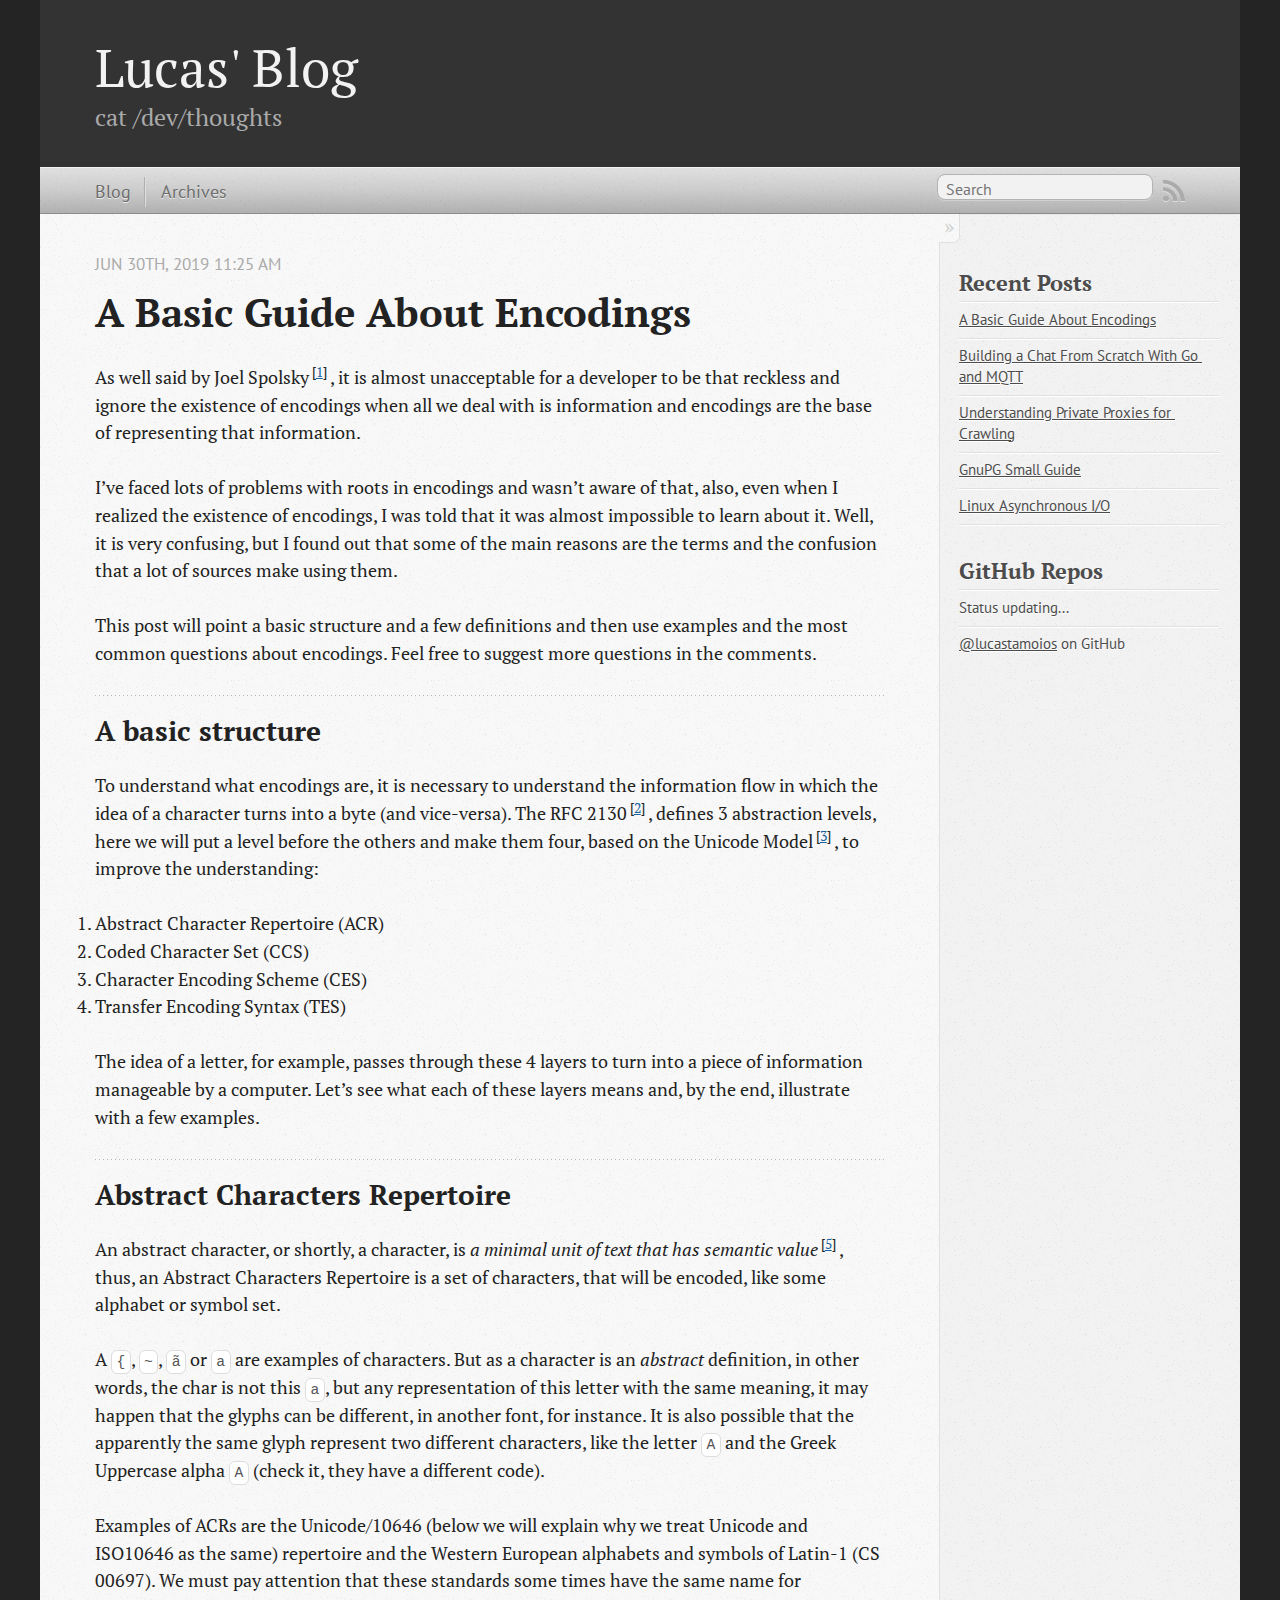
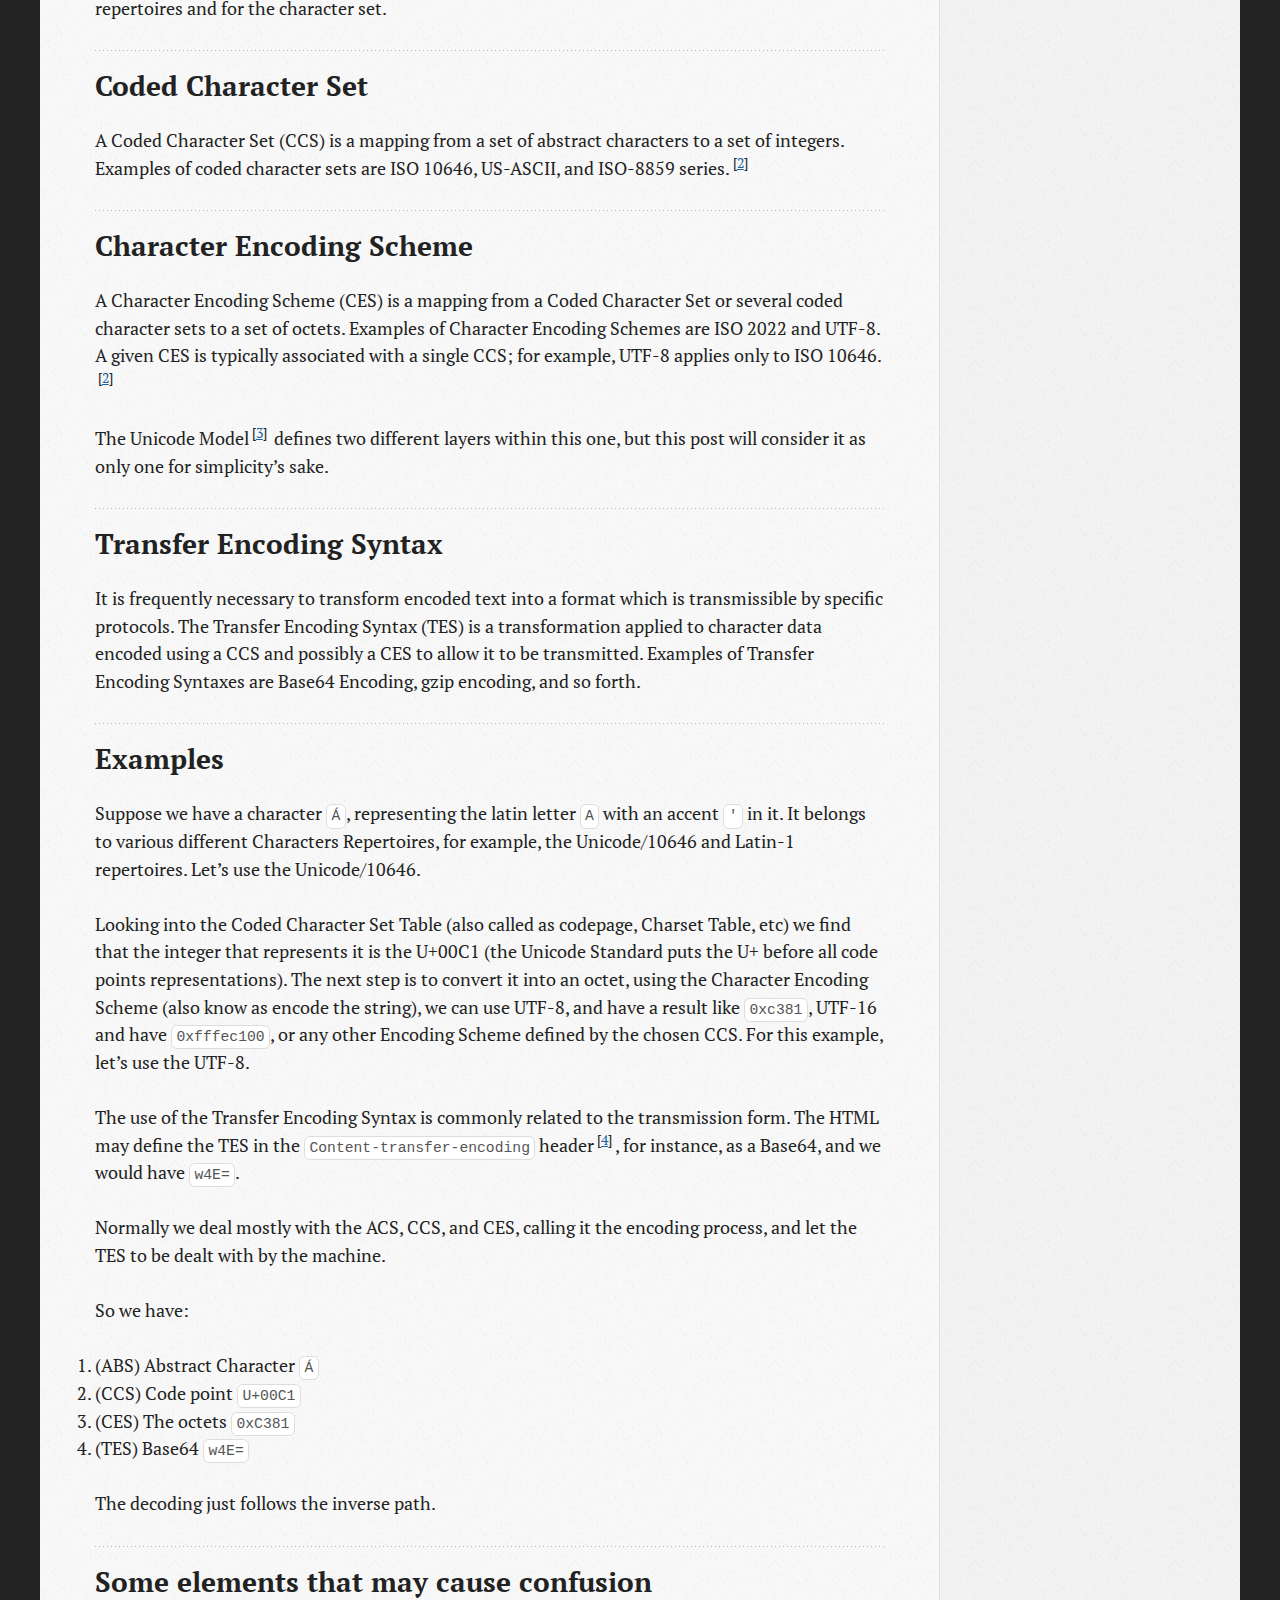
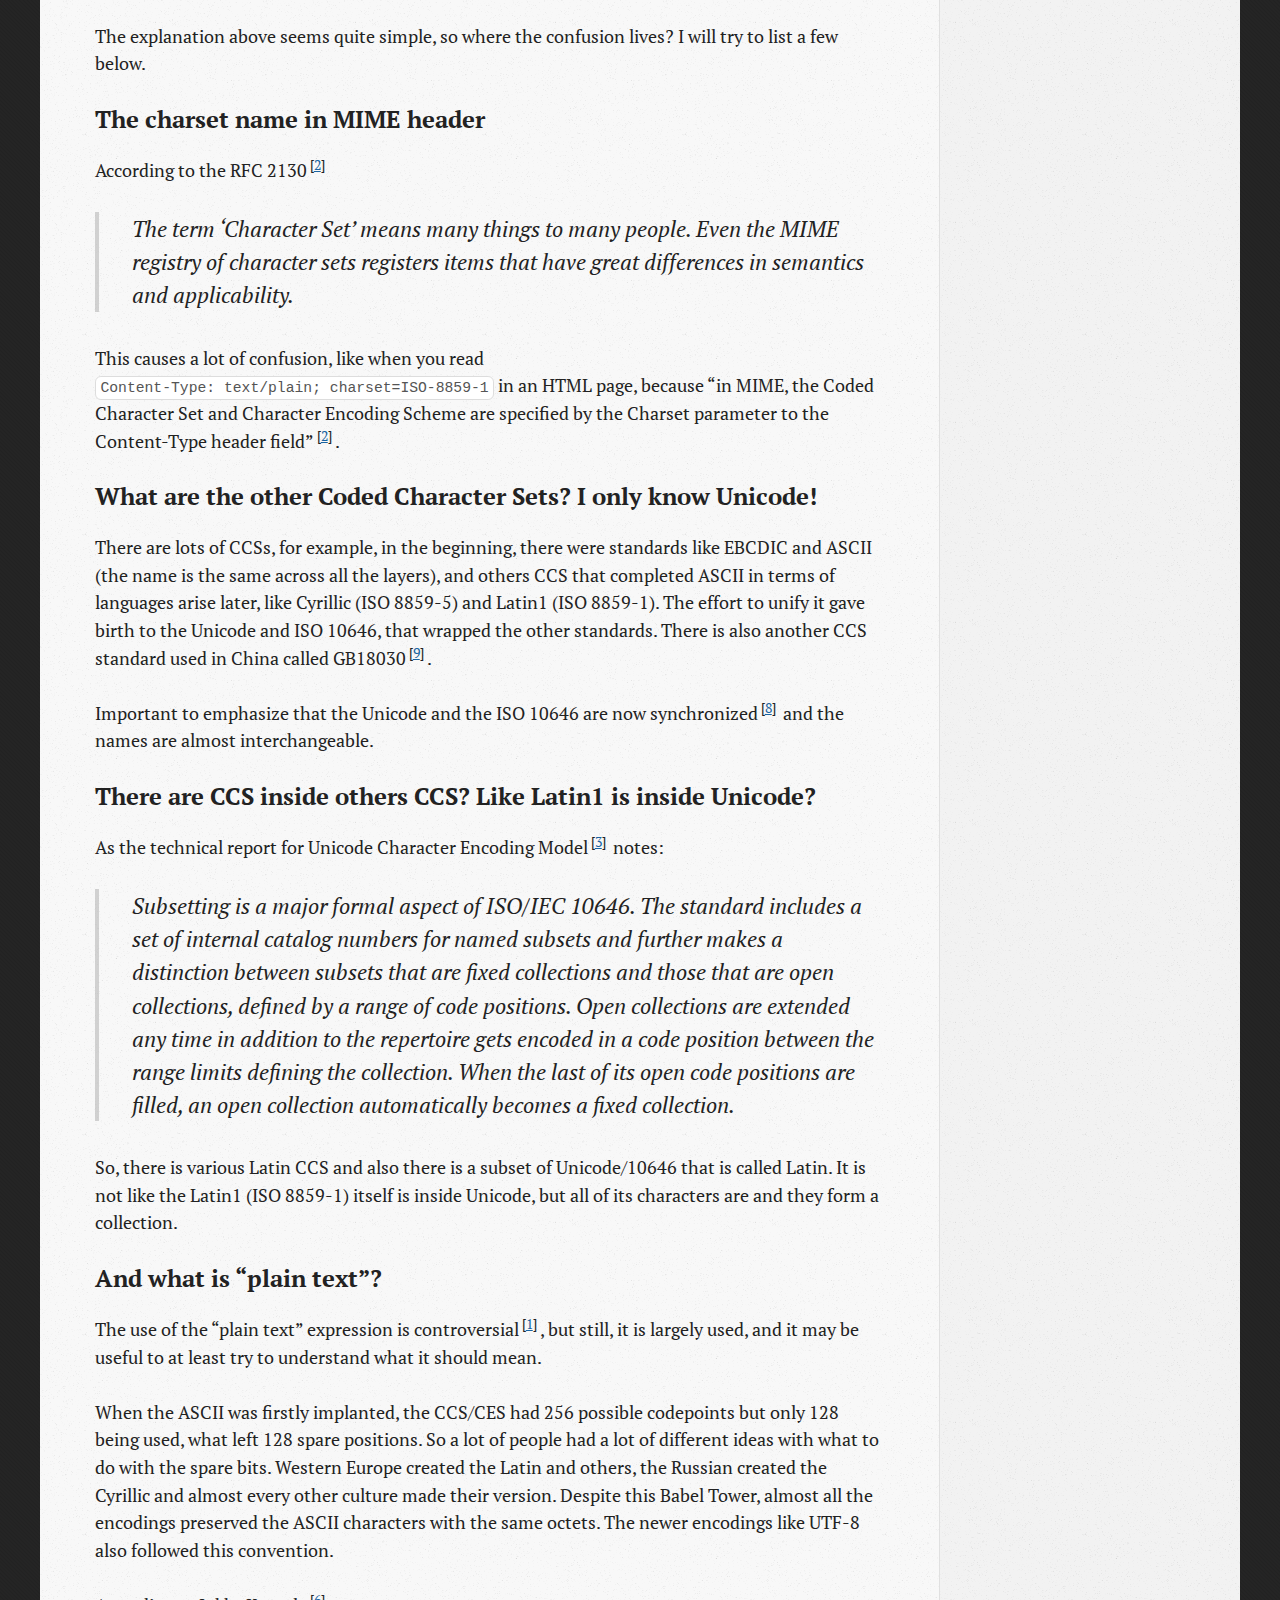
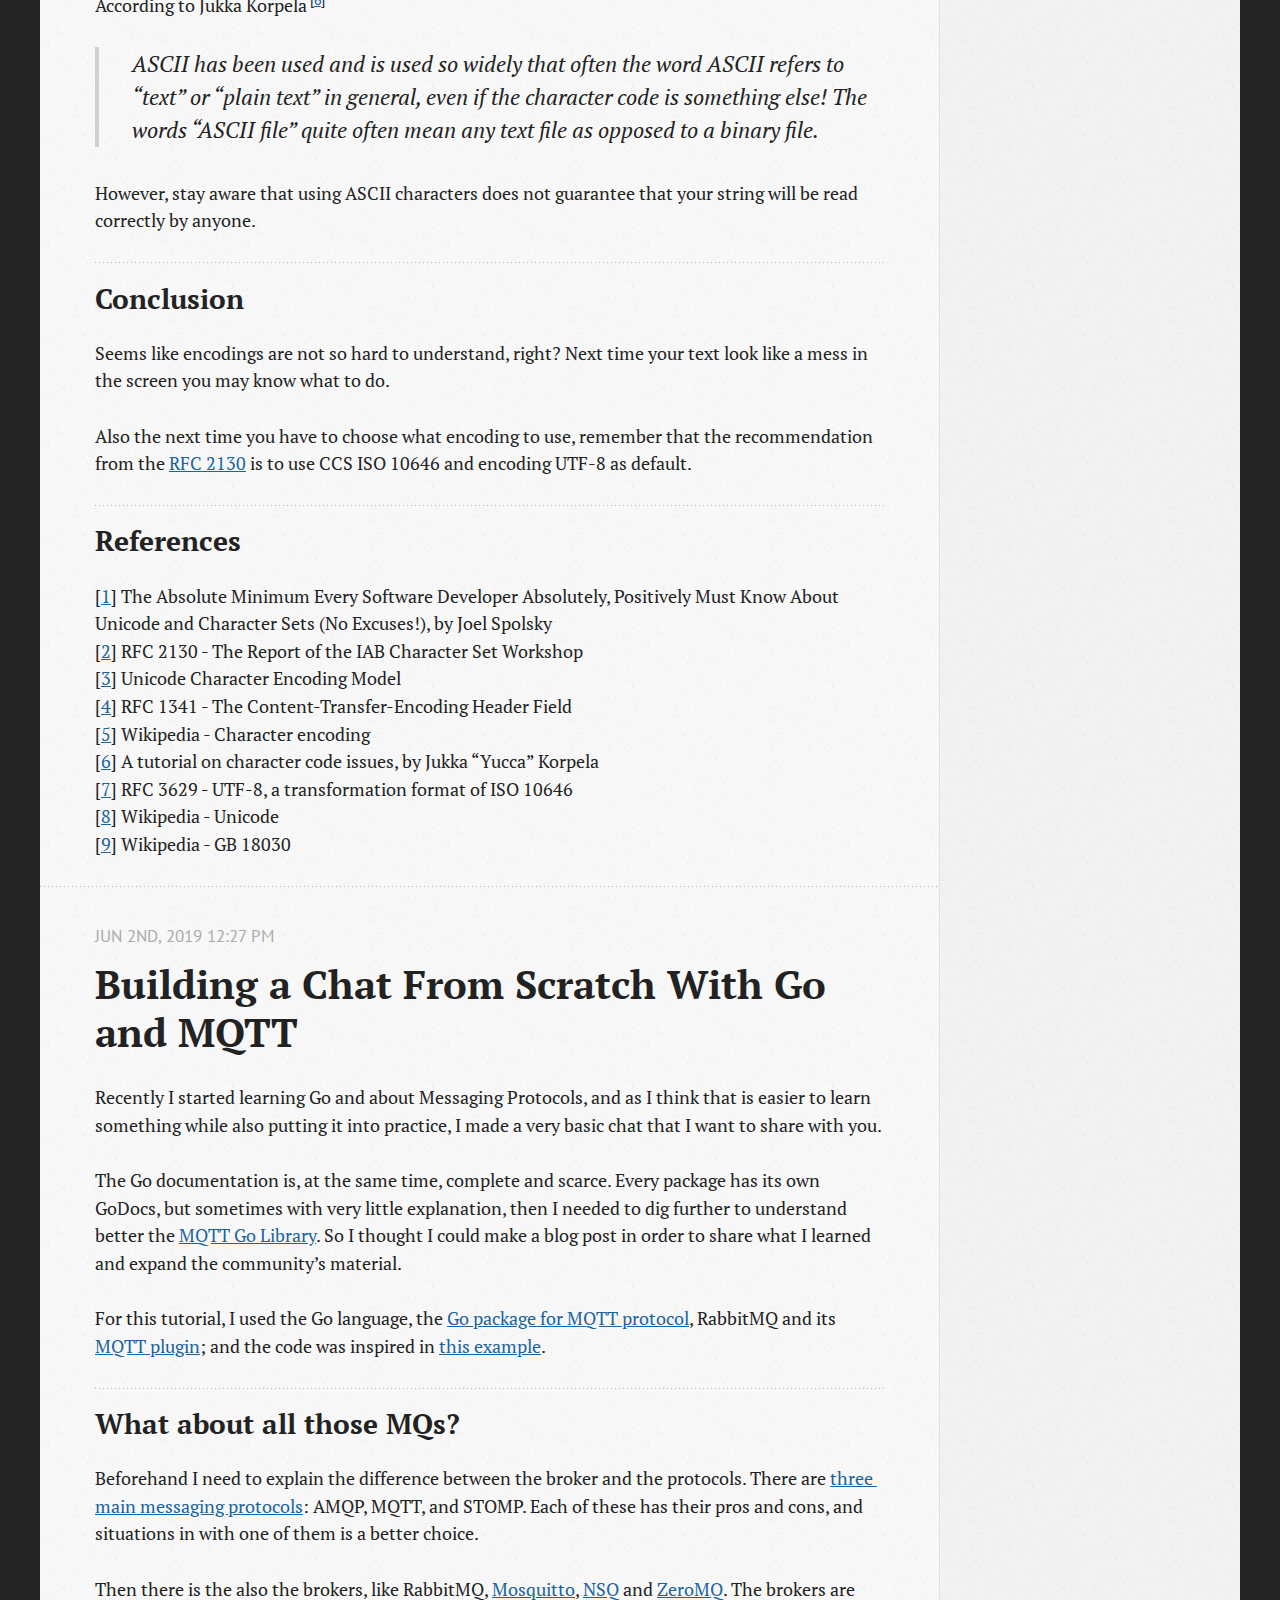
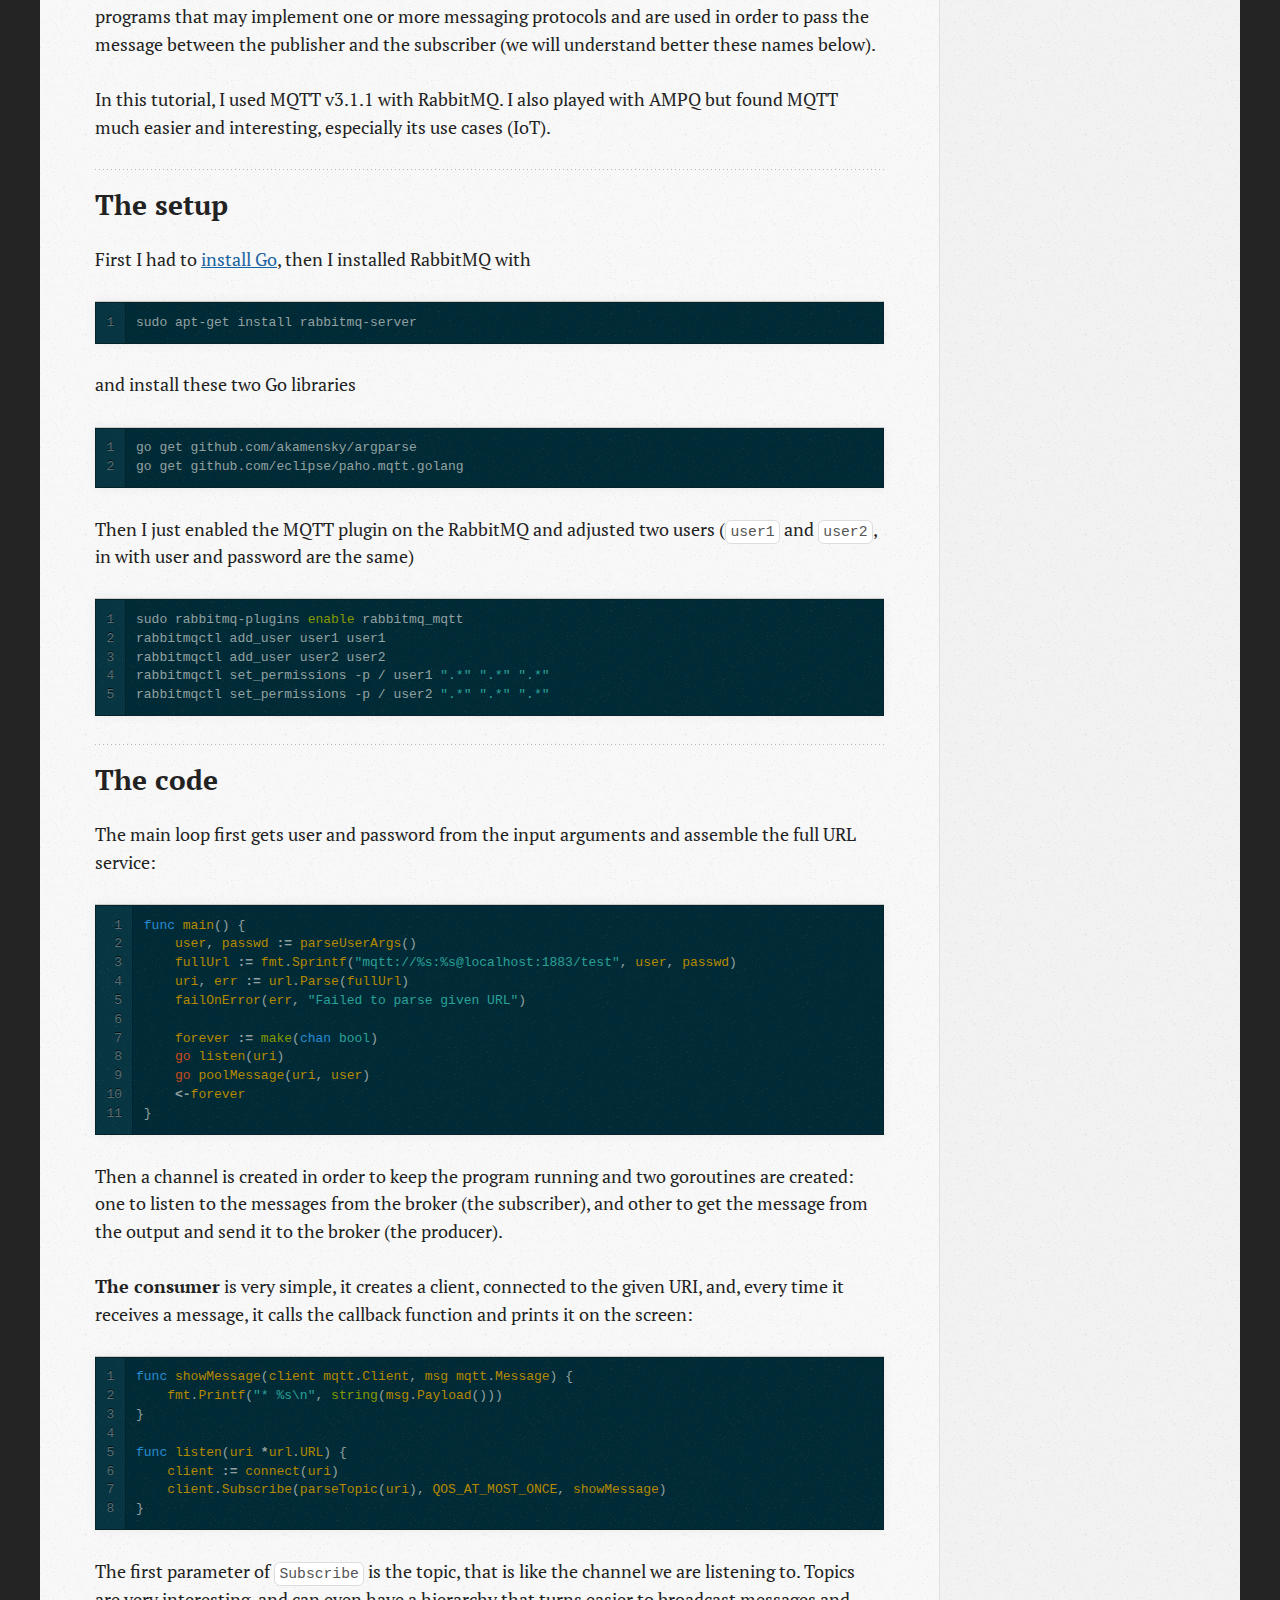
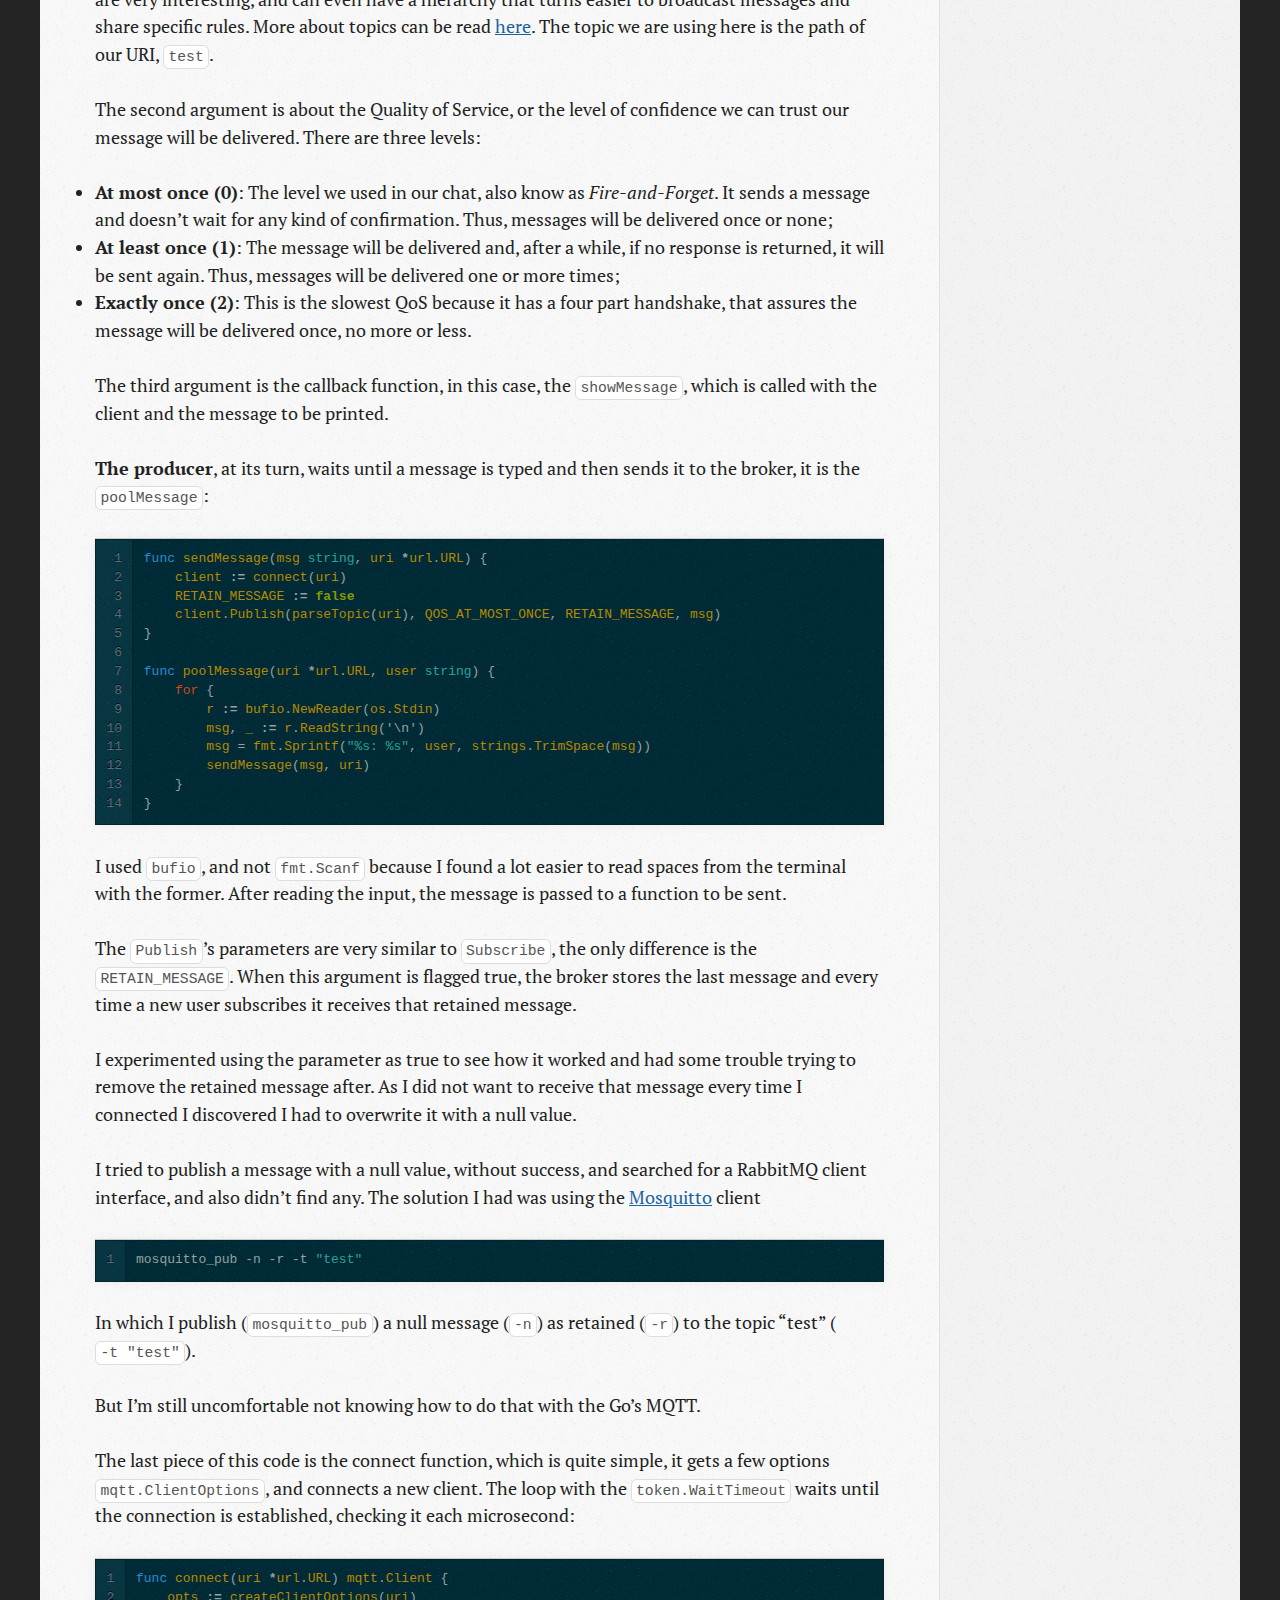
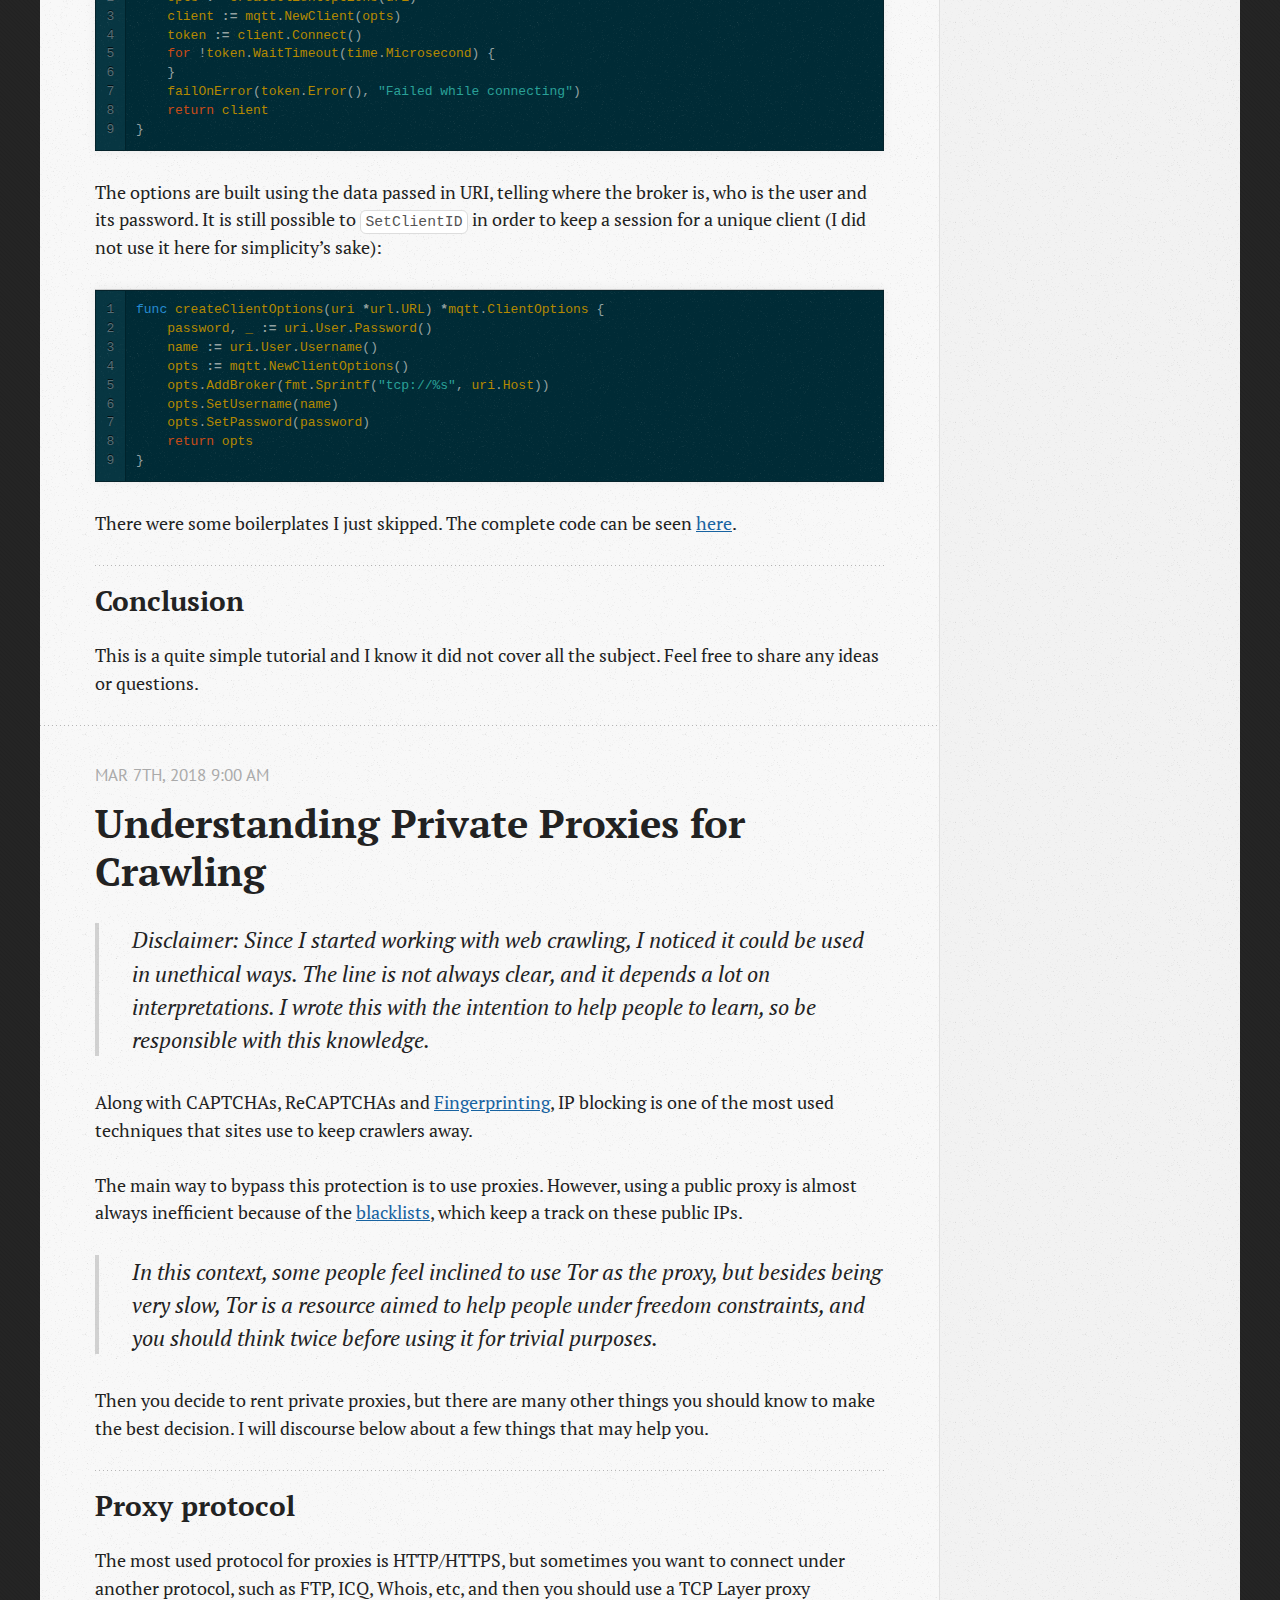
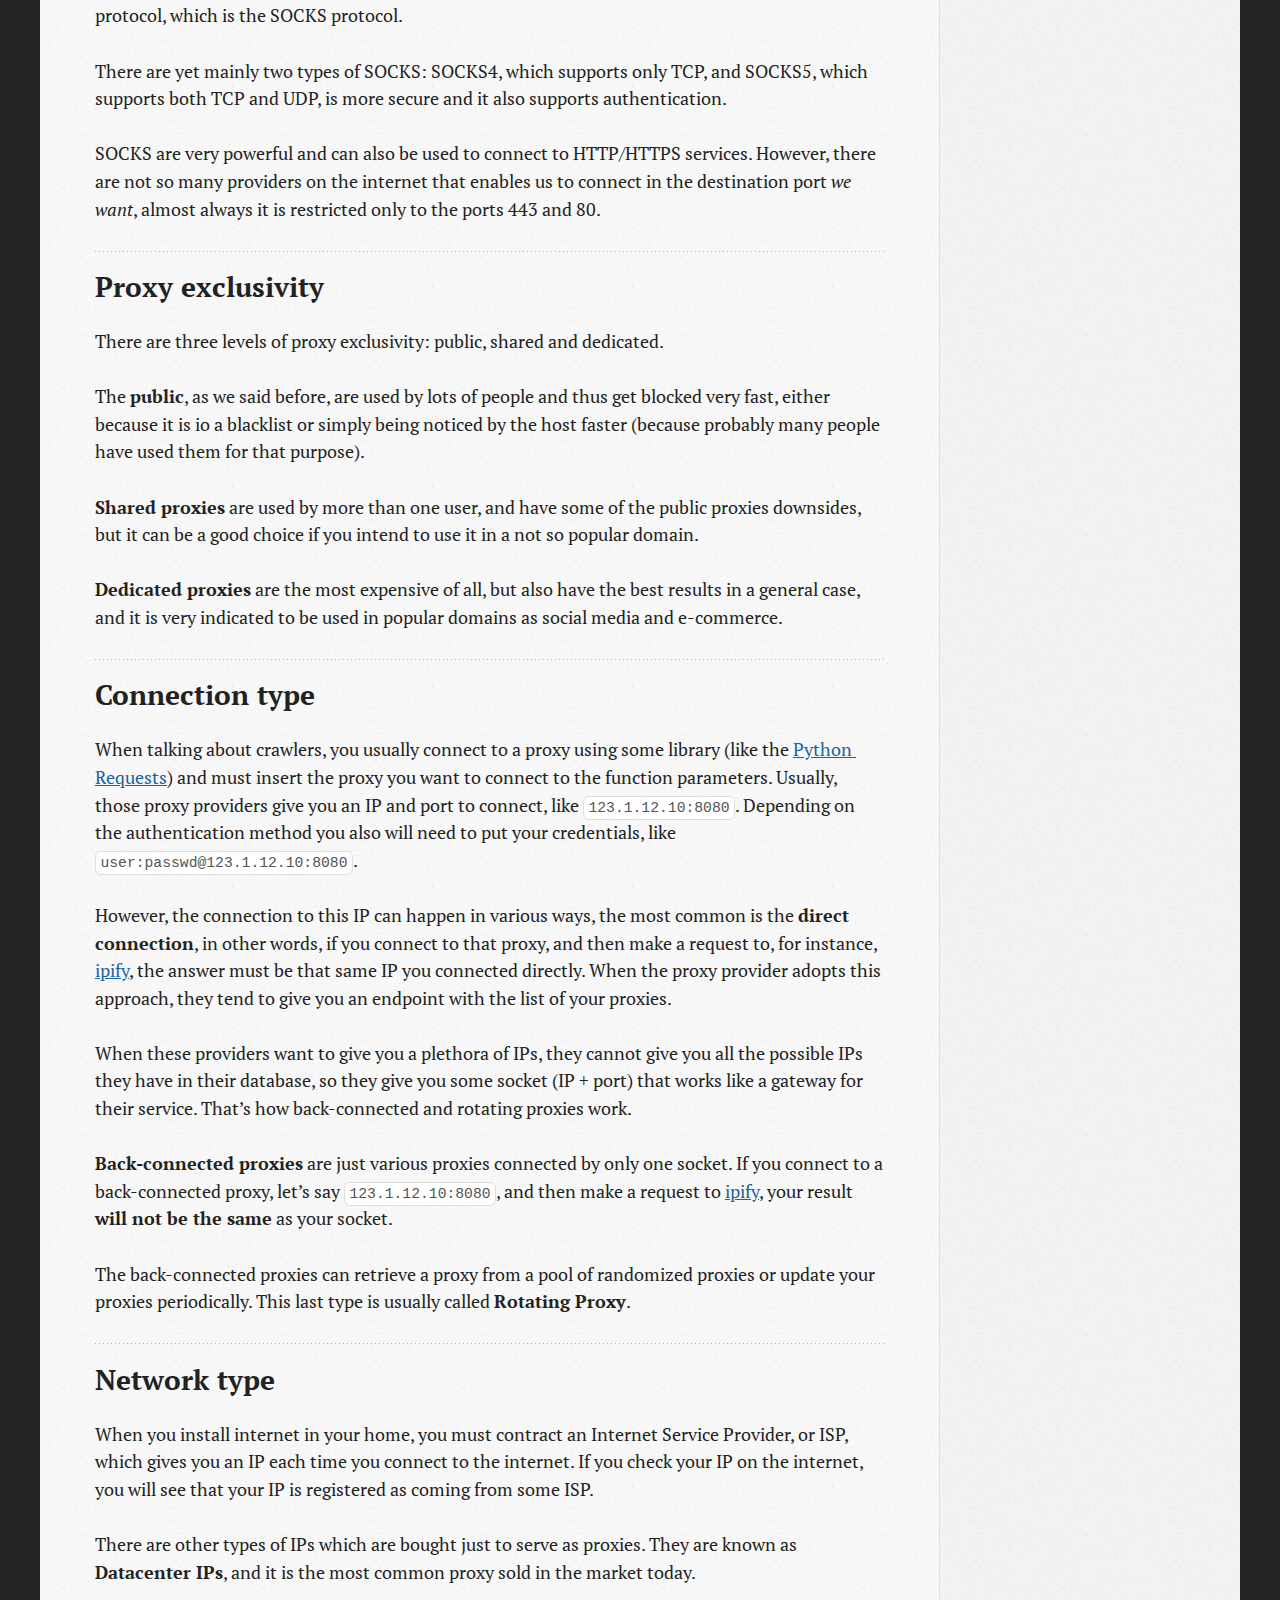
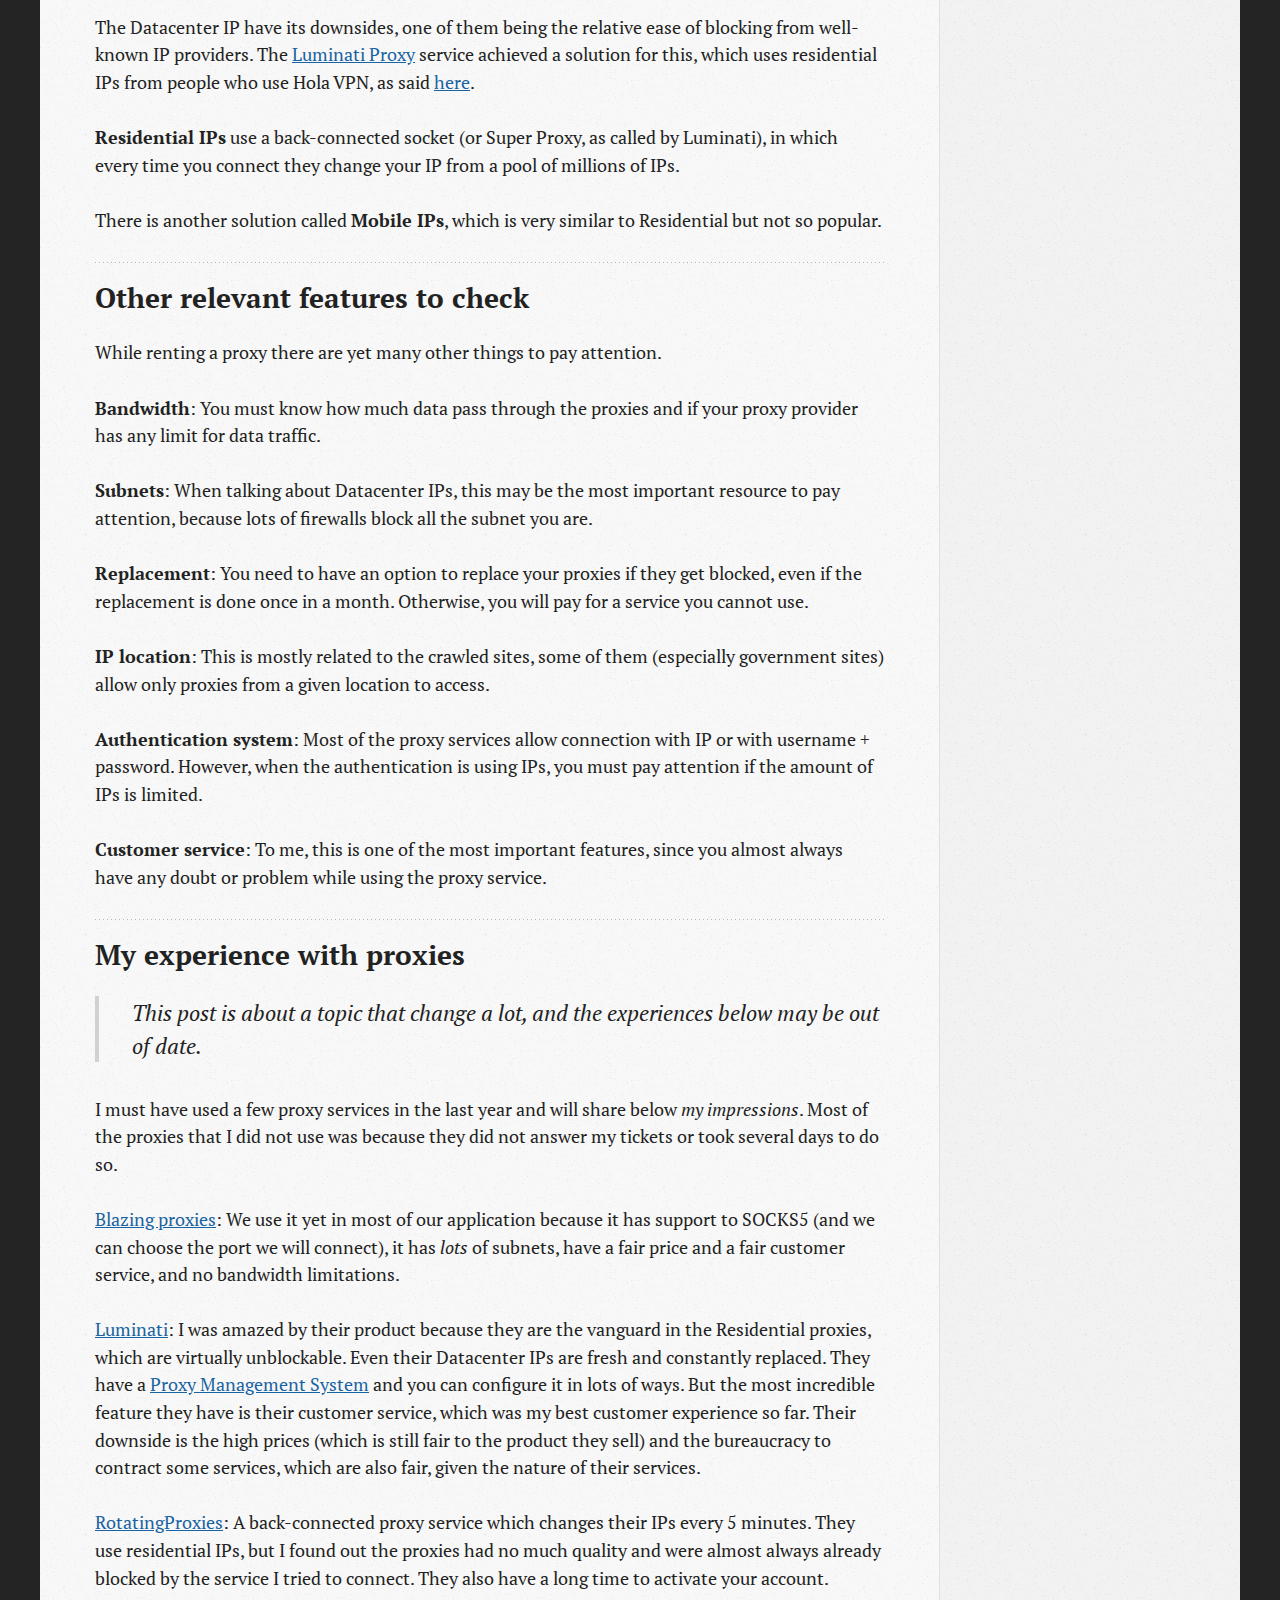
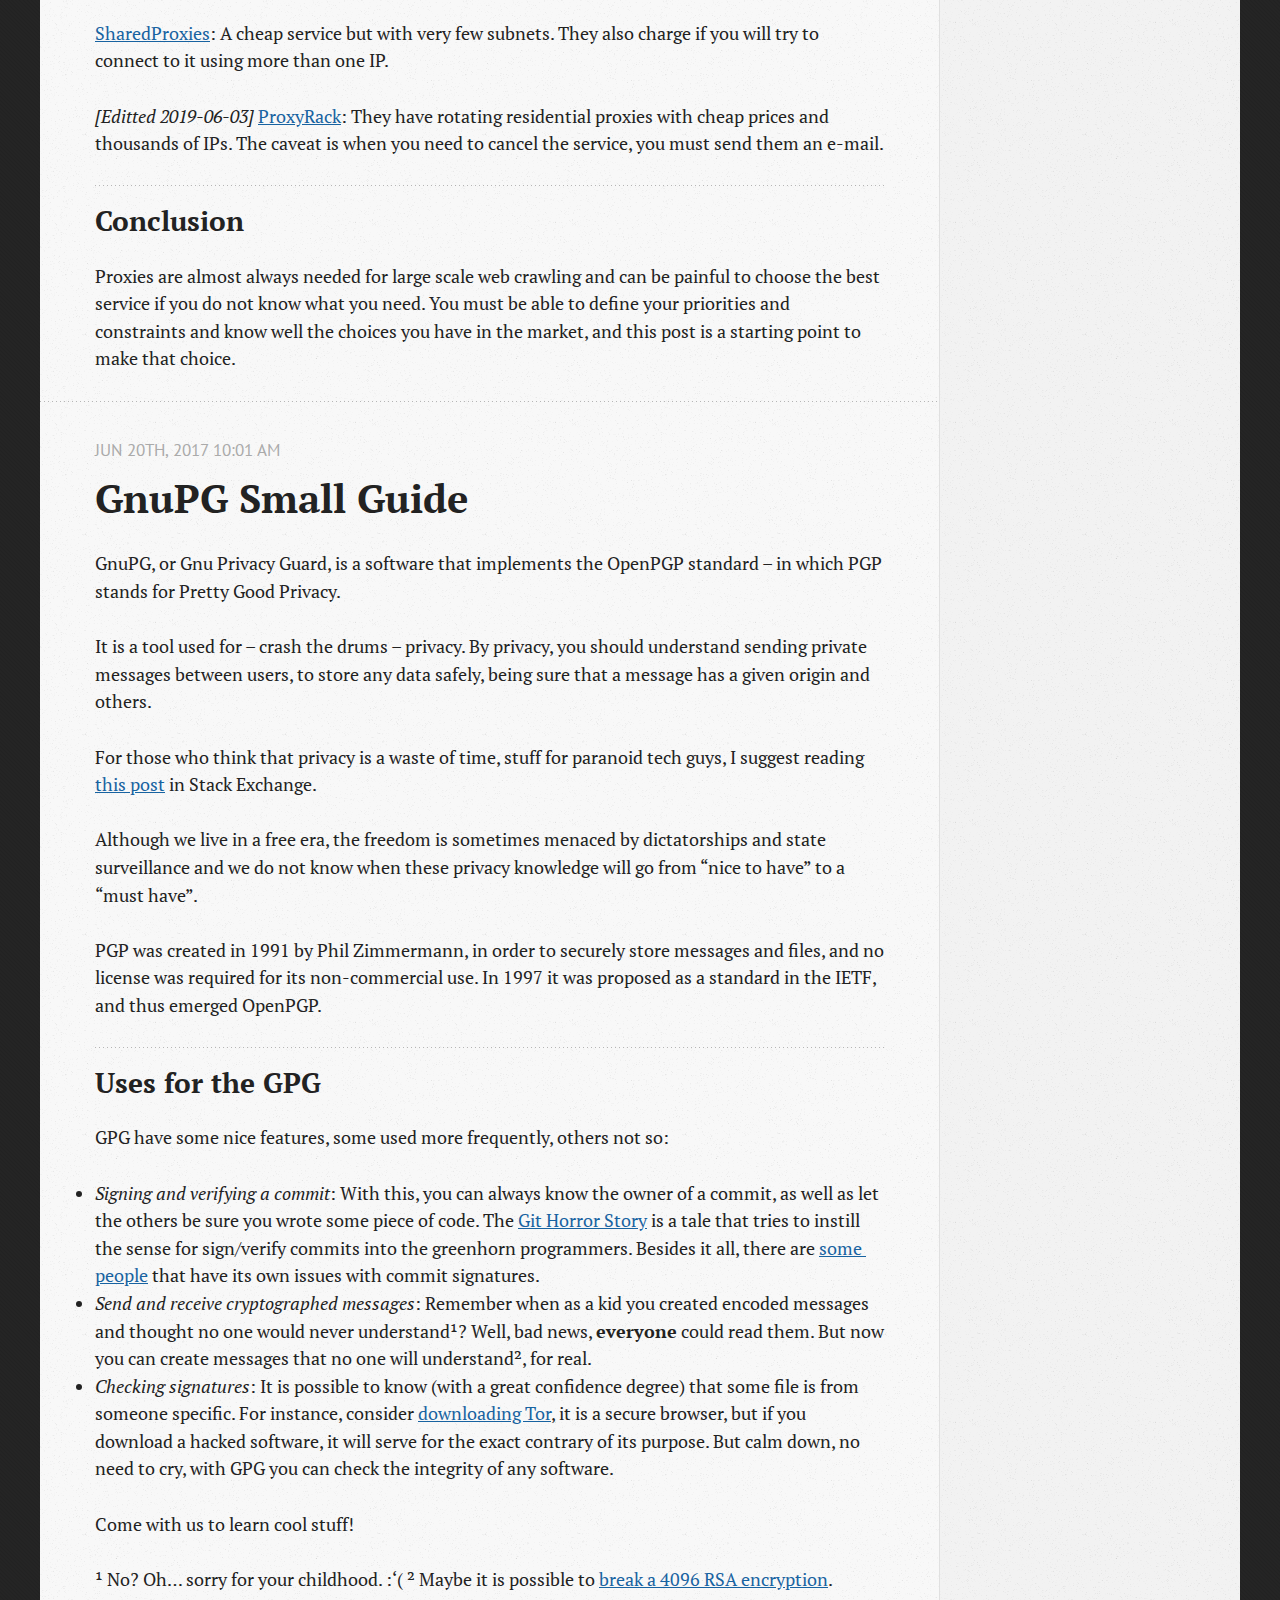
<file: index.html>
<!DOCTYPE html>
<!--[if IEMobile 7 ]><html class="no-js iem7"><![endif]-->
<!--[if lt IE 9]><html class="no-js lte-ie8"><![endif]-->
<!--[if (gt IE 8)|(gt IEMobile 7)|!(IEMobile)|!(IE)]><!--><html class="no-js" lang="en"><!--<![endif]-->
<head>
  <meta charset="utf-8">
  <title>Lucas' Blog</title>
  <meta name="author" content="Lucas A. Aguiar">

  
  <meta name="description" content="As well said by Joel Spolsky[1], it is almost unacceptable for a developer to be that reckless and ignore the existence of encodings when all we deal &hellip;">
  

  <!-- http://t.co/dKP3o1e -->
  <meta name="HandheldFriendly" content="True">
  <meta name="MobileOptimized" content="320">
  <meta name="viewport" content="width=device-width, initial-scale=1">

  
  <link rel="canonical" href="http://lucastamoios.github.io/">
  <link href="/favicon.png" rel="icon">
  <link href="/stylesheets/screen.css" media="screen, projection" rel="stylesheet" type="text/css">
  <link href="/atom.xml" rel="alternate" title="Lucas' Blog" type="application/atom+xml">
  <script src="/javascripts/modernizr-2.0.js"></script>
  <script src="//ajax.googleapis.com/ajax/libs/jquery/1.9.1/jquery.min.js"></script>
  <script>!window.jQuery && document.write(unescape('%3Cscript src="/javascripts/libs/jquery.min.js"%3E%3C/script%3E'))</script>
  <script src="/javascripts/octopress.js" type="text/javascript"></script>
  <!--Fonts from Google"s Web font directory at http://google.com/webfonts -->
<link href="//fonts.googleapis.com/css?family=PT+Serif:regular,italic,bold,bolditalic" rel="stylesheet" type="text/css">
<link href="//fonts.googleapis.com/css?family=PT+Sans:regular,italic,bold,bolditalic" rel="stylesheet" type="text/css">

  

</head>

<body   >
  <header role="banner"><hgroup>
  <h1><a href="/">Lucas' Blog</a></h1>
  
    <h2>cat /dev/thoughts</h2>
  
</hgroup>

</header>
  <nav role="navigation"><ul class="subscription" data-subscription="rss">
  <li><a href="/atom.xml" rel="subscribe-rss" title="subscribe via RSS">RSS</a></li>
  
</ul>
  
<form action="https://www.google.com/search" method="get">
  <fieldset role="search">
    <input type="hidden" name="sitesearch" value="lucastamoios.github.io">
    <input class="search" type="text" name="q" results="0" placeholder="Search"/>
  </fieldset>
</form>
  
<ul class="main-navigation">
  <li><a href="/">Blog</a></li>
  <li><a href="/blog/archives">Archives</a></li>
</ul>

</nav>
  <div id="main">
    <div id="content">
      <div class="blog-index">
  
  
  
    <article>
      
  <header>
    
      <h1 class="entry-title"><a href="/blog/2019/06/30/a-basic-guide-about-encodings/">A Basic Guide About Encodings</a></h1>
    
    
      <p class="meta">
        




<time class='entry-date' datetime='2019-06-30T11:25:56-03:00'><span class='date'><span class='date-month'>Jun</span> <span class='date-day'>30</span><span class='date-suffix'>th</span>, <span class='date-year'>2019</span></span> <span class='time'>11:25 am</span></time>
        
      </p>
    
  </header>


  <div class="entry-content"><p>As well said by Joel Spolsky<sup>[<a href="https://www.joelonsoftware.com/2003/10/08/the-absolute-minimum-every-software-developer-absolutely-positively-must-know-about-unicode-and-character-sets-no-excuses/">1</a>]</sup>, it is almost unacceptable for a developer to be that reckless and ignore the existence of encodings when all we deal with is information and encodings are the base of representing that information.</p>

<p>I&rsquo;ve faced lots of problems with roots in encodings and wasn&rsquo;t aware of that, also, even when I realized the existence of encodings, I was told that it was almost impossible to learn about it. Well, it is very confusing, but I found out that some of the main reasons are the terms and the confusion that a lot of sources make using them.</p>

<p>This post will point a basic structure and a few definitions and then use examples and the most common questions about encodings. Feel free to suggest more questions in the comments.</p>

<h2>A basic structure</h2>

<p>To understand what encodings are, it is necessary to understand the information flow in which the idea of a character turns into a byte (and vice-versa). The RFC 2130<sup>[<a href="https://www.ietf.org/rfc/rfc2130.txt">2</a>]</sup>, defines 3 abstraction levels, here we will put a level before the others and make them four, based on the Unicode Model<sup>[<a href="http://www.unicode.org/reports/tr17/#CharacterEncodingModel">3</a>]</sup>, to improve the understanding:</p>

<ol>
<li>Abstract Character Repertoire (ACR)</li>
<li>Coded Character Set (CCS)</li>
<li>Character Encoding Scheme (CES)</li>
<li>Transfer Encoding Syntax (TES)</li>
</ol>


<p>The idea of a letter, for example, passes through these 4 layers to turn into a piece of information manageable by a computer. Let&rsquo;s see what each of these layers means and, by the end, illustrate with a few examples.</p>

<h2>Abstract Characters Repertoire</h2>

<p>An abstract character, or shortly, a character, is <em>a minimal unit of text that has semantic value</em><sup>[<a href="https://en.wikipedia.org/wiki/Character_encoding">5</a>]</sup>, thus, an Abstract Characters Repertoire is a set of characters, that will be encoded, like some alphabet or symbol set.</p>

<p>A <code>{</code>, <code>~</code>, <code>ã</code> or <code>a</code> are examples of characters. But as a character is an <em>abstract</em> definition, in other words, the char is not this <code>a</code>, but any representation of this letter with the same meaning, it may happen that the glyphs can be different, in another font, for instance. It is also possible that the apparently the same glyph represent two different characters, like the letter <code>A</code> and the Greek Uppercase alpha <code>Α</code> (check it, they have a different code).</p>

<p>Examples of ACRs are the Unicode/10646 (below we will explain why we treat Unicode and ISO10646 as the same) repertoire and the Western European alphabets and symbols of Latin-1 (CS 00697). We must pay attention that these standards some times have the same name for repertoires and for the character set.</p>

<h2>Coded Character Set</h2>

<p>A Coded Character Set (CCS) is a mapping from a set of abstract characters to a set of integers. Examples of coded character sets are ISO 10646, US-ASCII, and ISO-8859 series.<sup>[<a href="https://www.ietf.org/rfc/rfc2130.txt">2</a>]</sup></p>

<h2>Character Encoding Scheme</h2>

<p>A Character Encoding Scheme (CES) is a mapping from a Coded Character Set or several coded character sets to a set of octets. Examples of Character Encoding Schemes are ISO 2022 and UTF-8. A given CES is typically associated with a single CCS; for example, UTF-8 applies only to ISO 10646.<sup>[<a href="https://www.ietf.org/rfc/rfc2130.txt">2</a>]</sup></p>

<p>The Unicode Model<sup>[<a href="http://www.unicode.org/reports/tr17/#CharacterEncodingModel">3</a>]</sup> defines two different layers within this one, but this post will consider it as only one for simplicity&rsquo;s sake.</p>

<h2>Transfer Encoding Syntax</h2>

<p>It is frequently necessary to transform encoded text into a format which is transmissible by specific protocols. The Transfer Encoding Syntax (TES) is a transformation applied to character data encoded using a CCS and possibly a CES to allow it to be transmitted. Examples of Transfer Encoding Syntaxes are Base64 Encoding, gzip encoding, and so forth.</p>

<h2>Examples</h2>

<p>Suppose we have a character <code>Á</code>, representing the latin letter <code>A</code> with an accent <code>'</code> in it. It belongs to various different Characters Repertoires, for example, the Unicode/10646 and Latin-1 repertoires. Let&rsquo;s use the Unicode/10646.</p>

<p>Looking into the Coded Character Set Table (also called as codepage, Charset Table, etc) we find that the integer that represents it is the U+00C1 (the Unicode Standard puts the U+ before all code points representations). The next step is to convert it into an octet, using the Character Encoding Scheme (also know as encode the string), we can use UTF-8, and have a result like <code>0xc381</code>, UTF-16 and have <code>0xfffec100</code>, or any other Encoding Scheme defined by the chosen CCS. For this example, let&rsquo;s use the UTF-8.</p>

<p>The use of the Transfer Encoding Syntax is commonly related to the transmission form. The HTML may define the TES in the <code>Content-transfer-encoding</code> header<sup>[<a href="https://www.w3.org/Protocols/rfc1341/5_Content-Transfer-Encoding.html">4</a>]</sup>, for instance, as a Base64, and we would have <code>w4E=</code>.</p>

<p>Normally we deal mostly with the ACS, CCS, and CES, calling it the encoding process, and let the TES to be dealt with by the machine.</p>

<p>So we have:</p>

<ol>
<li>(ABS) Abstract Character <code>Á</code></li>
<li>(CCS) Code point <code>U+00C1</code></li>
<li>(CES) The octets <code>0xC381</code></li>
<li>(TES) Base64 <code>w4E=</code></li>
</ol>


<p>The decoding just follows the inverse path.</p>

<h2>Some elements that may cause confusion</h2>

<p>The explanation above seems quite simple, so where the confusion lives? I will try to list a few below.</p>

<h3>The charset name in MIME header</h3>

<p>According to the RFC 2130<sup>[<a href="https://www.ietf.org/rfc/rfc2130.txt">2</a>]</sup></p>

<blockquote><p>The term &lsquo;Character Set&rsquo; means many things to many people. Even the MIME registry of character sets registers items that have great differences in semantics and applicability.</p></blockquote>

<p>This causes a lot of confusion, like when you read <code>Content-Type: text/plain; charset=ISO-8859-1</code> in an HTML page, because &ldquo;in MIME, the Coded Character Set and Character Encoding Scheme are specified by the Charset parameter to the Content-Type header field&rdquo;<sup>[<a href="https://www.ietf.org/rfc/rfc2130.txt">2</a>]</sup>.</p>

<h3>What are the other Coded Character Sets? I only know Unicode!</h3>

<p>There are lots of CCSs, for example, in the beginning, there were standards like EBCDIC and ASCII (the name is the same across all the layers), and others CCS that completed ASCII in terms of languages arise later, like Cyrillic (ISO 8859-5) and Latin1 (ISO 8859-1). The effort to unify it gave birth to the Unicode and ISO 10646, that wrapped the other standards. There is also another CCS standard used in China called GB18030<sup>[<a href="https://en.wikipedia.org/wiki/GB_18030">9</a>]</sup>.</p>

<p>Important to emphasize that the Unicode and the ISO 10646 are now synchronized<sup>[<a href="https://en.wikipedia.org/wiki/Unicode">8</a>]</sup> and the names are almost interchangeable.</p>

<h3>There are CCS inside others CCS? Like Latin1 is inside Unicode?</h3>

<p>As the technical report for Unicode Character Encoding Model<sup>[<a href="http://www.unicode.org/reports/tr17/#CharacterEncodingModel">3</a>]</sup> notes:</p>

<blockquote><p>Subsetting is a major formal aspect of ISO/IEC 10646. The standard includes a set of internal catalog numbers for named subsets and further makes a distinction between subsets that are fixed collections and those that are open collections, defined by a range of code positions. Open collections are extended any time in addition to the repertoire gets encoded in a code position between the range limits defining the collection. When the last of its open code positions are filled, an open collection automatically becomes a fixed collection.</p></blockquote>

<p>So, there is various Latin CCS and also there is a subset of Unicode/10646 that is called Latin. It is not like the Latin1 (ISO 8859-1) itself is inside Unicode, but all of its characters are and they form a collection.</p>

<h3>And what is &ldquo;plain text&rdquo;?</h3>

<p>The use of the &ldquo;plain text&rdquo; expression is controversial<sup>[<a href="https://www.joelonsoftware.com/2003/10/08/the-absolute-minimum-every-software-developer-absolutely-positively-must-know-about-unicode-and-character-sets-no-excuses/">1</a>]</sup>, but still, it is largely used, and it may be useful to at least try to understand what it should mean.</p>

<p>When the ASCII was firstly implanted, the CCS/CES had 256 possible codepoints but only 128 being used, what left 128 spare positions. So a lot of people had a lot of different ideas with what to do with the spare bits. Western Europe created the Latin and others, the Russian created the Cyrillic and almost every other culture made their version. Despite this Babel Tower, almost all the encodings preserved the ASCII characters with the same octets. The newer encodings like UTF-8 also followed this convention.</p>

<p>According to Jukka Korpela<sup>[<a href="http://jkorpela.fi/chars.html">6</a>]</sup></p>

<blockquote><p>ASCII has been used and is used so widely that often the word ASCII refers to &ldquo;text&rdquo; or &ldquo;plain text&rdquo; in general, even if the character code is something else! The words &ldquo;ASCII file&rdquo; quite often mean any text file as opposed to a binary file.</p></blockquote>

<p>However, stay aware that using ASCII characters does not guarantee that your string will be read correctly by anyone.</p>

<h2>Conclusion</h2>

<p>Seems like encodings are not so hard to understand, right? Next time your text look like a mess in the screen you may know what to do.</p>

<p>Also the next time you have to choose what encoding to use, remember that the recommendation from the <a href="https://www.ietf.org/rfc/rfc2130.txt">RFC 2130</a> is to use CCS ISO 10646 and encoding UTF-8 as default.</p>

<h2>References</h2>

<p>[<a href="https://www.joelonsoftware.com/2003/10/08/the-absolute-minimum-every-software-developer-absolutely-positively-must-know-about-unicode-and-character-sets-no-excuses/">1</a>] The Absolute Minimum Every Software Developer Absolutely, Positively Must Know About Unicode and Character Sets (No Excuses!), by Joel Spolsky<br/>
[<a href="https://www.ietf.org/rfc/rfc2130.txt">2</a>] RFC 2130 - The Report of the IAB Character Set Workshop<br/>
[<a href="http://www.unicode.org/reports/tr17/#CharacterEncodingModel">3</a>] Unicode Character Encoding Model<br/>
[<a href="https://www.w3.org/Protocols/rfc1341/5_Content-Transfer-Encoding.html">4</a>] RFC 1341 - The Content-Transfer-Encoding Header Field<br/>
[<a href="https://en.wikipedia.org/wiki/Character_encoding">5</a>] Wikipedia - Character encoding<br/>
[<a href="http://jkorpela.fi/chars.html">6</a>] A tutorial on character code issues, by Jukka &ldquo;Yucca&rdquo; Korpela<br/>
[<a href="https://tools.ietf.org/html/rfc3629">7</a>] RFC 3629 - UTF-8, a transformation format of ISO 10646<br/>
[<a href="https://en.wikipedia.org/wiki/Unicode">8</a>] Wikipedia - Unicode <br/>
[<a href="https://en.wikipedia.org/wiki/GB_18030">9</a>] Wikipedia - GB 18030</p>
</div>
  
  


    </article>
  
  
    <article>
      
  <header>
    
      <h1 class="entry-title"><a href="/blog/2019/06/02/building-a-chat-from-scratch-with-go-and-mqtt/">Building a Chat From Scratch With Go and MQTT</a></h1>
    
    
      <p class="meta">
        




<time class='entry-date' datetime='2019-06-02T12:27:12-03:00'><span class='date'><span class='date-month'>Jun</span> <span class='date-day'>2</span><span class='date-suffix'>nd</span>, <span class='date-year'>2019</span></span> <span class='time'>12:27 pm</span></time>
        
      </p>
    
  </header>


  <div class="entry-content"><p>Recently I started learning Go and about Messaging Protocols, and as I think that is easier to learn something while also putting it into practice, I made a very basic chat that I want to share with you.</p>

<p>The Go documentation is, at the same time, complete and scarce. Every package has its own GoDocs, but sometimes with very little explanation, then I needed to dig further to understand better the <a href="https://godoc.org/github.com/eclipse/paho.mqtt.golang">MQTT Go Library</a>. So I thought I could make a blog post in order to share what I learned and expand the community&rsquo;s material.</p>

<p>For this tutorial, I used the Go language, the <a href="https://github.com/eclipse/paho.mqtt.python">Go package for MQTT protocol</a>, RabbitMQ and its <a href="https://rabbitmq.com/mqtt.html">MQTT plugin</a>; and the code was inspired in <a href="https://www.cloudmqtt.com/docs/go.html">this example</a>.</p>

<h2>What about all those MQs?</h2>

<p>Beforehand I need to explain the difference between the broker and the protocols. There are <a href="https://blogs.vmware.com/vfabric/2013/02/choosing-your-messaging-protocol-amqp-mqtt-or-stomp.html">three main messaging protocols</a>: AMQP, MQTT, and STOMP. Each of these has their pros and cons, and situations in with one of them is a better choice.</p>

<p>Then there is the also the brokers, like RabbitMQ, <a href="https://mosquitto.org/">Mosquitto</a>, <a href="https://nsq.io/">NSQ</a> and <a href="http://zeromq.org/">ZeroMQ</a>. The brokers are programs that may implement one or more messaging protocols and are used in order to pass the message between the publisher and the subscriber (we will understand better these names below).</p>

<p>In this tutorial, I used MQTT v3.1.1 with RabbitMQ. I also played with AMPQ but found MQTT much easier and interesting, especially its use cases (IoT).</p>

<h2>The setup</h2>

<p>First I had to <a href="https://golang.org/doc/install">install Go</a>, then I installed RabbitMQ with</p>

<figure class='code'><figcaption><span></span></figcaption><div class="highlight"><table><tr><td class="gutter"><pre class="line-numbers"><span class='line-number'>1</span>
</pre></td><td class='code'><pre><code class='bash'><span class='line'>sudo apt-get install rabbitmq-server
</span></code></pre></td></tr></table></div></figure>


<p>and install these two Go libraries</p>

<figure class='code'><figcaption><span></span></figcaption><div class="highlight"><table><tr><td class="gutter"><pre class="line-numbers"><span class='line-number'>1</span>
<span class='line-number'>2</span>
</pre></td><td class='code'><pre><code class='bash'><span class='line'>go get github.com/akamensky/argparse
</span><span class='line'>go get github.com/eclipse/paho.mqtt.golang
</span></code></pre></td></tr></table></div></figure>


<p>Then I just enabled the MQTT plugin on the RabbitMQ and adjusted two users (<code>user1</code> and <code>user2</code>, in with user and password are the same)</p>

<figure class='code'><figcaption><span></span></figcaption><div class="highlight"><table><tr><td class="gutter"><pre class="line-numbers"><span class='line-number'>1</span>
<span class='line-number'>2</span>
<span class='line-number'>3</span>
<span class='line-number'>4</span>
<span class='line-number'>5</span>
</pre></td><td class='code'><pre><code class='bash'><span class='line'>sudo rabbitmq-plugins <span class="nb">enable </span>rabbitmq_mqtt
</span><span class='line'>rabbitmqctl add_user user1 user1
</span><span class='line'>rabbitmqctl add_user user2 user2
</span><span class='line'>rabbitmqctl set_permissions -p / user1 <span class="s2">&quot;.*&quot;</span> <span class="s2">&quot;.*&quot;</span> <span class="s2">&quot;.*&quot;</span>
</span><span class='line'>rabbitmqctl set_permissions -p / user2 <span class="s2">&quot;.*&quot;</span> <span class="s2">&quot;.*&quot;</span> <span class="s2">&quot;.*&quot;</span>
</span></code></pre></td></tr></table></div></figure>


<h2>The code</h2>

<p>The main loop first gets user and password from the input arguments and assemble the full URL service:</p>

<figure class='code'><figcaption><span></span></figcaption><div class="highlight"><table><tr><td class="gutter"><pre class="line-numbers"><span class='line-number'>1</span>
<span class='line-number'>2</span>
<span class='line-number'>3</span>
<span class='line-number'>4</span>
<span class='line-number'>5</span>
<span class='line-number'>6</span>
<span class='line-number'>7</span>
<span class='line-number'>8</span>
<span class='line-number'>9</span>
<span class='line-number'>10</span>
<span class='line-number'>11</span>
</pre></td><td class='code'><pre><code class='go'><span class='line'><span class="kd">func</span> <span class="nx">main</span><span class="p">()</span> <span class="p">{</span>
</span><span class='line'>    <span class="nx">user</span><span class="p">,</span> <span class="nx">passwd</span> <span class="o">:=</span> <span class="nx">parseUserArgs</span><span class="p">()</span>
</span><span class='line'>    <span class="nx">fullUrl</span> <span class="o">:=</span> <span class="nx">fmt</span><span class="p">.</span><span class="nx">Sprintf</span><span class="p">(</span><span class="s">&quot;mqtt://%s:%s@localhost:1883/test&quot;</span><span class="p">,</span> <span class="nx">user</span><span class="p">,</span> <span class="nx">passwd</span><span class="p">)</span>
</span><span class='line'>    <span class="nx">uri</span><span class="p">,</span> <span class="nx">err</span> <span class="o">:=</span> <span class="nx">url</span><span class="p">.</span><span class="nx">Parse</span><span class="p">(</span><span class="nx">fullUrl</span><span class="p">)</span>
</span><span class='line'>    <span class="nx">failOnError</span><span class="p">(</span><span class="nx">err</span><span class="p">,</span> <span class="s">&quot;Failed to parse given URL&quot;</span><span class="p">)</span>
</span><span class='line'>
</span><span class='line'>    <span class="nx">forever</span> <span class="o">:=</span> <span class="nb">make</span><span class="p">(</span><span class="kd">chan</span> <span class="kt">bool</span><span class="p">)</span>
</span><span class='line'>    <span class="k">go</span> <span class="nx">listen</span><span class="p">(</span><span class="nx">uri</span><span class="p">)</span>
</span><span class='line'>    <span class="k">go</span> <span class="nx">poolMessage</span><span class="p">(</span><span class="nx">uri</span><span class="p">,</span> <span class="nx">user</span><span class="p">)</span>
</span><span class='line'>    <span class="o">&lt;-</span><span class="nx">forever</span>
</span><span class='line'><span class="p">}</span>
</span></code></pre></td></tr></table></div></figure>


<p>Then a channel is created in order to keep the program running and two goroutines are created: one to listen to the messages from the broker (the subscriber), and other to get the message from the output and send it to the broker (the producer).</p>

<p><strong>The consumer</strong> is very simple, it creates a client, connected to the given URI, and, every time it receives a message, it calls the callback function and prints it on the screen:</p>

<figure class='code'><figcaption><span></span></figcaption><div class="highlight"><table><tr><td class="gutter"><pre class="line-numbers"><span class='line-number'>1</span>
<span class='line-number'>2</span>
<span class='line-number'>3</span>
<span class='line-number'>4</span>
<span class='line-number'>5</span>
<span class='line-number'>6</span>
<span class='line-number'>7</span>
<span class='line-number'>8</span>
</pre></td><td class='code'><pre><code class='go'><span class='line'><span class="kd">func</span> <span class="nx">showMessage</span><span class="p">(</span><span class="nx">client</span> <span class="nx">mqtt</span><span class="p">.</span><span class="nx">Client</span><span class="p">,</span> <span class="nx">msg</span> <span class="nx">mqtt</span><span class="p">.</span><span class="nx">Message</span><span class="p">)</span> <span class="p">{</span>
</span><span class='line'>    <span class="nx">fmt</span><span class="p">.</span><span class="nx">Printf</span><span class="p">(</span><span class="s">&quot;* %s\n&quot;</span><span class="p">,</span> <span class="nb">string</span><span class="p">(</span><span class="nx">msg</span><span class="p">.</span><span class="nx">Payload</span><span class="p">()))</span>
</span><span class='line'><span class="p">}</span>
</span><span class='line'>
</span><span class='line'><span class="kd">func</span> <span class="nx">listen</span><span class="p">(</span><span class="nx">uri</span> <span class="o">*</span><span class="nx">url</span><span class="p">.</span><span class="nx">URL</span><span class="p">)</span> <span class="p">{</span>
</span><span class='line'>    <span class="nx">client</span> <span class="o">:=</span> <span class="nx">connect</span><span class="p">(</span><span class="nx">uri</span><span class="p">)</span>
</span><span class='line'>    <span class="nx">client</span><span class="p">.</span><span class="nx">Subscribe</span><span class="p">(</span><span class="nx">parseTopic</span><span class="p">(</span><span class="nx">uri</span><span class="p">),</span> <span class="nx">QOS_AT_MOST_ONCE</span><span class="p">,</span> <span class="nx">showMessage</span><span class="p">)</span>
</span><span class='line'><span class="p">}</span>
</span></code></pre></td></tr></table></div></figure>


<p>The first parameter of <code>Subscribe</code> is the topic, that is like the channel we are listening to. Topics are very interesting, and can even have a hierarchy that turns easier to broadcast messages and share specific rules. More about topics can be read <a href="https://www.hivemq.com/blog/mqtt-essentials-part-5-mqtt-topics-best-practices/">here</a>. The topic we are using here is the path of our URI, <code>test</code>.</p>

<p>The second argument is about the Quality of Service, or the level of confidence we can trust our message will be delivered. There are three levels:</p>

<ul>
<li><strong>At most once (0)</strong>: The level we used in our chat, also know as <em>Fire-and-Forget</em>. It sends a message and doesn&rsquo;t wait for any kind of confirmation. Thus, messages will be delivered once or none;</li>
<li><strong>At least once (1)</strong>: The message will be delivered and, after a while, if no response is returned, it will be sent again. Thus, messages will be delivered one or more times;</li>
<li><strong>Exactly once (2)</strong>: This is the slowest QoS because it has a four part handshake, that assures the message will be delivered once, no more or less.</li>
</ul>


<p>The third argument is the callback function, in this case, the <code>showMessage</code>, which is called with the client and the message to be printed.</p>

<p><strong>The producer</strong>, at its turn, waits until a message is typed and then sends it to the broker, it is the <code>poolMessage</code>:</p>

<figure class='code'><figcaption><span></span></figcaption><div class="highlight"><table><tr><td class="gutter"><pre class="line-numbers"><span class='line-number'>1</span>
<span class='line-number'>2</span>
<span class='line-number'>3</span>
<span class='line-number'>4</span>
<span class='line-number'>5</span>
<span class='line-number'>6</span>
<span class='line-number'>7</span>
<span class='line-number'>8</span>
<span class='line-number'>9</span>
<span class='line-number'>10</span>
<span class='line-number'>11</span>
<span class='line-number'>12</span>
<span class='line-number'>13</span>
<span class='line-number'>14</span>
</pre></td><td class='code'><pre><code class='go'><span class='line'><span class="kd">func</span> <span class="nx">sendMessage</span><span class="p">(</span><span class="nx">msg</span> <span class="kt">string</span><span class="p">,</span> <span class="nx">uri</span> <span class="o">*</span><span class="nx">url</span><span class="p">.</span><span class="nx">URL</span><span class="p">)</span> <span class="p">{</span>
</span><span class='line'>    <span class="nx">client</span> <span class="o">:=</span> <span class="nx">connect</span><span class="p">(</span><span class="nx">uri</span><span class="p">)</span>
</span><span class='line'>    <span class="nx">RETAIN_MESSAGE</span> <span class="o">:=</span> <span class="kc">false</span>
</span><span class='line'>    <span class="nx">client</span><span class="p">.</span><span class="nx">Publish</span><span class="p">(</span><span class="nx">parseTopic</span><span class="p">(</span><span class="nx">uri</span><span class="p">),</span> <span class="nx">QOS_AT_MOST_ONCE</span><span class="p">,</span> <span class="nx">RETAIN_MESSAGE</span><span class="p">,</span> <span class="nx">msg</span><span class="p">)</span>
</span><span class='line'><span class="p">}</span>
</span><span class='line'>
</span><span class='line'><span class="kd">func</span> <span class="nx">poolMessage</span><span class="p">(</span><span class="nx">uri</span> <span class="o">*</span><span class="nx">url</span><span class="p">.</span><span class="nx">URL</span><span class="p">,</span> <span class="nx">user</span> <span class="kt">string</span><span class="p">)</span> <span class="p">{</span>
</span><span class='line'>    <span class="k">for</span> <span class="p">{</span>
</span><span class='line'>        <span class="nx">r</span> <span class="o">:=</span> <span class="nx">bufio</span><span class="p">.</span><span class="nx">NewReader</span><span class="p">(</span><span class="nx">os</span><span class="p">.</span><span class="nx">Stdin</span><span class="p">)</span>
</span><span class='line'>        <span class="nx">msg</span><span class="p">,</span> <span class="nx">_</span> <span class="o">:=</span> <span class="nx">r</span><span class="p">.</span><span class="nx">ReadString</span><span class="p">(</span><span class="sc">&#39;\n&#39;</span><span class="p">)</span>
</span><span class='line'>        <span class="nx">msg</span> <span class="p">=</span> <span class="nx">fmt</span><span class="p">.</span><span class="nx">Sprintf</span><span class="p">(</span><span class="s">&quot;%s: %s&quot;</span><span class="p">,</span> <span class="nx">user</span><span class="p">,</span> <span class="nx">strings</span><span class="p">.</span><span class="nx">TrimSpace</span><span class="p">(</span><span class="nx">msg</span><span class="p">))</span>
</span><span class='line'>        <span class="nx">sendMessage</span><span class="p">(</span><span class="nx">msg</span><span class="p">,</span> <span class="nx">uri</span><span class="p">)</span>
</span><span class='line'>    <span class="p">}</span>
</span><span class='line'><span class="p">}</span>
</span></code></pre></td></tr></table></div></figure>


<p>I used <code>bufio</code>, and not <code>fmt.Scanf</code> because I found a lot easier to read spaces from the terminal with the former. After reading the input, the message is passed to a function to be sent.</p>

<p>The <code>Publish</code>&rsquo;s parameters are very similar to <code>Subscribe</code>, the only difference is the <code>RETAIN_MESSAGE</code>. When this argument is flagged true, the broker stores the last message and every time a new user subscribes it receives that retained message.</p>

<p>I experimented using the parameter as true to see how it worked and had some trouble trying to remove the retained message after. As I did not want to receive that message every time I connected I discovered I had to overwrite it with a null value.</p>

<p>I tried to publish a message with a null value, without success, and searched for a RabbitMQ client interface, and also didn&rsquo;t find any. The solution I had was using the <a href="https://mosquitto.org/">Mosquitto</a> client</p>

<figure class='code'><figcaption><span></span></figcaption><div class="highlight"><table><tr><td class="gutter"><pre class="line-numbers"><span class='line-number'>1</span>
</pre></td><td class='code'><pre><code class='bash'><span class='line'>mosquitto_pub -n -r -t <span class="s2">&quot;test&quot;</span>
</span></code></pre></td></tr></table></div></figure>


<p>In which I publish (<code>mosquitto_pub</code>) a null message (<code>-n</code>) as retained (<code>-r</code>) to the topic &ldquo;test&rdquo; (<code>-t "test"</code>).</p>

<p>But I&rsquo;m still uncomfortable not knowing how to do that with the Go&rsquo;s MQTT.</p>

<p>The last piece of this code is the connect function, which is quite simple, it gets a few options <code>mqtt.ClientOptions</code>, and connects a new client. The loop with the <code>token.WaitTimeout</code> waits until the connection is established, checking it each microsecond:</p>

<figure class='code'><figcaption><span></span></figcaption><div class="highlight"><table><tr><td class="gutter"><pre class="line-numbers"><span class='line-number'>1</span>
<span class='line-number'>2</span>
<span class='line-number'>3</span>
<span class='line-number'>4</span>
<span class='line-number'>5</span>
<span class='line-number'>6</span>
<span class='line-number'>7</span>
<span class='line-number'>8</span>
<span class='line-number'>9</span>
</pre></td><td class='code'><pre><code class='go'><span class='line'><span class="kd">func</span> <span class="nx">connect</span><span class="p">(</span><span class="nx">uri</span> <span class="o">*</span><span class="nx">url</span><span class="p">.</span><span class="nx">URL</span><span class="p">)</span> <span class="nx">mqtt</span><span class="p">.</span><span class="nx">Client</span> <span class="p">{</span>
</span><span class='line'>    <span class="nx">opts</span> <span class="o">:=</span> <span class="nx">createClientOptions</span><span class="p">(</span><span class="nx">uri</span><span class="p">)</span>
</span><span class='line'>    <span class="nx">client</span> <span class="o">:=</span> <span class="nx">mqtt</span><span class="p">.</span><span class="nx">NewClient</span><span class="p">(</span><span class="nx">opts</span><span class="p">)</span>
</span><span class='line'>    <span class="nx">token</span> <span class="o">:=</span> <span class="nx">client</span><span class="p">.</span><span class="nx">Connect</span><span class="p">()</span>
</span><span class='line'>    <span class="k">for</span> <span class="p">!</span><span class="nx">token</span><span class="p">.</span><span class="nx">WaitTimeout</span><span class="p">(</span><span class="nx">time</span><span class="p">.</span><span class="nx">Microsecond</span><span class="p">)</span> <span class="p">{</span>
</span><span class='line'>    <span class="p">}</span>
</span><span class='line'>    <span class="nx">failOnError</span><span class="p">(</span><span class="nx">token</span><span class="p">.</span><span class="nx">Error</span><span class="p">(),</span> <span class="s">&quot;Failed while connecting&quot;</span><span class="p">)</span>
</span><span class='line'>    <span class="k">return</span> <span class="nx">client</span>
</span><span class='line'><span class="p">}</span>
</span></code></pre></td></tr></table></div></figure>


<p>The options are built using the data passed in URI, telling where the broker is, who is the user and its password. It is still possible to <code>SetClientID</code> in order to keep a session for a unique client (I did not use it here for simplicity&rsquo;s sake):</p>

<figure class='code'><figcaption><span></span></figcaption><div class="highlight"><table><tr><td class="gutter"><pre class="line-numbers"><span class='line-number'>1</span>
<span class='line-number'>2</span>
<span class='line-number'>3</span>
<span class='line-number'>4</span>
<span class='line-number'>5</span>
<span class='line-number'>6</span>
<span class='line-number'>7</span>
<span class='line-number'>8</span>
<span class='line-number'>9</span>
</pre></td><td class='code'><pre><code class='go'><span class='line'><span class="kd">func</span> <span class="nx">createClientOptions</span><span class="p">(</span><span class="nx">uri</span> <span class="o">*</span><span class="nx">url</span><span class="p">.</span><span class="nx">URL</span><span class="p">)</span> <span class="o">*</span><span class="nx">mqtt</span><span class="p">.</span><span class="nx">ClientOptions</span> <span class="p">{</span>
</span><span class='line'>    <span class="nx">password</span><span class="p">,</span> <span class="nx">_</span> <span class="o">:=</span> <span class="nx">uri</span><span class="p">.</span><span class="nx">User</span><span class="p">.</span><span class="nx">Password</span><span class="p">()</span>
</span><span class='line'>    <span class="nx">name</span> <span class="o">:=</span> <span class="nx">uri</span><span class="p">.</span><span class="nx">User</span><span class="p">.</span><span class="nx">Username</span><span class="p">()</span>
</span><span class='line'>    <span class="nx">opts</span> <span class="o">:=</span> <span class="nx">mqtt</span><span class="p">.</span><span class="nx">NewClientOptions</span><span class="p">()</span>
</span><span class='line'>    <span class="nx">opts</span><span class="p">.</span><span class="nx">AddBroker</span><span class="p">(</span><span class="nx">fmt</span><span class="p">.</span><span class="nx">Sprintf</span><span class="p">(</span><span class="s">&quot;tcp://%s&quot;</span><span class="p">,</span> <span class="nx">uri</span><span class="p">.</span><span class="nx">Host</span><span class="p">))</span>
</span><span class='line'>    <span class="nx">opts</span><span class="p">.</span><span class="nx">SetUsername</span><span class="p">(</span><span class="nx">name</span><span class="p">)</span>
</span><span class='line'>    <span class="nx">opts</span><span class="p">.</span><span class="nx">SetPassword</span><span class="p">(</span><span class="nx">password</span><span class="p">)</span>
</span><span class='line'>    <span class="k">return</span> <span class="nx">opts</span>
</span><span class='line'><span class="p">}</span>
</span></code></pre></td></tr></table></div></figure>


<p>There were some boilerplates I just skipped. The complete code can be seen <a href="https://gist.github.com/lucastamoios/d991322226107a7f8522bf26308b4906">here</a>.</p>

<h2>Conclusion</h2>

<p>This is a quite simple tutorial and I know it did not cover all the subject. Feel free to share any ideas or questions.</p>
</div>
  
  


    </article>
  
  
    <article>
      
  <header>
    
      <h1 class="entry-title"><a href="/blog/2018/03/07/understanding-private-proxies-for-crawling/">Understanding Private Proxies for Crawling</a></h1>
    
    
      <p class="meta">
        




<time class='entry-date' datetime='2018-03-07T09:00:02-03:00'><span class='date'><span class='date-month'>Mar</span> <span class='date-day'>7</span><span class='date-suffix'>th</span>, <span class='date-year'>2018</span></span> <span class='time'>9:00 am</span></time>
        
      </p>
    
  </header>


  <div class="entry-content"><blockquote><p>Disclaimer: Since I started working with web crawling, I noticed it could be used in unethical ways. The line is not always clear, and it depends a lot on interpretations. I wrote this with the intention to help people to learn, so be responsible with this knowledge.</p></blockquote>

<p>Along with CAPTCHAs, ReCAPTCHAs and <a href="https://panopticlick.eff.org/static/browser-uniqueness.pdf">Fingerprinting</a>, IP blocking is one of the most used techniques that sites use to keep crawlers away.</p>

<p>The main way to bypass this protection is to use proxies. However, using a public proxy is almost always inefficient because of the <a href="https://www.whatismyip.com/blacklist-check/">blacklists</a>, which keep a track on these public IPs.</p>

<blockquote><p>In this context, some people feel inclined to use Tor as the proxy, but besides being very slow, Tor is a resource aimed to help people under freedom constraints, and you should think twice before using it for trivial purposes.</p></blockquote>

<p>Then you decide to rent private proxies, but there are many other things you should know to make the best decision. I will discourse below about a few things that may help you.</p>

<h2>Proxy protocol</h2>

<p>The most used protocol for proxies is HTTP/HTTPS, but sometimes you want to connect under another protocol, such as FTP, ICQ, Whois, etc, and then you should use a TCP Layer proxy protocol, which is the SOCKS protocol.</p>

<p>There are yet mainly two types of SOCKS: SOCKS4, which supports only TCP, and SOCKS5, which supports both TCP and UDP, is more secure and it also supports authentication.</p>

<p>SOCKS are very powerful and can also be used to connect to HTTP/HTTPS services. However, there are not so many providers on the internet that enables us to connect in the destination port <em>we want</em>, almost always it is restricted only to the ports 443 and 80.</p>

<h2>Proxy exclusivity</h2>

<p>There are three levels of proxy exclusivity: public, shared and dedicated.</p>

<p>The <strong>public</strong>, as we said before, are used by lots of people and thus get blocked very fast, either because it is io a blacklist or simply being noticed by the host faster (because probably many people have used them for that purpose).</p>

<p><strong>Shared proxies</strong> are used by more than one user, and have some of the public proxies downsides, but it can be a good choice if you intend to use it in a not so popular domain.</p>

<p><strong>Dedicated proxies</strong> are the most expensive of all, but also have the best results in a general case, and it is very indicated to be used in popular domains as social media and e-commerce.</p>

<h2>Connection type</h2>

<p>When talking about crawlers, you usually connect to a proxy using some library (like the <a href="http://docs.python-requests.org/en/master/">Python Requests</a>) and must insert the proxy you want to connect to the function parameters. Usually, those proxy providers give you an IP and port to connect, like <code>123.1.12.10:8080</code>. Depending on the authentication method you also will need to put your credentials, like <code>user:passwd@123.1.12.10:8080</code>.</p>

<p>However, the connection to this IP can happen in various ways, the most common is the <strong>direct connection</strong>, in other words, if you connect to that proxy, and then make a request to, for instance, <a href="https://api.ipify.org?format=json">ipify</a>, the answer must be that same IP you connected directly. When the proxy provider adopts this approach, they tend to give you an endpoint with the list of your proxies.</p>

<p>When these providers want to give you a plethora of IPs, they cannot give you all the possible IPs they have in their database, so they give you some socket (IP + port) that works like a gateway for their service. That&rsquo;s how back-connected and rotating proxies work.</p>

<p><strong>Back-connected proxies</strong> are just various proxies connected by only one socket. If you connect to a back-connected proxy, let&rsquo;s say <code>123.1.12.10:8080</code>, and then make a request to <a href="https://api.ipify.org?format=json">ipify</a>, your result <strong>will not be the same</strong> as your socket.</p>

<p>The back-connected proxies can retrieve a proxy from a pool of randomized proxies or update your proxies periodically. This last type is usually called <strong>Rotating Proxy</strong>.</p>

<h2>Network type</h2>

<p>When you install internet in your home, you must contract an Internet Service Provider, or ISP, which gives you an IP each time you connect to the internet. If you check your IP on the internet, you will see that your IP is registered as coming from some ISP.</p>

<p>There are other types of IPs which are bought just to serve as proxies. They are known as <strong>Datacenter IPs</strong>, and it is the most common proxy sold in the market today.</p>

<p>The Datacenter IP have its downsides, one of them being the relative ease of blocking from well-known IP providers. The <a href="https://luminati.io/?affiliate=ref_5a4b87249e9a608a3997eb52&amp;cam=L_yairi">Luminati Proxy</a> service achieved a solution for this, which uses residential IPs from people who use Hola VPN, as said <a href="http://luminati.io/sdk">here</a>.</p>

<p><strong>Residential IPs</strong> use a back-connected socket (or Super Proxy, as called by Luminati), in which every time you connect they change your IP from a pool of millions of IPs.</p>

<p>There is another solution called <strong>Mobile IPs</strong>, which is very similar to Residential but not so popular.</p>

<h2>Other relevant features to check</h2>

<p>While renting a proxy there are yet many other things to pay attention.</p>

<p><strong>Bandwidth</strong>: You must know how much data pass through the proxies and if your proxy provider has any limit for data traffic.</p>

<p><strong>Subnets</strong>: When talking about Datacenter IPs, this may be the most important resource to pay attention, because lots of firewalls block all the subnet you are.</p>

<p><strong>Replacement</strong>: You need to have an option to replace your proxies if they get blocked, even if the replacement is done once in a month. Otherwise, you will pay for a service you cannot use.</p>

<p><strong>IP location</strong>: This is mostly related to the crawled sites, some of them (especially government sites) allow only proxies from a given location to access.</p>

<p><strong>Authentication system</strong>: Most of the proxy services allow connection with IP or with username + password. However, when the authentication is using IPs, you must pay attention if the amount of IPs is limited.</p>

<p><strong>Customer service</strong>: To me, this is one of the most important features, since you almost always have any doubt or problem while using the proxy service.</p>

<h2>My experience with proxies</h2>

<blockquote><p>This post is about a topic that change a lot, and the experiences below may be out of date.</p></blockquote>

<p>I must have used a few proxy services in the last year and will share below <em>my impressions</em>. Most of the proxies that I did not use was because they did not answer my tickets or took several days to do so.</p>

<p><a href="https://blazingseollc.com/">Blazing proxies</a>: We use it yet in most of our application because it has support to SOCKS5 (and we can choose the port we will connect), it has <em>lots</em> of subnets, have a fair price and a fair customer service, and no bandwidth limitations.</p>

<p><a href="https://luminati.io/?affiliate=ref_5a4b87249e9a608a3997eb52&amp;cam=L_yairi">Luminati</a>: I was amazed by their product because they are the vanguard in the Residential proxies, which are virtually unblockable. Even their Datacenter IPs are fresh and constantly replaced. They have a <a href="https://luminati.io/cp/lpm">Proxy Management System</a> and you can configure it in lots of ways. But the most incredible feature they have is their customer service, which was my best customer experience so far. Their downside is the high prices (which is still fair to the product they sell) and the bureaucracy to contract some services, which are also fair, given the nature of their services.</p>

<p><a href="https://rotatingproxies.com/">RotatingProxies</a>: A back-connected proxy service which changes their IPs every 5 minutes. They use residential IPs, but I found out the proxies had no much quality and were almost always already blocked by the service I tried to connect. They also have a long time to activate your account.</p>

<p><a href="https://www.sharedproxies.com/">SharedProxies</a>: A cheap service but with very few subnets. They also charge if you will try to connect to it using more than one IP.</p>

<p><em>[Editted 2019-06-03]</em>
<a href="https://www.proxyrack.com/">ProxyRack</a>: They have rotating residential proxies with cheap prices and thousands of IPs. The caveat is when you need to cancel the service, you must send them an e-mail.</p>

<h2>Conclusion</h2>

<p>Proxies are almost always needed for large scale web crawling and can be painful to choose the best service if you do not know what you need. You must be able to define your priorities and constraints and know well the choices you have in the market, and this post is a starting point to make that choice.</p>
</div>
  
  


    </article>
  
  
    <article>
      
  <header>
    
      <h1 class="entry-title"><a href="/blog/2017/06/20/gnupg-small-guide/">GnuPG Small Guide</a></h1>
    
    
      <p class="meta">
        




<time class='entry-date' datetime='2017-06-20T10:01:48-03:00'><span class='date'><span class='date-month'>Jun</span> <span class='date-day'>20</span><span class='date-suffix'>th</span>, <span class='date-year'>2017</span></span> <span class='time'>10:01 am</span></time>
        
      </p>
    
  </header>


  <div class="entry-content"><p>GnuPG, or Gnu Privacy Guard, is a software that implements the OpenPGP standard &ndash; in which PGP stands for Pretty Good Privacy.</p>

<p>It is a tool used for &ndash; crash the drums &ndash; privacy. By privacy, you should understand sending private messages between users, to store any data safely, being sure that a message has a given origin and others.</p>

<p>For those who think that privacy is a waste of time, stuff for paranoid tech guys, I suggest reading <a href="https://workplace.stackexchange.com/questions/91643/someone-forged-my-resignation-letter">this post</a> in Stack Exchange.</p>

<p>Although we live in a free era, the freedom is sometimes menaced by dictatorships and state surveillance and we do not know when these privacy knowledge will go from &ldquo;nice to have&rdquo; to a &ldquo;must have&rdquo;.</p>

<p>PGP was created in 1991 by Phil Zimmermann, in order to securely store messages and files, and no license was required for its non-commercial use. In 1997 it was proposed as a standard in the IETF, and thus emerged OpenPGP.</p>

<h2>Uses for the GPG</h2>

<p>GPG have some nice features, some used more frequently, others not so:</p>

<ul>
<li><em>Signing and verifying a commit</em>: With this, you can always know the owner of a commit, as well as let the others be sure you wrote some piece of code. The <a href="https://mikegerwitz.com/papers/git-horror-story">Git Horror Story</a> is a tale that tries to instill the sense for sign/verify commits into the greenhorn programmers. Besides it all, there are <a href="http://git.661346.n2.nabble.com/GPG-signing-for-git-commit-td2582986.html">some people</a> that have its own issues with commit signatures.</li>
<li><em>Send and receive cryptographed messages</em>: Remember when as a kid you created encoded messages and thought no one would never understand¹? Well, bad news, <strong>everyone</strong> could read them. But now you can create messages that no one will understand², for real.</li>
<li><em>Checking signatures</em>: It is possible to know (with a great confidence degree) that some file is from someone specific. For instance, consider <a href="https://www.torproject.org/download/download">downloading Tor</a>, it is a secure browser, but if you download a hacked software, it will serve for the exact contrary of its purpose. But calm down, no need to cry, with GPG you can check the integrity of any software.</li>
</ul>


<p>Come with us to learn cool stuff!</p>

<p>¹ No? Oh&hellip; sorry for your childhood. :&lsquo;(
² Maybe it is possible to <a href="https://www.quora.com/How-long-would-it-take-to-crack-a-RSA-4096bit-GPG-PGP-Encryption-Private-Key">break a 4096 RSA encryption</a>.</p>

<h2>Creating your key</h2>

<p>First of all, you must <a href="https://www.gnupg.org/download/index.html">download and install</a> the GPG tools. Then you can check the installation with</p>

<pre><code>&gt; gpg --version
gpg (GnuPG) 1.4.20
License GPLv3+: GNU GPL version 3 or later [...]
</code></pre>

<p>The next step is to create a key for your use, which is very easy! The step-by-step can be seen <a href="https://www.gnupg.org/gph/en/manual/c14.html#AEN25">here</a> or <a href="http://ekaia.org/blog/2009/05/10/creating-new-gpgkey/">here</a>. Briefly, it is</p>

<pre><code>&gt; gpg --gen-key
</code></pre>

<p>And some things you must pay attention to the creation of the key:</p>

<ul>
<li>I would rather choose RSA kind of key. I suggest you to <a href="https://security.stackexchange.com/questions/5096/rsa-vs-dsa-for-ssh-authentication-keys">read this</a> to understand why.</li>
<li>Be sure to choose the maximum bit length for your key, if you want it to be safer. At the time this article is being written, the maximum is 4096.</li>
<li>It is nice to set an expiration date. It must happen to you to lose your key or die (as we all some day) and then is a good practice to let others know that key is not being used anymore.</li>
<li>Avoid comments on your key, as it is redundant at almost every time.</li>
<li>It is nice to use strong digest algos like SHA512. I suggest you understand and create a nice <a href="https://raw.githubusercontent.com/ioerror/duraconf/master/configs/gnupg/gpg.conf"><code>gpg.conf</code></a> to assure you are using the best configuration.</li>
</ul>


<p><a href="https://riseup.net/ru/security/message-security/openpgp/best-practices">Here</a> you can find a lot of other good practices for your GPG day-to-day use.</p>

<p>Assuming you finished the creation of your key, you can check it all with</p>

<pre><code>&gt; gpg --list-keys
pub   4096R/746F8A65 2017-05-24 [expires: 2018-05-24]
      Key fingerprint = 014C F6E9 C2E0 12A2 4187  F108 178A C6CD 746F 8A65
      uid                  Lucas Almeida Aguiar &lt;lucas.tamoios@gmail.com&gt;
      sub   4096R/AFC85A01 2017-05-24 [expires: 2018-05-24]
</code></pre>

<p>As a brief summary, <strong>pub</strong> stands for &ldquo;public&rdquo; key, then you have the key length (4096 bits) with the R from RSA, a slash, and the short fingerprint, then the creation and expiration date. The short fingerprint takes the last 8 digits from your actual fingerprint. The <strong>uid</strong> is what you wrote a few minutes ago when I told you to do not write a comment. Let&rsquo;s talk about the subs later.</p>

<p>For now, <strong>pay attention</strong>: the uid is not enough for you to believe someone is who he/she is telling you he/she is. Anyone can create a key with any name or e-mail. To be sure someone is really who he/she is telling you, you must check its <strong>fingerprint</strong>. We will cover it deeper when discussing web of trust.</p>

<h2>Working with keys</h2>

<p>Generally, you have not only your keys but also other people&rsquo;s public keys, that you use to verify signatures and to send them encoded stuff. You have the power to edit your key and change how you see the other&rsquo;s keys with</p>

<pre><code>&gt; gpg --edit-keys 746F8A65
</code></pre>

<p>This hash in front of the command is just the short fingerprint of the uuid you want to edit.</p>

<pre><code>&gt; gpg --edit-keys 746F8A65
gpg (GnuPG) 1.4.20; Copyright (C) 2015 Free Software Foundation, Inc.
This is free software: you are free to change and redistribute it.
There is NO WARRANTY, to the extent permitted by law.

Secret key is available.

pub  4096R/746F8A65  created: 2017-05-24  expires: 2018-05-24  usage: SC
                     trust: ultimate      validity: ultimate
sub  4096R/AFC85A01  created: 2017-05-24  expires: 2018-05-24  usage: E
sub  4096R/B2CD6DC9  created: 2017-05-24  expires: 2018-05-24  usage: S
[ultimate] (1). Lucas Almeida Aguiar &lt;lucas.tamoios@gmail.com&gt;
</code></pre>

<p>Pay attencion to the letters in the usage attribute, they mean
- <strong>S</strong> for <strong>s</strong>ign
- <strong>E</strong> for <strong>e</strong>ncrypt
- <strong>C</strong> for <strong>c</strong>ertify</p>

<p>The certify usage is the most powerful of them because it can create, trust and revoke keys.</p>

<p>The <code>gpg --edit-keys</code> allows you to change passwords, trust keys, sign keys, change expire date, <a href="https://www.gnupg.org/gph/en/manual/r899.html">and other</a>.</p>

<h3>Trusting keys</h3>

<p>The PGP have a decentralized trust model, called web of trust. It allows you to trust keys even without a central server, as it is on <a href="http://world.std.com/~cme/html/web.html">X.509</a>. The kinds of trust you can set to keys are:</p>

<ul>
<li>Ultimate: is only used for your own keys.</li>
<li>Full(I trust fully): is used for keys which you <strong>really</strong> trust. Anyone who trust you, will also trust all of your fully trusted keys. Take care with it.</li>
<li>Marginal(I trust marginally): if you set a key as marginal trusted, it is like you only trust 1/3 of its trusted keys. An example took from <a href="https://gpgtools.tenderapp.com/kb/faq/what-is-ownertrust-trust-levels-explained">here</a>: If you set Alice&rsquo;s, Bob&rsquo;s and Peter&rsquo;s key to &lsquo;Marginal&rsquo; and they all sign Ed&rsquo;s key, Ed&rsquo;s key will be valid.</li>
<li>Unknown: is the default state.</li>
<li>Undefined(Don&rsquo;t know): has the same meaning as &lsquo;Unknown&rsquo; but actively set by the user.</li>
<li>Never(I do NOT trust): same of &lsquo;Unknown / Undefined&rsquo;, but meaning you know that the key owner is not accurately verifying other keys before signing them.</li>
</ul>


<p>To trust someone you must first import a key. You can import the raw file with
the public key with</p>

<pre><code>&gt; gpg --import john_doe.asc
</code></pre>

<p>or download it from a keyserver</p>

<pre><code>&gt; gpg --keyserver hkp://pgp.mit.edu --search-keys "john_doe@example.com"
</code></pre>

<p>Then when you <code>--list-keys</code>, the key you imported should be there.</p>

<blockquote><p>Trusting keys is a serious issue. If you start to trust everyone, without checking, you will probably end up being yourself trusted as &ldquo;Never&rdquo;. I recommend you to only trust keys when you are sure it belongs to its owner, and checked with him the key&rsquo;s fingerprint.</p></blockquote>

<p>Check the fingerprint of the key you want to trust</p>

<pre><code>&gt; gpg --fingerprint jonh_doe@example.com
</code></pre>

<p>Edit the key you want to trust</p>

<pre><code>&gt; gpg --list-keys
pub   3072D/930F2A9E 2017-06-20 [expires: 2017-06-21]
      Key fingerprint = ...
&gt; gpg --edit-keys 930F2A9E
...
pub  4096R/930F2A9E  created: 2017-06-20 expires: 2018-06-20 usage: SC
...
gpg&gt; trust
</code></pre>

<p>Then you must set the trust level, according to the list described above. See <a href="https://www.gnupg.org/gph/en/manual/x334.html">here</a> with more details.</p>

<h2>Conclusion</h2>

<p>The aim of this post was to give an overview about GPG, since the links I put
here can serve as a bootstrap to further learnings.</p>
</div>
  
  


    </article>
  
  
    <article>
      
  <header>
    
      <h1 class="entry-title"><a href="/blog/2017/05/30/linux-asynchronous-i-slash-o/">Linux Asynchronous I/O</a></h1>
    
    
      <p class="meta">
        




<time class='entry-date' datetime='2017-05-30T09:24:45-03:00'><span class='date'><span class='date-month'>May</span> <span class='date-day'>30</span><span class='date-suffix'>th</span>, <span class='date-year'>2017</span></span> <span class='time'>9:24 am</span></time>
        
      </p>
    
  </header>


  <div class="entry-content"><blockquote><p>Disclaimer: This post is a compilation of my study notes and I am not an expert on this subject (yet). I put the sources linked for a deeper understanding.</p></blockquote>

<p>When we talk about asynchronous tasks what comes to our minds is almost always a task running in a separated thread. But, as I will clear below, this task usually is blocking, and not async at all.</p>

<p>Another <a href="https://stackoverflow.com/questions/2625493/asynchronous-vs-non-blocking">interesting misunderstanding</a> occurs between nonblocking and asynchronous (or blocking and synchronous as well), and people use to think these pair of words are always interchangeable. We will discuss <a href="#the-confusion">below</a> why this is wrong.</p>

<h2>The models</h2>

<p>So here we will discuss the 04 available I/O models under Linux, they are:</p>

<ul>
<li>blocking I/O</li>
<li>nonblocking I/O</li>
<li>I/O multiplexing</li>
<li>asynchronous I/O</li>
</ul>


<h3>Blocking I/O</h3>

<p>The most common way to get information from a file descriptor is a synchronous and blocking I/O. It sends a request and waits until data is copied from the kernel to the user.</p>

<p>An easy way to implement multitasking is to create various threads, each one with blocking requests.</p>

<h3>Non-blocking I/O</h3>

<p>This is a <strong>synchronous</strong> and non-blocking way to get data.</p>

<p>When a device is open with the option <code>O_NONBLOCK</code>, any unsuccessful try to read it return an exception <code>EWOULDBLOCK</code> or <code>EAGAIN</code>. The application then retries to read the data until the file descriptor is ready for reading.</p>

<p>This method is very wasteful and maybe that&rsquo;s the reason to be rarely used.</p>

<h3>I/O multiplexing or select/poll</h3>

<p>This method is an <strong>asynchronous and blocking</strong> way to get data.</p>

<p>The multiplexing, in POSIX, is done with the functions <code>select()</code> and <code>poll()</code>, that registers one or more file descriptors to be read, and then blocks the thread. As been as the file becomes available, the select returns and is possible to copy the data from the kernel to the user.</p>

<p>I/O multiplexing is almost the same as the blocking I/O, with the difference that is possible to wait for multiple file descriptors to be ready at a time.</p>

<h3>Asynchronous I/O</h3>

<p>This one is the method that is, at the same time, <strong>asynchronous</strong> and <strong>non-blocking</strong>.</p>

<p>The async functions tell the kernel to do all the job and report only when the entire message is ready in the kernel for the user (or already in the user space).</p>

<p>There are two asynchronous models:</p>

<ul>
<li>The all asynchronous model, that the POSIX functions that begin with <code>aio_</code> or <code>lio_</code>;</li>
<li>The signal-driven model, that uses <code>SIGIO</code> to signal when the file descriptor is ready.</li>
</ul>


<p>One of the main difference between these two is that the first copy data from kernel to the user, while the seconds let the user do that.</p>

<h2>The confusion</h2>

<p>The <a href="http://pubs.opengroup.org/onlinepubs/9699919799/basedefs/V1_chap03.html">POSIX</a> states that</p>

<blockquote><p>Asynchronous I/O Operation is an I/O operation that does not of itself cause the thread requesting the I/O to be blocked from further use of the processor. This implies that the process and the I/O operation may be running concurrently.</p></blockquote>

<p>So the third and fourth models are, really, asynchronous. The third being blocker, since after the register of the functions it waits for the FDs.</p>

<p>I believe that there is almost always space to a discussion when it comes to the use of any terms. But only the fact that <em>there is</em> divergence whether blocking I/O and synchronous I/O are the same thing shows us that we have to be cautious when we use these terms.</p>

<p>To finish, an image worths a thousand of words, and a table even more, so let us look at this:</p>

<blockquote><p><a href="//imgur.com/3ZXbQ1d"></a></p></blockquote>

<h2>Further words</h2>

<p>When dealing with asynchronous file descriptors, it is important to make account of how many of them the application can handle open at a time. This is easily checked with</p>

<pre><code>$ cat /proc/sys/fs/file-max
</code></pre>

<p>Be sure to check it to the right user.</p>

<h2>Other References</h2>

<p><a href="https://notes.shichao.io/unp/ch6">I/O Multiplexing</a>, <em>by shichao</em><br/>
<a href="https://www.ibm.com/developerworks/library/l-async/">Boost application performance using asynchronous I/O</a>, <em>by M. Jones</em><br/>
<a href="http://davmac.org/davpage/linux/async-io.html">Asynchronous I/O and event notification on linux</a><br/>
<a href="http://pubs.opengroup.org/onlinepubs/9699919799/basedefs/V1_chap03.html">The Open Group Base Specifications Issue 7</a>, <em>by The IEEE and The Open Group</em></p>
</div>
  
  


    </article>
  
  <div class="pagination">
    
    <a href="/blog/archives">Blog Archives</a>
    
  </div>
</div>
<aside class="sidebar">
  
    <section>
  <h1>Recent Posts</h1>
  <ul id="recent_posts">
    
      <li class="post">
        <a href="/blog/2019/06/30/a-basic-guide-about-encodings/">A Basic Guide About Encodings</a>
      </li>
    
      <li class="post">
        <a href="/blog/2019/06/02/building-a-chat-from-scratch-with-go-and-mqtt/">Building a Chat From Scratch With Go and MQTT</a>
      </li>
    
      <li class="post">
        <a href="/blog/2018/03/07/understanding-private-proxies-for-crawling/">Understanding Private Proxies for Crawling</a>
      </li>
    
      <li class="post">
        <a href="/blog/2017/06/20/gnupg-small-guide/">GnuPG Small Guide</a>
      </li>
    
      <li class="post">
        <a href="/blog/2017/05/30/linux-asynchronous-i-slash-o/">Linux Asynchronous I/O</a>
      </li>
    
  </ul>
</section>

<section>
  <h1>GitHub Repos</h1>
  <ul id="gh_repos">
    <li class="loading">Status updating...</li>
  </ul>
  
  <a href="https://github.com/lucastamoios">@lucastamoios</a> on GitHub
  
  <script type="text/javascript">
    $(document).ready(function(){
        if (!window.jXHR){
            var jxhr = document.createElement('script');
            jxhr.type = 'text/javascript';
            jxhr.src = '/javascripts/libs/jXHR.js';
            var s = document.getElementsByTagName('script')[0];
            s.parentNode.insertBefore(jxhr, s);
        }

        github.showRepos({
            user: 'lucastamoios',
            count: 0,
            skip_forks: true,
            target: '#gh_repos'
        });
    });
  </script>
  <script src="/javascripts/github.js" type="text/javascript"> </script>
</section>





  
</aside>

    </div>
  </div>
  <footer role="contentinfo"><p>
  Copyright &copy; 2019 - Lucas A. Aguiar -
  <span class="credit">Powered by <a href="http://octopress.org">Octopress</a></span>
</p>

</footer>
  

<script type="text/javascript">
      var disqus_shortname = 'lucastamoios';
      
        
        var disqus_script = 'count.js';
      
    (function () {
      var dsq = document.createElement('script'); dsq.type = 'text/javascript'; dsq.async = true;
      dsq.src = '//' + disqus_shortname + '.disqus.com/' + disqus_script;
      (document.getElementsByTagName('head')[0] || document.getElementsByTagName('body')[0]).appendChild(dsq);
    }());
</script>







  <script type="text/javascript">
    (function(){
      var twitterWidgets = document.createElement('script');
      twitterWidgets.type = 'text/javascript';
      twitterWidgets.async = true;
      twitterWidgets.src = '//platform.twitter.com/widgets.js';
      document.getElementsByTagName('head')[0].appendChild(twitterWidgets);
    })();
  </script>





</body>
</html>
</file>
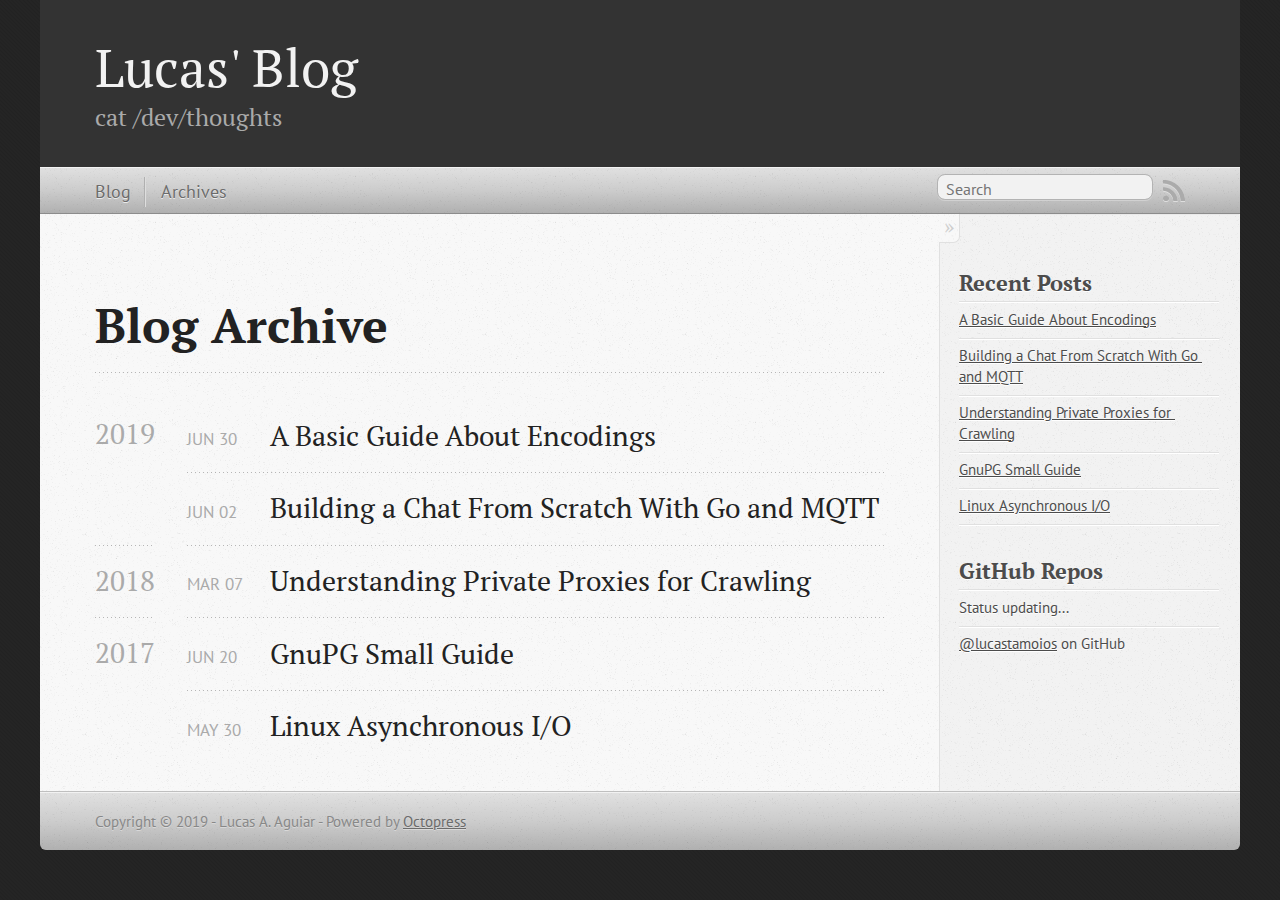
<file: blog/archives/index.html>
<!DOCTYPE html>
<!--[if IEMobile 7 ]><html class="no-js iem7"><![endif]-->
<!--[if lt IE 9]><html class="no-js lte-ie8"><![endif]-->
<!--[if (gt IE 8)|(gt IEMobile 7)|!(IEMobile)|!(IE)]><!--><html class="no-js" lang="en"><!--<![endif]-->
<head>
  <meta charset="utf-8">
  <title>Blog Archive - Lucas' Blog</title>
  <meta name="author" content="Lucas A. Aguiar">

  
  <meta name="description" content="Blog Archive 2019 A Basic Guide About Encodings
Jun 30 2019 Building a Chat From Scratch With Go and MQTT
Jun 02 2019 2018 Understanding Private &hellip;">
  

  <!-- http://t.co/dKP3o1e -->
  <meta name="HandheldFriendly" content="True">
  <meta name="MobileOptimized" content="320">
  <meta name="viewport" content="width=device-width, initial-scale=1">

  
  <link rel="canonical" href="http://lucastamoios.github.io/blog/archives/">
  <link href="/favicon.png" rel="icon">
  <link href="/stylesheets/screen.css" media="screen, projection" rel="stylesheet" type="text/css">
  <link href="/atom.xml" rel="alternate" title="Lucas' Blog" type="application/atom+xml">
  <script src="/javascripts/modernizr-2.0.js"></script>
  <script src="//ajax.googleapis.com/ajax/libs/jquery/1.9.1/jquery.min.js"></script>
  <script>!window.jQuery && document.write(unescape('%3Cscript src="/javascripts/libs/jquery.min.js"%3E%3C/script%3E'))</script>
  <script src="/javascripts/octopress.js" type="text/javascript"></script>
  <!--Fonts from Google"s Web font directory at http://google.com/webfonts -->
<link href="//fonts.googleapis.com/css?family=PT+Serif:regular,italic,bold,bolditalic" rel="stylesheet" type="text/css">
<link href="//fonts.googleapis.com/css?family=PT+Sans:regular,italic,bold,bolditalic" rel="stylesheet" type="text/css">

  

</head>

<body   >
  <header role="banner"><hgroup>
  <h1><a href="/">Lucas' Blog</a></h1>
  
    <h2>cat /dev/thoughts</h2>
  
</hgroup>

</header>
  <nav role="navigation"><ul class="subscription" data-subscription="rss">
  <li><a href="/atom.xml" rel="subscribe-rss" title="subscribe via RSS">RSS</a></li>
  
</ul>
  
<form action="https://www.google.com/search" method="get">
  <fieldset role="search">
    <input type="hidden" name="sitesearch" value="lucastamoios.github.io">
    <input class="search" type="text" name="q" results="0" placeholder="Search"/>
  </fieldset>
</form>
  
<ul class="main-navigation">
  <li><a href="/">Blog</a></li>
  <li><a href="/blog/archives">Archives</a></li>
</ul>

</nav>
  <div id="main">
    <div id="content">
      <div>
<article role="article">
  
  <header>
    <h1 class="entry-title">Blog Archive</h1>
    
  </header>
  
  <div id="blog-archives">



  
  <h2>2019</h2>

<article>
  
<h1><a href="/blog/2019/06/30/a-basic-guide-about-encodings/">A Basic Guide About Encodings</a></h1>
<time datetime="2019-06-30T11:25:56-03:00" pubdate><span class='month'>Jun</span> <span class='day'>30</span> <span class='year'>2019</span></time>


</article>



<article>
  
<h1><a href="/blog/2019/06/02/building-a-chat-from-scratch-with-go-and-mqtt/">Building a Chat From Scratch With Go and MQTT</a></h1>
<time datetime="2019-06-02T12:27:12-03:00" pubdate><span class='month'>Jun</span> <span class='day'>02</span> <span class='year'>2019</span></time>


</article>



  
  <h2>2018</h2>

<article>
  
<h1><a href="/blog/2018/03/07/understanding-private-proxies-for-crawling/">Understanding Private Proxies for Crawling</a></h1>
<time datetime="2018-03-07T09:00:02-03:00" pubdate><span class='month'>Mar</span> <span class='day'>07</span> <span class='year'>2018</span></time>


</article>



  
  <h2>2017</h2>

<article>
  
<h1><a href="/blog/2017/06/20/gnupg-small-guide/">GnuPG Small Guide</a></h1>
<time datetime="2017-06-20T10:01:48-03:00" pubdate><span class='month'>Jun</span> <span class='day'>20</span> <span class='year'>2017</span></time>


</article>



<article>
  
<h1><a href="/blog/2017/05/30/linux-asynchronous-i-slash-o/">Linux Asynchronous I/O</a></h1>
<time datetime="2017-05-30T09:24:45-03:00" pubdate><span class='month'>May</span> <span class='day'>30</span> <span class='year'>2017</span></time>


</article>

</div>

  
</article>

</div>

<aside class="sidebar">
  
    <section>
  <h1>Recent Posts</h1>
  <ul id="recent_posts">
    
      <li class="post">
        <a href="/blog/2019/06/30/a-basic-guide-about-encodings/">A Basic Guide About Encodings</a>
      </li>
    
      <li class="post">
        <a href="/blog/2019/06/02/building-a-chat-from-scratch-with-go-and-mqtt/">Building a Chat From Scratch With Go and MQTT</a>
      </li>
    
      <li class="post">
        <a href="/blog/2018/03/07/understanding-private-proxies-for-crawling/">Understanding Private Proxies for Crawling</a>
      </li>
    
      <li class="post">
        <a href="/blog/2017/06/20/gnupg-small-guide/">GnuPG Small Guide</a>
      </li>
    
      <li class="post">
        <a href="/blog/2017/05/30/linux-asynchronous-i-slash-o/">Linux Asynchronous I/O</a>
      </li>
    
  </ul>
</section>

<section>
  <h1>GitHub Repos</h1>
  <ul id="gh_repos">
    <li class="loading">Status updating...</li>
  </ul>
  
  <a href="https://github.com/lucastamoios">@lucastamoios</a> on GitHub
  
  <script type="text/javascript">
    $(document).ready(function(){
        if (!window.jXHR){
            var jxhr = document.createElement('script');
            jxhr.type = 'text/javascript';
            jxhr.src = '/javascripts/libs/jXHR.js';
            var s = document.getElementsByTagName('script')[0];
            s.parentNode.insertBefore(jxhr, s);
        }

        github.showRepos({
            user: 'lucastamoios',
            count: 0,
            skip_forks: true,
            target: '#gh_repos'
        });
    });
  </script>
  <script src="/javascripts/github.js" type="text/javascript"> </script>
</section>





  
</aside>


    </div>
  </div>
  <footer role="contentinfo"><p>
  Copyright &copy; 2019 - Lucas A. Aguiar -
  <span class="credit">Powered by <a href="http://octopress.org">Octopress</a></span>
</p>

</footer>
  

<script type="text/javascript">
      var disqus_shortname = 'lucastamoios';
      
        
        var disqus_script = 'count.js';
      
    (function () {
      var dsq = document.createElement('script'); dsq.type = 'text/javascript'; dsq.async = true;
      dsq.src = '//' + disqus_shortname + '.disqus.com/' + disqus_script;
      (document.getElementsByTagName('head')[0] || document.getElementsByTagName('body')[0]).appendChild(dsq);
    }());
</script>







  <script type="text/javascript">
    (function(){
      var twitterWidgets = document.createElement('script');
      twitterWidgets.type = 'text/javascript';
      twitterWidgets.async = true;
      twitterWidgets.src = '//platform.twitter.com/widgets.js';
      document.getElementsByTagName('head')[0].appendChild(twitterWidgets);
    })();
  </script>





</body>
</html>
</file>
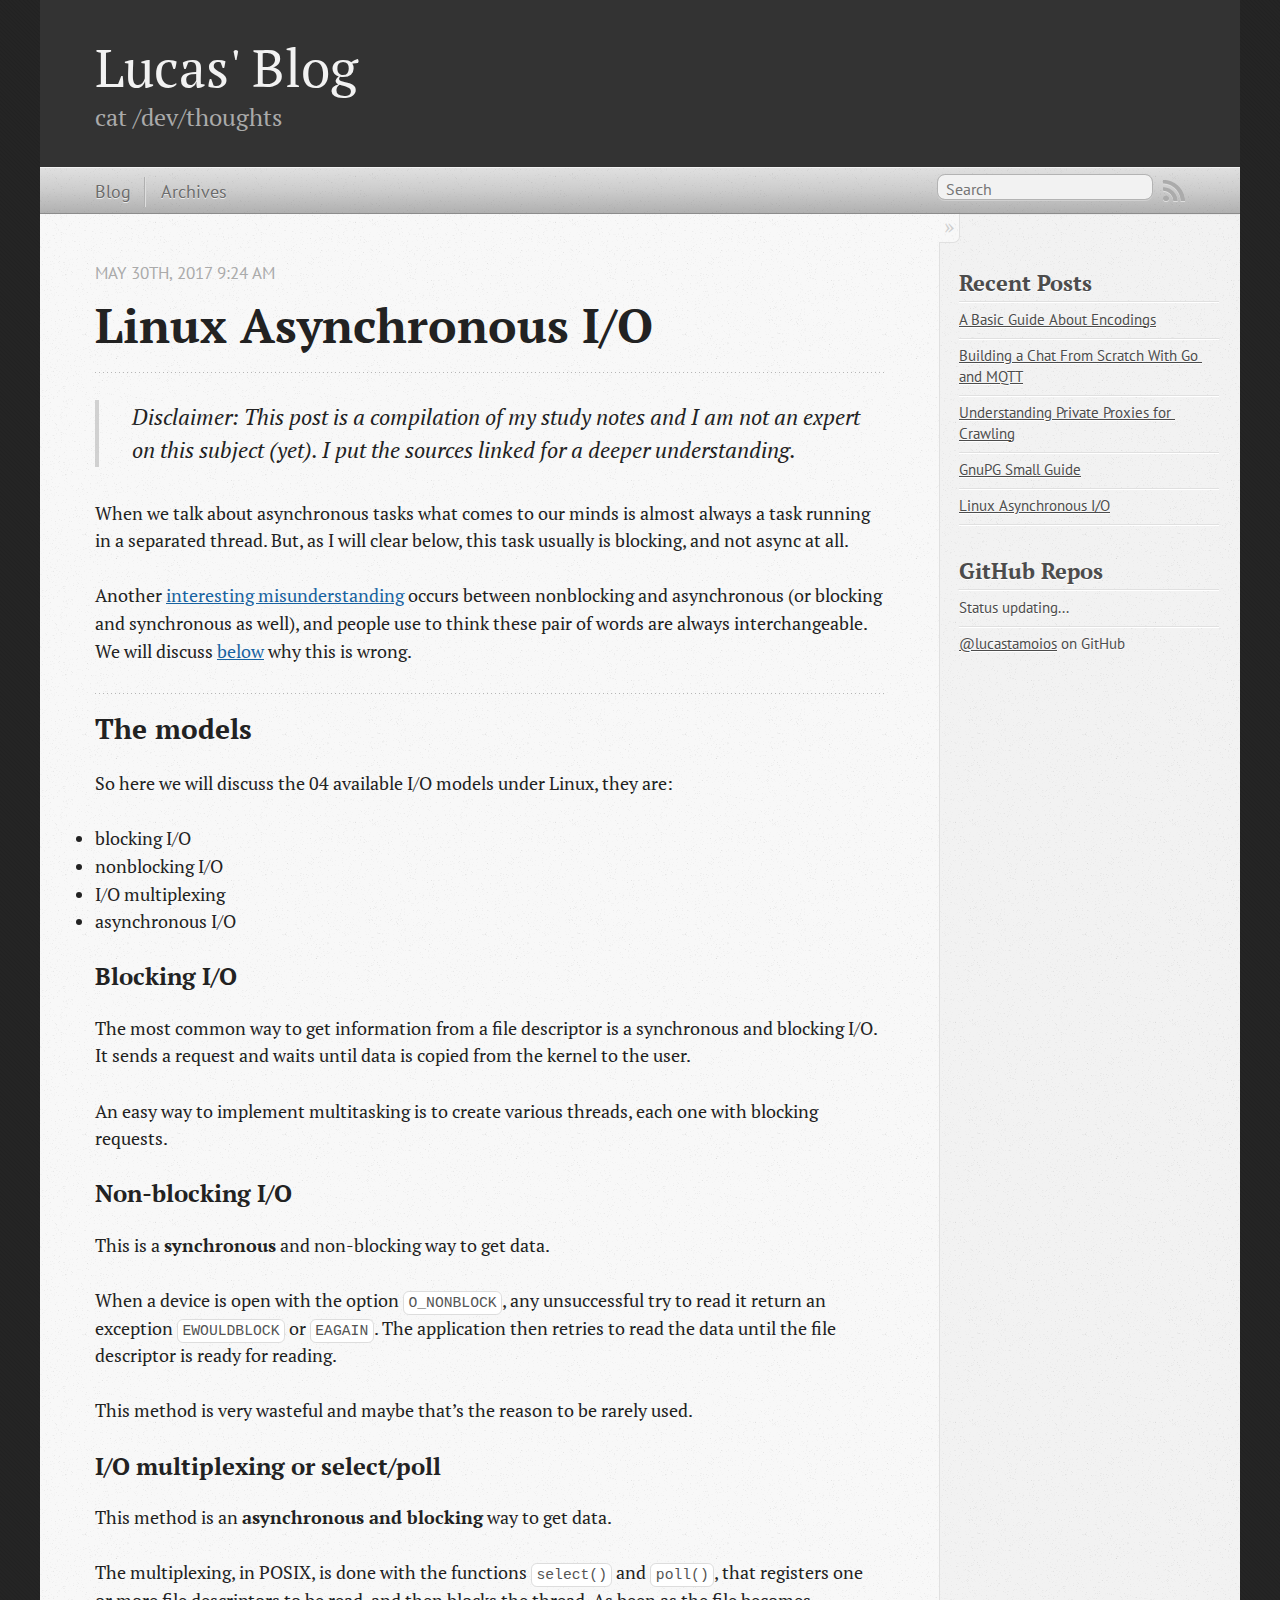
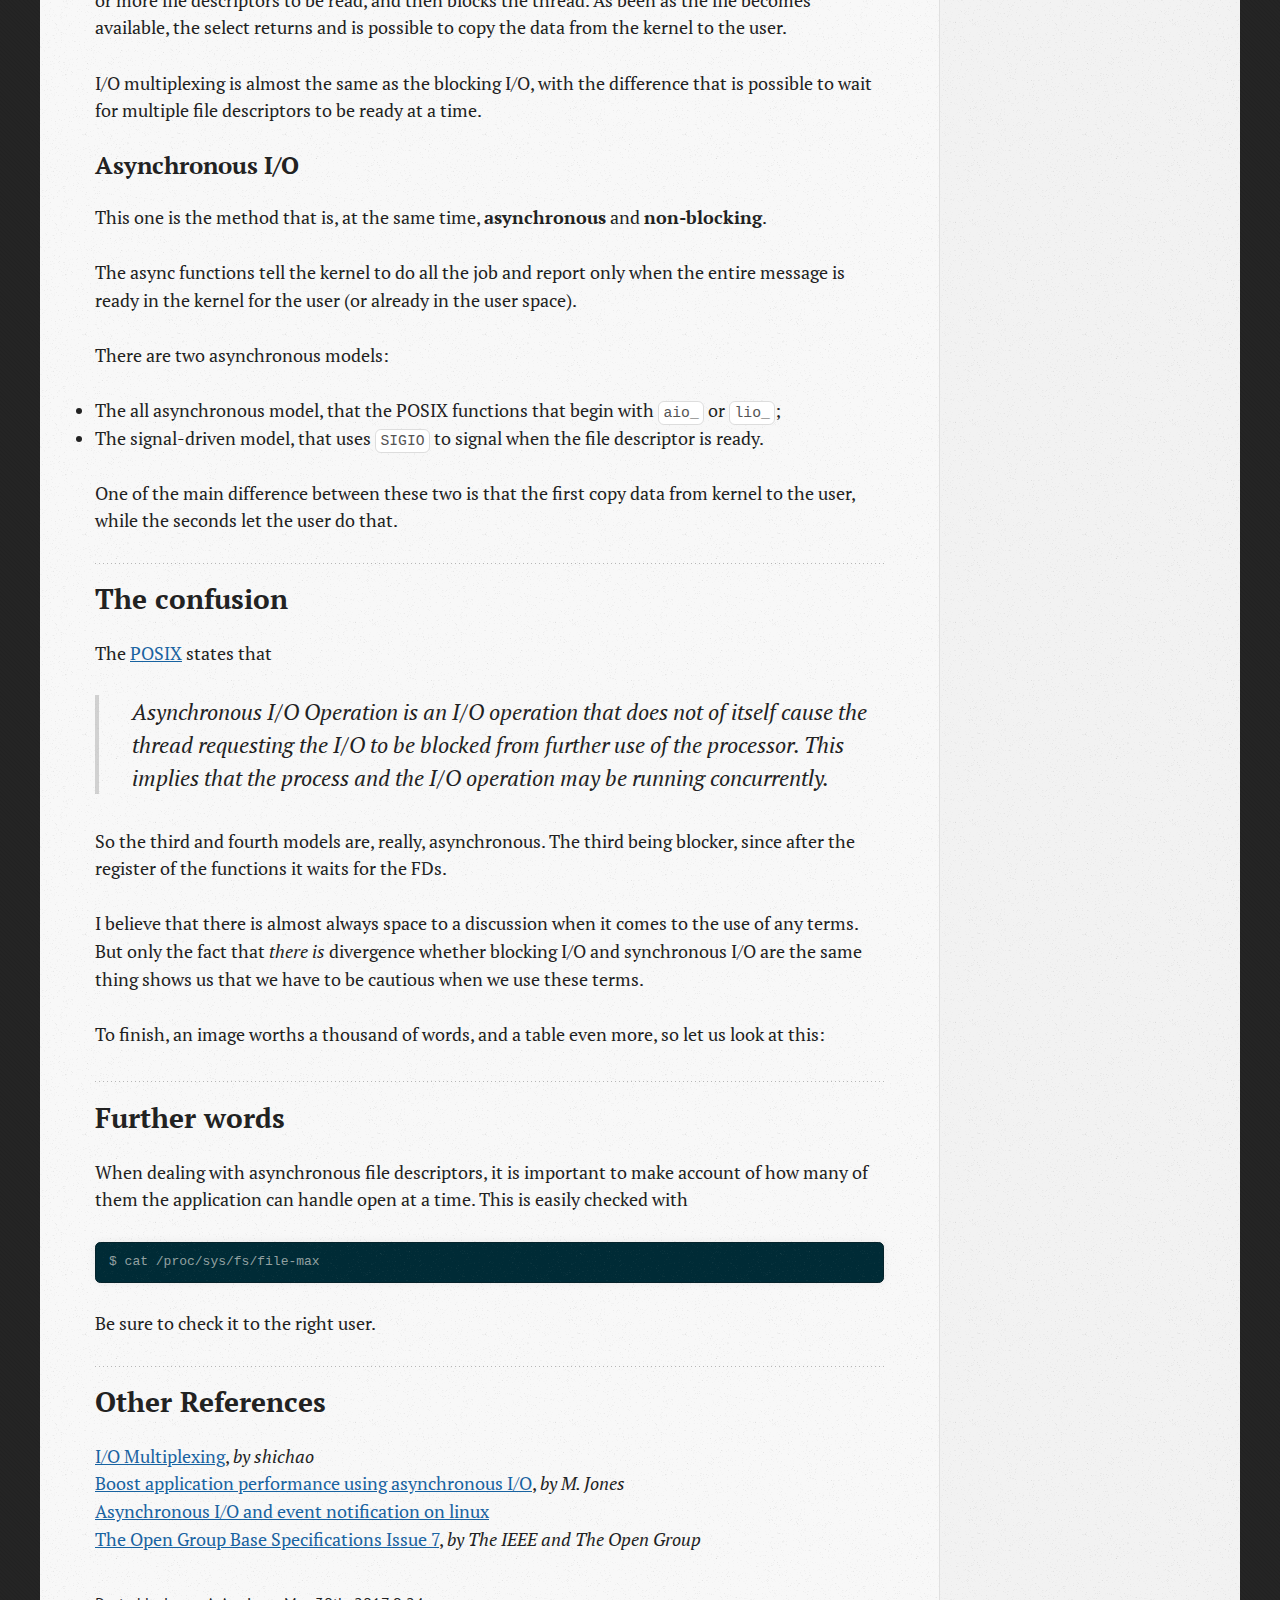
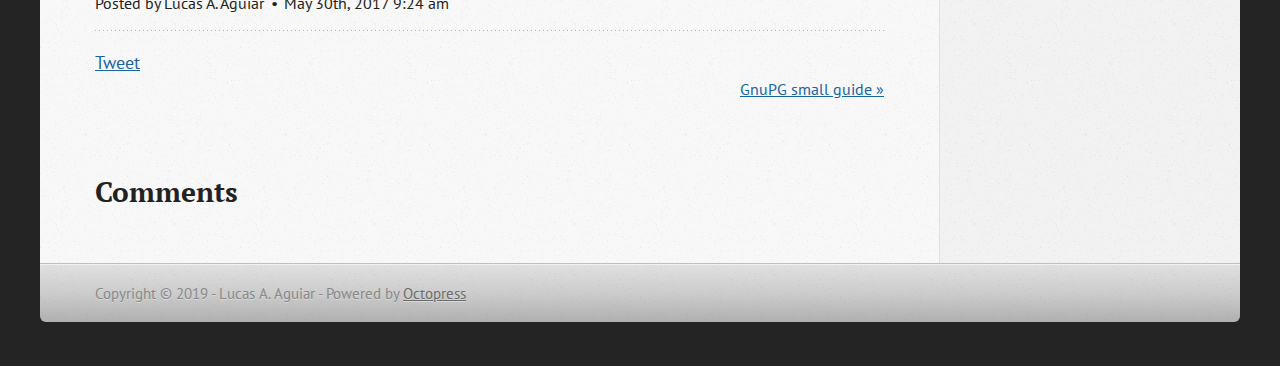
<file: blog/2017/05/30/linux-asynchronous-i-slash-o/index.html>
<!DOCTYPE html>
<!--[if IEMobile 7 ]><html class="no-js iem7"><![endif]-->
<!--[if lt IE 9]><html class="no-js lte-ie8"><![endif]-->
<!--[if (gt IE 8)|(gt IEMobile 7)|!(IEMobile)|!(IE)]><!--><html class="no-js" lang="en"><!--<![endif]-->
<head>
  <meta charset="utf-8">
  <title>Linux Asynchronous I/O - Lucas' Blog</title>
  <meta name="author" content="Lucas A. Aguiar">

  
  <meta name="description" content="Disclaimer: This post is a compilation of my study notes and I am not an expert on this subject (yet). I put the sources linked for a deeper &hellip;">
  

  <!-- http://t.co/dKP3o1e -->
  <meta name="HandheldFriendly" content="True">
  <meta name="MobileOptimized" content="320">
  <meta name="viewport" content="width=device-width, initial-scale=1">

  
  <link rel="canonical" href="http://lucastamoios.github.io/blog/2017/05/30/linux-asynchronous-i-slash-o/">
  <link href="/favicon.png" rel="icon">
  <link href="/stylesheets/screen.css" media="screen, projection" rel="stylesheet" type="text/css">
  <link href="/atom.xml" rel="alternate" title="Lucas' Blog" type="application/atom+xml">
  <script src="/javascripts/modernizr-2.0.js"></script>
  <script src="//ajax.googleapis.com/ajax/libs/jquery/1.9.1/jquery.min.js"></script>
  <script>!window.jQuery && document.write(unescape('%3Cscript src="/javascripts/libs/jquery.min.js"%3E%3C/script%3E'))</script>
  <script src="/javascripts/octopress.js" type="text/javascript"></script>
  <!--Fonts from Google"s Web font directory at http://google.com/webfonts -->
<link href="//fonts.googleapis.com/css?family=PT+Serif:regular,italic,bold,bolditalic" rel="stylesheet" type="text/css">
<link href="//fonts.googleapis.com/css?family=PT+Sans:regular,italic,bold,bolditalic" rel="stylesheet" type="text/css">

  

</head>

<body   >
  <header role="banner"><hgroup>
  <h1><a href="/">Lucas' Blog</a></h1>
  
    <h2>cat /dev/thoughts</h2>
  
</hgroup>

</header>
  <nav role="navigation"><ul class="subscription" data-subscription="rss">
  <li><a href="/atom.xml" rel="subscribe-rss" title="subscribe via RSS">RSS</a></li>
  
</ul>
  
<form action="https://www.google.com/search" method="get">
  <fieldset role="search">
    <input type="hidden" name="sitesearch" value="lucastamoios.github.io">
    <input class="search" type="text" name="q" results="0" placeholder="Search"/>
  </fieldset>
</form>
  
<ul class="main-navigation">
  <li><a href="/">Blog</a></li>
  <li><a href="/blog/archives">Archives</a></li>
</ul>

</nav>
  <div id="main">
    <div id="content">
      <div>
<article class="hentry" role="article">
  
  <header>
    
      <h1 class="entry-title">Linux Asynchronous I/O</h1>
    
    
      <p class="meta">
        




<time class='entry-date' datetime='2017-05-30T09:24:45-03:00'><span class='date'><span class='date-month'>May</span> <span class='date-day'>30</span><span class='date-suffix'>th</span>, <span class='date-year'>2017</span></span> <span class='time'>9:24 am</span></time>
        
      </p>
    
  </header>


<div class="entry-content"><blockquote><p>Disclaimer: This post is a compilation of my study notes and I am not an expert on this subject (yet). I put the sources linked for a deeper understanding.</p></blockquote>

<p>When we talk about asynchronous tasks what comes to our minds is almost always a task running in a separated thread. But, as I will clear below, this task usually is blocking, and not async at all.</p>

<p>Another <a href="https://stackoverflow.com/questions/2625493/asynchronous-vs-non-blocking">interesting misunderstanding</a> occurs between nonblocking and asynchronous (or blocking and synchronous as well), and people use to think these pair of words are always interchangeable. We will discuss <a href="#the-confusion">below</a> why this is wrong.</p>

<h2>The models</h2>

<p>So here we will discuss the 04 available I/O models under Linux, they are:</p>

<ul>
<li>blocking I/O</li>
<li>nonblocking I/O</li>
<li>I/O multiplexing</li>
<li>asynchronous I/O</li>
</ul>


<h3>Blocking I/O</h3>

<p>The most common way to get information from a file descriptor is a synchronous and blocking I/O. It sends a request and waits until data is copied from the kernel to the user.</p>

<p>An easy way to implement multitasking is to create various threads, each one with blocking requests.</p>

<h3>Non-blocking I/O</h3>

<p>This is a <strong>synchronous</strong> and non-blocking way to get data.</p>

<p>When a device is open with the option <code>O_NONBLOCK</code>, any unsuccessful try to read it return an exception <code>EWOULDBLOCK</code> or <code>EAGAIN</code>. The application then retries to read the data until the file descriptor is ready for reading.</p>

<p>This method is very wasteful and maybe that&rsquo;s the reason to be rarely used.</p>

<h3>I/O multiplexing or select/poll</h3>

<p>This method is an <strong>asynchronous and blocking</strong> way to get data.</p>

<p>The multiplexing, in POSIX, is done with the functions <code>select()</code> and <code>poll()</code>, that registers one or more file descriptors to be read, and then blocks the thread. As been as the file becomes available, the select returns and is possible to copy the data from the kernel to the user.</p>

<p>I/O multiplexing is almost the same as the blocking I/O, with the difference that is possible to wait for multiple file descriptors to be ready at a time.</p>

<h3>Asynchronous I/O</h3>

<p>This one is the method that is, at the same time, <strong>asynchronous</strong> and <strong>non-blocking</strong>.</p>

<p>The async functions tell the kernel to do all the job and report only when the entire message is ready in the kernel for the user (or already in the user space).</p>

<p>There are two asynchronous models:</p>

<ul>
<li>The all asynchronous model, that the POSIX functions that begin with <code>aio_</code> or <code>lio_</code>;</li>
<li>The signal-driven model, that uses <code>SIGIO</code> to signal when the file descriptor is ready.</li>
</ul>


<p>One of the main difference between these two is that the first copy data from kernel to the user, while the seconds let the user do that.</p>

<h2>The confusion</h2>

<p>The <a href="http://pubs.opengroup.org/onlinepubs/9699919799/basedefs/V1_chap03.html">POSIX</a> states that</p>

<blockquote><p>Asynchronous I/O Operation is an I/O operation that does not of itself cause the thread requesting the I/O to be blocked from further use of the processor. This implies that the process and the I/O operation may be running concurrently.</p></blockquote>

<p>So the third and fourth models are, really, asynchronous. The third being blocker, since after the register of the functions it waits for the FDs.</p>

<p>I believe that there is almost always space to a discussion when it comes to the use of any terms. But only the fact that <em>there is</em> divergence whether blocking I/O and synchronous I/O are the same thing shows us that we have to be cautious when we use these terms.</p>

<p>To finish, an image worths a thousand of words, and a table even more, so let us look at this:</p>

<blockquote><p><a href="//imgur.com/3ZXbQ1d"></a></p></blockquote>

<h2>Further words</h2>

<p>When dealing with asynchronous file descriptors, it is important to make account of how many of them the application can handle open at a time. This is easily checked with</p>

<pre><code>$ cat /proc/sys/fs/file-max
</code></pre>

<p>Be sure to check it to the right user.</p>

<h2>Other References</h2>

<p><a href="https://notes.shichao.io/unp/ch6">I/O Multiplexing</a>, <em>by shichao</em><br/>
<a href="https://www.ibm.com/developerworks/library/l-async/">Boost application performance using asynchronous I/O</a>, <em>by M. Jones</em><br/>
<a href="http://davmac.org/davpage/linux/async-io.html">Asynchronous I/O and event notification on linux</a><br/>
<a href="http://pubs.opengroup.org/onlinepubs/9699919799/basedefs/V1_chap03.html">The Open Group Base Specifications Issue 7</a>, <em>by The IEEE and The Open Group</em></p>
</div>


  <footer>
    <p class="meta">
      
  

<span class="byline author vcard">Posted by <span class="fn">Lucas A. Aguiar</span></span>

      




<time class='entry-date' datetime='2017-05-30T09:24:45-03:00'><span class='date'><span class='date-month'>May</span> <span class='date-day'>30</span><span class='date-suffix'>th</span>, <span class='date-year'>2017</span></span> <span class='time'>9:24 am</span></time>
      


    </p>
    
      <div class="sharing">
  
  <a href="//twitter.com/share" class="twitter-share-button" data-url="http://lucastamoios.github.io/blog/2017/05/30/linux-asynchronous-i-slash-o/" data-via="" data-counturl="http://lucastamoios.github.io/blog/2017/05/30/linux-asynchronous-i-slash-o/" >Tweet</a>
  
  
  
</div>

    
    <p class="meta">
      
      
        <a class="basic-alignment right" href="/blog/2017/06/20/gnupg-small-guide/" title="Next Post: GnuPG small guide">GnuPG small guide &raquo;</a>
      
    </p>
  </footer>
</article>

  <section>
    <h1>Comments</h1>
    <div id="disqus_thread" aria-live="polite"><noscript>Please enable JavaScript to view the <a href="http://disqus.com/?ref_noscript">comments powered by Disqus.</a></noscript>
</div>
  </section>

</div>

<aside class="sidebar">
  
    <section>
  <h1>Recent Posts</h1>
  <ul id="recent_posts">
    
      <li class="post">
        <a href="/blog/2019/06/30/a-basic-guide-about-encodings/">A Basic Guide About Encodings</a>
      </li>
    
      <li class="post">
        <a href="/blog/2019/06/02/building-a-chat-from-scratch-with-go-and-mqtt/">Building a Chat From Scratch With Go and MQTT</a>
      </li>
    
      <li class="post">
        <a href="/blog/2018/03/07/understanding-private-proxies-for-crawling/">Understanding Private Proxies for Crawling</a>
      </li>
    
      <li class="post">
        <a href="/blog/2017/06/20/gnupg-small-guide/">GnuPG Small Guide</a>
      </li>
    
      <li class="post">
        <a href="/blog/2017/05/30/linux-asynchronous-i-slash-o/">Linux Asynchronous I/O</a>
      </li>
    
  </ul>
</section>

<section>
  <h1>GitHub Repos</h1>
  <ul id="gh_repos">
    <li class="loading">Status updating...</li>
  </ul>
  
  <a href="https://github.com/lucastamoios">@lucastamoios</a> on GitHub
  
  <script type="text/javascript">
    $(document).ready(function(){
        if (!window.jXHR){
            var jxhr = document.createElement('script');
            jxhr.type = 'text/javascript';
            jxhr.src = '/javascripts/libs/jXHR.js';
            var s = document.getElementsByTagName('script')[0];
            s.parentNode.insertBefore(jxhr, s);
        }

        github.showRepos({
            user: 'lucastamoios',
            count: 0,
            skip_forks: true,
            target: '#gh_repos'
        });
    });
  </script>
  <script src="/javascripts/github.js" type="text/javascript"> </script>
</section>





  
</aside>


    </div>
  </div>
  <footer role="contentinfo"><p>
  Copyright &copy; 2019 - Lucas A. Aguiar -
  <span class="credit">Powered by <a href="http://octopress.org">Octopress</a></span>
</p>

</footer>
  

<script type="text/javascript">
      var disqus_shortname = 'lucastamoios';
      
        
        // var disqus_developer = 1;
        var disqus_identifier = 'http://lucastamoios.github.io/blog/2017/05/30/linux-asynchronous-i-slash-o/';
        var disqus_url = 'http://lucastamoios.github.io/blog/2017/05/30/linux-asynchronous-i-slash-o/';
        var disqus_script = 'embed.js';
      
    (function () {
      var dsq = document.createElement('script'); dsq.type = 'text/javascript'; dsq.async = true;
      dsq.src = '//' + disqus_shortname + '.disqus.com/' + disqus_script;
      (document.getElementsByTagName('head')[0] || document.getElementsByTagName('body')[0]).appendChild(dsq);
    }());
</script>







  <script type="text/javascript">
    (function(){
      var twitterWidgets = document.createElement('script');
      twitterWidgets.type = 'text/javascript';
      twitterWidgets.async = true;
      twitterWidgets.src = '//platform.twitter.com/widgets.js';
      document.getElementsByTagName('head')[0].appendChild(twitterWidgets);
    })();
  </script>





</body>
</html>
</file>
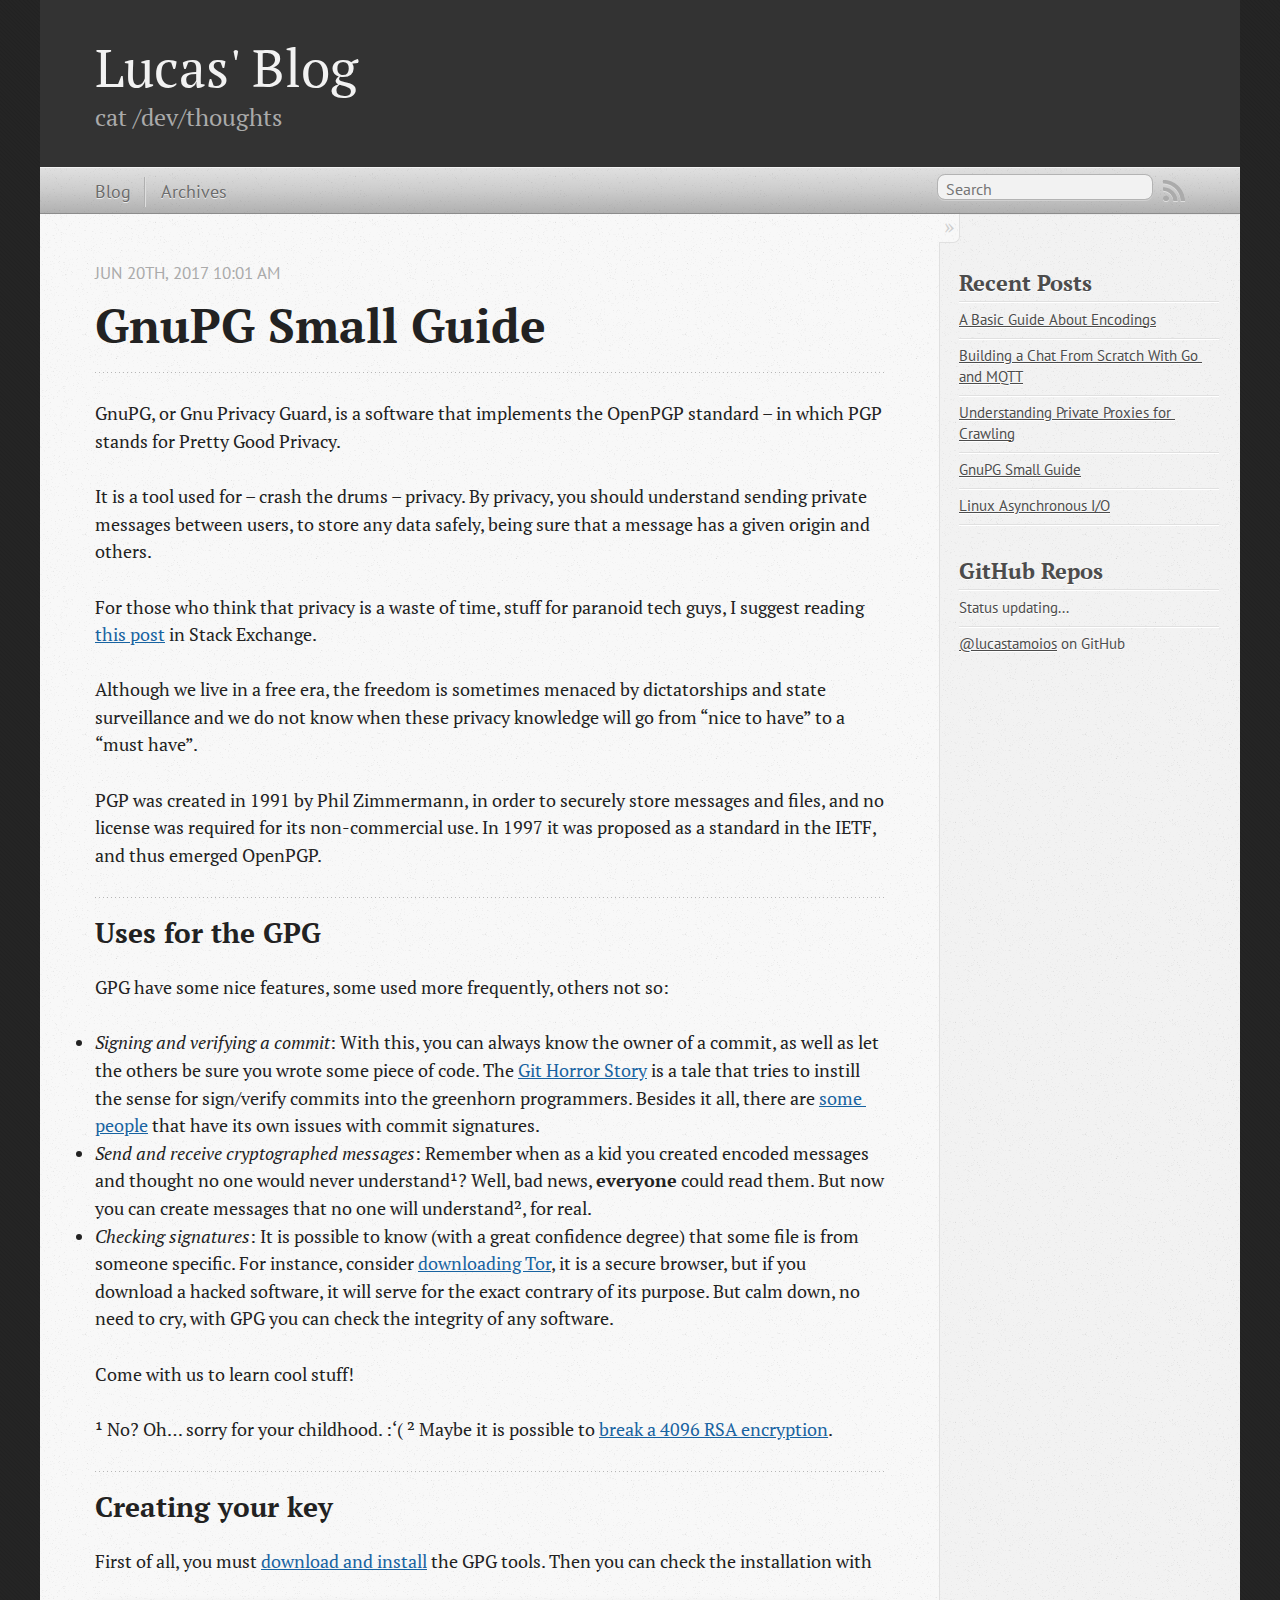
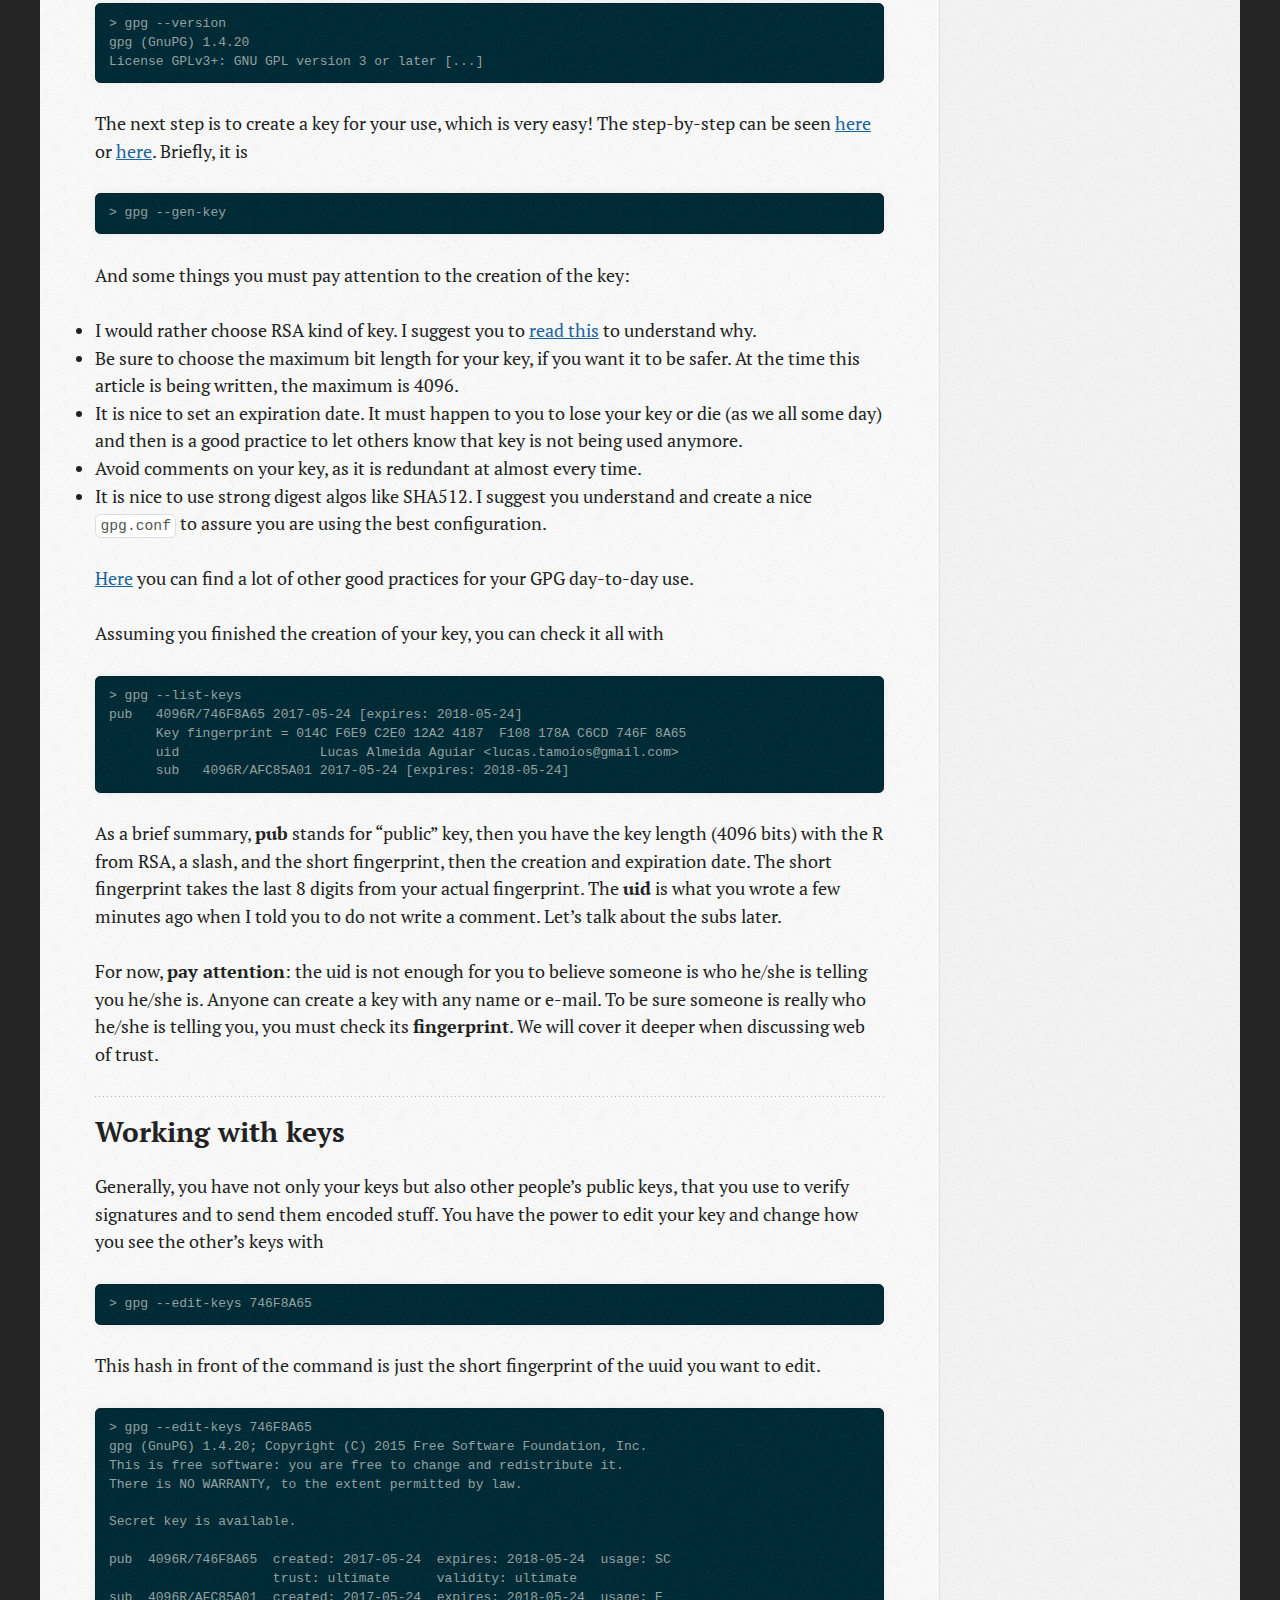
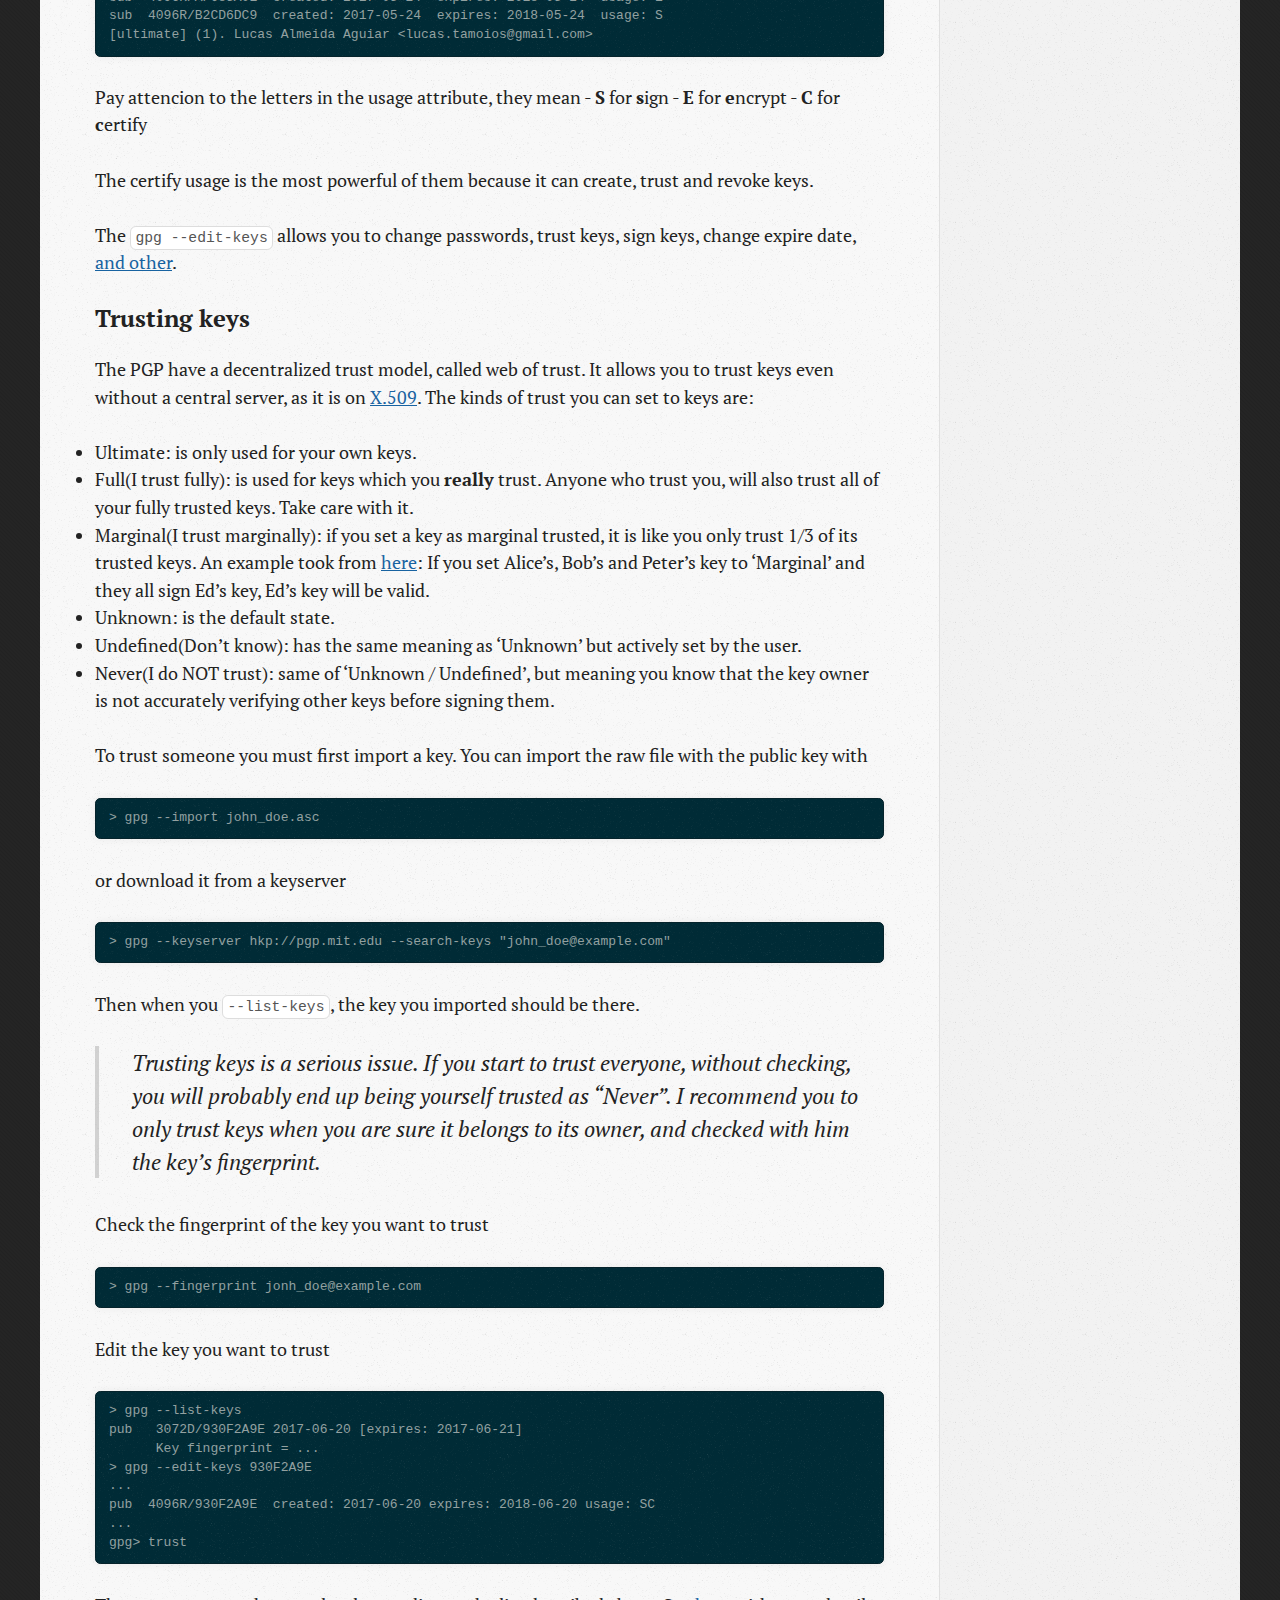
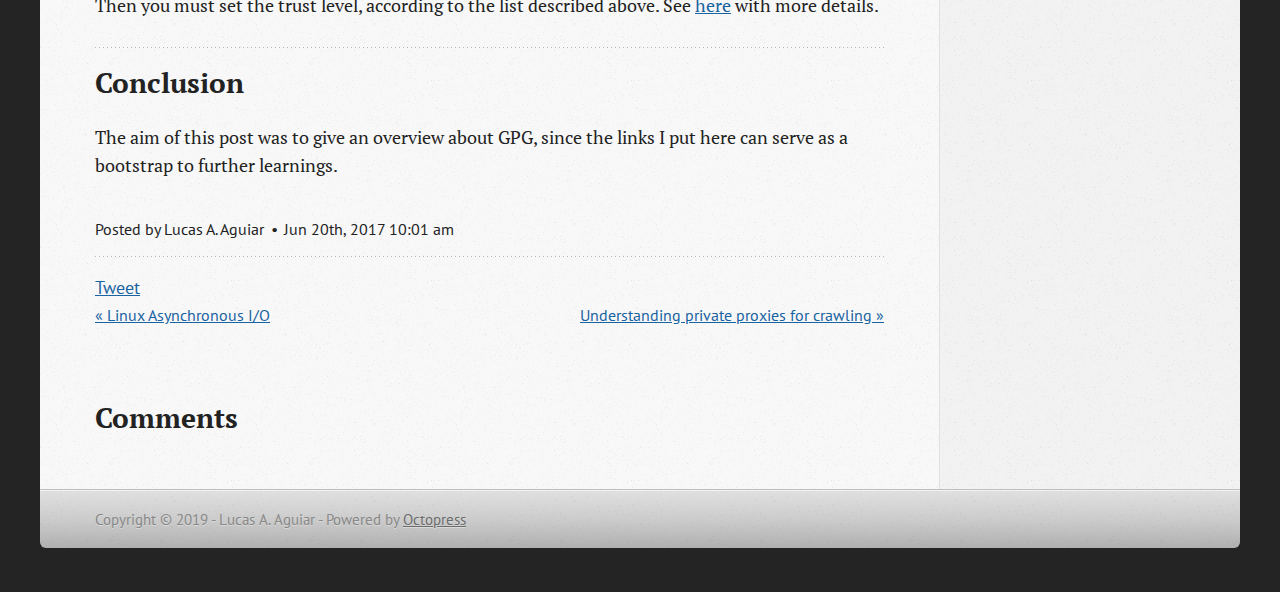
<file: blog/2017/06/20/gnupg-small-guide/index.html>
<!DOCTYPE html>
<!--[if IEMobile 7 ]><html class="no-js iem7"><![endif]-->
<!--[if lt IE 9]><html class="no-js lte-ie8"><![endif]-->
<!--[if (gt IE 8)|(gt IEMobile 7)|!(IEMobile)|!(IE)]><!--><html class="no-js" lang="en"><!--<![endif]-->
<head>
  <meta charset="utf-8">
  <title>GnuPG Small Guide - Lucas' Blog</title>
  <meta name="author" content="Lucas A. Aguiar">

  
  <meta name="description" content="GnuPG, or Gnu Privacy Guard, is a software that implements the OpenPGP standard &ndash; in which PGP stands for Pretty Good Privacy. It is a tool &hellip;">
  

  <!-- http://t.co/dKP3o1e -->
  <meta name="HandheldFriendly" content="True">
  <meta name="MobileOptimized" content="320">
  <meta name="viewport" content="width=device-width, initial-scale=1">

  
  <link rel="canonical" href="http://lucastamoios.github.io/blog/2017/06/20/gnupg-small-guide/">
  <link href="/favicon.png" rel="icon">
  <link href="/stylesheets/screen.css" media="screen, projection" rel="stylesheet" type="text/css">
  <link href="/atom.xml" rel="alternate" title="Lucas' Blog" type="application/atom+xml">
  <script src="/javascripts/modernizr-2.0.js"></script>
  <script src="//ajax.googleapis.com/ajax/libs/jquery/1.9.1/jquery.min.js"></script>
  <script>!window.jQuery && document.write(unescape('%3Cscript src="/javascripts/libs/jquery.min.js"%3E%3C/script%3E'))</script>
  <script src="/javascripts/octopress.js" type="text/javascript"></script>
  <!--Fonts from Google"s Web font directory at http://google.com/webfonts -->
<link href="//fonts.googleapis.com/css?family=PT+Serif:regular,italic,bold,bolditalic" rel="stylesheet" type="text/css">
<link href="//fonts.googleapis.com/css?family=PT+Sans:regular,italic,bold,bolditalic" rel="stylesheet" type="text/css">

  

</head>

<body   >
  <header role="banner"><hgroup>
  <h1><a href="/">Lucas' Blog</a></h1>
  
    <h2>cat /dev/thoughts</h2>
  
</hgroup>

</header>
  <nav role="navigation"><ul class="subscription" data-subscription="rss">
  <li><a href="/atom.xml" rel="subscribe-rss" title="subscribe via RSS">RSS</a></li>
  
</ul>
  
<form action="https://www.google.com/search" method="get">
  <fieldset role="search">
    <input type="hidden" name="sitesearch" value="lucastamoios.github.io">
    <input class="search" type="text" name="q" results="0" placeholder="Search"/>
  </fieldset>
</form>
  
<ul class="main-navigation">
  <li><a href="/">Blog</a></li>
  <li><a href="/blog/archives">Archives</a></li>
</ul>

</nav>
  <div id="main">
    <div id="content">
      <div>
<article class="hentry" role="article">
  
  <header>
    
      <h1 class="entry-title">GnuPG Small Guide</h1>
    
    
      <p class="meta">
        




<time class='entry-date' datetime='2017-06-20T10:01:48-03:00'><span class='date'><span class='date-month'>Jun</span> <span class='date-day'>20</span><span class='date-suffix'>th</span>, <span class='date-year'>2017</span></span> <span class='time'>10:01 am</span></time>
        
      </p>
    
  </header>


<div class="entry-content"><p>GnuPG, or Gnu Privacy Guard, is a software that implements the OpenPGP standard &ndash; in which PGP stands for Pretty Good Privacy.</p>

<p>It is a tool used for &ndash; crash the drums &ndash; privacy. By privacy, you should understand sending private messages between users, to store any data safely, being sure that a message has a given origin and others.</p>

<p>For those who think that privacy is a waste of time, stuff for paranoid tech guys, I suggest reading <a href="https://workplace.stackexchange.com/questions/91643/someone-forged-my-resignation-letter">this post</a> in Stack Exchange.</p>

<p>Although we live in a free era, the freedom is sometimes menaced by dictatorships and state surveillance and we do not know when these privacy knowledge will go from &ldquo;nice to have&rdquo; to a &ldquo;must have&rdquo;.</p>

<p>PGP was created in 1991 by Phil Zimmermann, in order to securely store messages and files, and no license was required for its non-commercial use. In 1997 it was proposed as a standard in the IETF, and thus emerged OpenPGP.</p>

<h2>Uses for the GPG</h2>

<p>GPG have some nice features, some used more frequently, others not so:</p>

<ul>
<li><em>Signing and verifying a commit</em>: With this, you can always know the owner of a commit, as well as let the others be sure you wrote some piece of code. The <a href="https://mikegerwitz.com/papers/git-horror-story">Git Horror Story</a> is a tale that tries to instill the sense for sign/verify commits into the greenhorn programmers. Besides it all, there are <a href="http://git.661346.n2.nabble.com/GPG-signing-for-git-commit-td2582986.html">some people</a> that have its own issues with commit signatures.</li>
<li><em>Send and receive cryptographed messages</em>: Remember when as a kid you created encoded messages and thought no one would never understand¹? Well, bad news, <strong>everyone</strong> could read them. But now you can create messages that no one will understand², for real.</li>
<li><em>Checking signatures</em>: It is possible to know (with a great confidence degree) that some file is from someone specific. For instance, consider <a href="https://www.torproject.org/download/download">downloading Tor</a>, it is a secure browser, but if you download a hacked software, it will serve for the exact contrary of its purpose. But calm down, no need to cry, with GPG you can check the integrity of any software.</li>
</ul>


<p>Come with us to learn cool stuff!</p>

<p>¹ No? Oh&hellip; sorry for your childhood. :&lsquo;(
² Maybe it is possible to <a href="https://www.quora.com/How-long-would-it-take-to-crack-a-RSA-4096bit-GPG-PGP-Encryption-Private-Key">break a 4096 RSA encryption</a>.</p>

<h2>Creating your key</h2>

<p>First of all, you must <a href="https://www.gnupg.org/download/index.html">download and install</a> the GPG tools. Then you can check the installation with</p>

<pre><code>&gt; gpg --version
gpg (GnuPG) 1.4.20
License GPLv3+: GNU GPL version 3 or later [...]
</code></pre>

<p>The next step is to create a key for your use, which is very easy! The step-by-step can be seen <a href="https://www.gnupg.org/gph/en/manual/c14.html#AEN25">here</a> or <a href="http://ekaia.org/blog/2009/05/10/creating-new-gpgkey/">here</a>. Briefly, it is</p>

<pre><code>&gt; gpg --gen-key
</code></pre>

<p>And some things you must pay attention to the creation of the key:</p>

<ul>
<li>I would rather choose RSA kind of key. I suggest you to <a href="https://security.stackexchange.com/questions/5096/rsa-vs-dsa-for-ssh-authentication-keys">read this</a> to understand why.</li>
<li>Be sure to choose the maximum bit length for your key, if you want it to be safer. At the time this article is being written, the maximum is 4096.</li>
<li>It is nice to set an expiration date. It must happen to you to lose your key or die (as we all some day) and then is a good practice to let others know that key is not being used anymore.</li>
<li>Avoid comments on your key, as it is redundant at almost every time.</li>
<li>It is nice to use strong digest algos like SHA512. I suggest you understand and create a nice <a href="https://raw.githubusercontent.com/ioerror/duraconf/master/configs/gnupg/gpg.conf"><code>gpg.conf</code></a> to assure you are using the best configuration.</li>
</ul>


<p><a href="https://riseup.net/ru/security/message-security/openpgp/best-practices">Here</a> you can find a lot of other good practices for your GPG day-to-day use.</p>

<p>Assuming you finished the creation of your key, you can check it all with</p>

<pre><code>&gt; gpg --list-keys
pub   4096R/746F8A65 2017-05-24 [expires: 2018-05-24]
      Key fingerprint = 014C F6E9 C2E0 12A2 4187  F108 178A C6CD 746F 8A65
      uid                  Lucas Almeida Aguiar &lt;lucas.tamoios@gmail.com&gt;
      sub   4096R/AFC85A01 2017-05-24 [expires: 2018-05-24]
</code></pre>

<p>As a brief summary, <strong>pub</strong> stands for &ldquo;public&rdquo; key, then you have the key length (4096 bits) with the R from RSA, a slash, and the short fingerprint, then the creation and expiration date. The short fingerprint takes the last 8 digits from your actual fingerprint. The <strong>uid</strong> is what you wrote a few minutes ago when I told you to do not write a comment. Let&rsquo;s talk about the subs later.</p>

<p>For now, <strong>pay attention</strong>: the uid is not enough for you to believe someone is who he/she is telling you he/she is. Anyone can create a key with any name or e-mail. To be sure someone is really who he/she is telling you, you must check its <strong>fingerprint</strong>. We will cover it deeper when discussing web of trust.</p>

<h2>Working with keys</h2>

<p>Generally, you have not only your keys but also other people&rsquo;s public keys, that you use to verify signatures and to send them encoded stuff. You have the power to edit your key and change how you see the other&rsquo;s keys with</p>

<pre><code>&gt; gpg --edit-keys 746F8A65
</code></pre>

<p>This hash in front of the command is just the short fingerprint of the uuid you want to edit.</p>

<pre><code>&gt; gpg --edit-keys 746F8A65
gpg (GnuPG) 1.4.20; Copyright (C) 2015 Free Software Foundation, Inc.
This is free software: you are free to change and redistribute it.
There is NO WARRANTY, to the extent permitted by law.

Secret key is available.

pub  4096R/746F8A65  created: 2017-05-24  expires: 2018-05-24  usage: SC
                     trust: ultimate      validity: ultimate
sub  4096R/AFC85A01  created: 2017-05-24  expires: 2018-05-24  usage: E
sub  4096R/B2CD6DC9  created: 2017-05-24  expires: 2018-05-24  usage: S
[ultimate] (1). Lucas Almeida Aguiar &lt;lucas.tamoios@gmail.com&gt;
</code></pre>

<p>Pay attencion to the letters in the usage attribute, they mean
- <strong>S</strong> for <strong>s</strong>ign
- <strong>E</strong> for <strong>e</strong>ncrypt
- <strong>C</strong> for <strong>c</strong>ertify</p>

<p>The certify usage is the most powerful of them because it can create, trust and revoke keys.</p>

<p>The <code>gpg --edit-keys</code> allows you to change passwords, trust keys, sign keys, change expire date, <a href="https://www.gnupg.org/gph/en/manual/r899.html">and other</a>.</p>

<h3>Trusting keys</h3>

<p>The PGP have a decentralized trust model, called web of trust. It allows you to trust keys even without a central server, as it is on <a href="http://world.std.com/~cme/html/web.html">X.509</a>. The kinds of trust you can set to keys are:</p>

<ul>
<li>Ultimate: is only used for your own keys.</li>
<li>Full(I trust fully): is used for keys which you <strong>really</strong> trust. Anyone who trust you, will also trust all of your fully trusted keys. Take care with it.</li>
<li>Marginal(I trust marginally): if you set a key as marginal trusted, it is like you only trust 1/3 of its trusted keys. An example took from <a href="https://gpgtools.tenderapp.com/kb/faq/what-is-ownertrust-trust-levels-explained">here</a>: If you set Alice&rsquo;s, Bob&rsquo;s and Peter&rsquo;s key to &lsquo;Marginal&rsquo; and they all sign Ed&rsquo;s key, Ed&rsquo;s key will be valid.</li>
<li>Unknown: is the default state.</li>
<li>Undefined(Don&rsquo;t know): has the same meaning as &lsquo;Unknown&rsquo; but actively set by the user.</li>
<li>Never(I do NOT trust): same of &lsquo;Unknown / Undefined&rsquo;, but meaning you know that the key owner is not accurately verifying other keys before signing them.</li>
</ul>


<p>To trust someone you must first import a key. You can import the raw file with
the public key with</p>

<pre><code>&gt; gpg --import john_doe.asc
</code></pre>

<p>or download it from a keyserver</p>

<pre><code>&gt; gpg --keyserver hkp://pgp.mit.edu --search-keys "john_doe@example.com"
</code></pre>

<p>Then when you <code>--list-keys</code>, the key you imported should be there.</p>

<blockquote><p>Trusting keys is a serious issue. If you start to trust everyone, without checking, you will probably end up being yourself trusted as &ldquo;Never&rdquo;. I recommend you to only trust keys when you are sure it belongs to its owner, and checked with him the key&rsquo;s fingerprint.</p></blockquote>

<p>Check the fingerprint of the key you want to trust</p>

<pre><code>&gt; gpg --fingerprint jonh_doe@example.com
</code></pre>

<p>Edit the key you want to trust</p>

<pre><code>&gt; gpg --list-keys
pub   3072D/930F2A9E 2017-06-20 [expires: 2017-06-21]
      Key fingerprint = ...
&gt; gpg --edit-keys 930F2A9E
...
pub  4096R/930F2A9E  created: 2017-06-20 expires: 2018-06-20 usage: SC
...
gpg&gt; trust
</code></pre>

<p>Then you must set the trust level, according to the list described above. See <a href="https://www.gnupg.org/gph/en/manual/x334.html">here</a> with more details.</p>

<h2>Conclusion</h2>

<p>The aim of this post was to give an overview about GPG, since the links I put
here can serve as a bootstrap to further learnings.</p>
</div>


  <footer>
    <p class="meta">
      
  

<span class="byline author vcard">Posted by <span class="fn">Lucas A. Aguiar</span></span>

      




<time class='entry-date' datetime='2017-06-20T10:01:48-03:00'><span class='date'><span class='date-month'>Jun</span> <span class='date-day'>20</span><span class='date-suffix'>th</span>, <span class='date-year'>2017</span></span> <span class='time'>10:01 am</span></time>
      


    </p>
    
      <div class="sharing">
  
  <a href="//twitter.com/share" class="twitter-share-button" data-url="http://lucastamoios.github.io/blog/2017/06/20/gnupg-small-guide/" data-via="" data-counturl="http://lucastamoios.github.io/blog/2017/06/20/gnupg-small-guide/" >Tweet</a>
  
  
  
</div>

    
    <p class="meta">
      
        <a class="basic-alignment left" href="/blog/2017/05/30/linux-asynchronous-i-slash-o/" title="Previous Post: Linux Asynchronous I/O">&laquo; Linux Asynchronous I/O</a>
      
      
        <a class="basic-alignment right" href="/blog/2018/03/07/understanding-private-proxies-for-crawling/" title="Next Post: Understanding private proxies for crawling">Understanding private proxies for crawling &raquo;</a>
      
    </p>
  </footer>
</article>

  <section>
    <h1>Comments</h1>
    <div id="disqus_thread" aria-live="polite"><noscript>Please enable JavaScript to view the <a href="http://disqus.com/?ref_noscript">comments powered by Disqus.</a></noscript>
</div>
  </section>

</div>

<aside class="sidebar">
  
    <section>
  <h1>Recent Posts</h1>
  <ul id="recent_posts">
    
      <li class="post">
        <a href="/blog/2019/06/30/a-basic-guide-about-encodings/">A Basic Guide About Encodings</a>
      </li>
    
      <li class="post">
        <a href="/blog/2019/06/02/building-a-chat-from-scratch-with-go-and-mqtt/">Building a Chat From Scratch With Go and MQTT</a>
      </li>
    
      <li class="post">
        <a href="/blog/2018/03/07/understanding-private-proxies-for-crawling/">Understanding Private Proxies for Crawling</a>
      </li>
    
      <li class="post">
        <a href="/blog/2017/06/20/gnupg-small-guide/">GnuPG Small Guide</a>
      </li>
    
      <li class="post">
        <a href="/blog/2017/05/30/linux-asynchronous-i-slash-o/">Linux Asynchronous I/O</a>
      </li>
    
  </ul>
</section>

<section>
  <h1>GitHub Repos</h1>
  <ul id="gh_repos">
    <li class="loading">Status updating...</li>
  </ul>
  
  <a href="https://github.com/lucastamoios">@lucastamoios</a> on GitHub
  
  <script type="text/javascript">
    $(document).ready(function(){
        if (!window.jXHR){
            var jxhr = document.createElement('script');
            jxhr.type = 'text/javascript';
            jxhr.src = '/javascripts/libs/jXHR.js';
            var s = document.getElementsByTagName('script')[0];
            s.parentNode.insertBefore(jxhr, s);
        }

        github.showRepos({
            user: 'lucastamoios',
            count: 0,
            skip_forks: true,
            target: '#gh_repos'
        });
    });
  </script>
  <script src="/javascripts/github.js" type="text/javascript"> </script>
</section>





  
</aside>


    </div>
  </div>
  <footer role="contentinfo"><p>
  Copyright &copy; 2019 - Lucas A. Aguiar -
  <span class="credit">Powered by <a href="http://octopress.org">Octopress</a></span>
</p>

</footer>
  

<script type="text/javascript">
      var disqus_shortname = 'lucastamoios';
      
        
        // var disqus_developer = 1;
        var disqus_identifier = 'http://lucastamoios.github.io/blog/2017/06/20/gnupg-small-guide/';
        var disqus_url = 'http://lucastamoios.github.io/blog/2017/06/20/gnupg-small-guide/';
        var disqus_script = 'embed.js';
      
    (function () {
      var dsq = document.createElement('script'); dsq.type = 'text/javascript'; dsq.async = true;
      dsq.src = '//' + disqus_shortname + '.disqus.com/' + disqus_script;
      (document.getElementsByTagName('head')[0] || document.getElementsByTagName('body')[0]).appendChild(dsq);
    }());
</script>







  <script type="text/javascript">
    (function(){
      var twitterWidgets = document.createElement('script');
      twitterWidgets.type = 'text/javascript';
      twitterWidgets.async = true;
      twitterWidgets.src = '//platform.twitter.com/widgets.js';
      document.getElementsByTagName('head')[0].appendChild(twitterWidgets);
    })();
  </script>





</body>
</html>
</file>
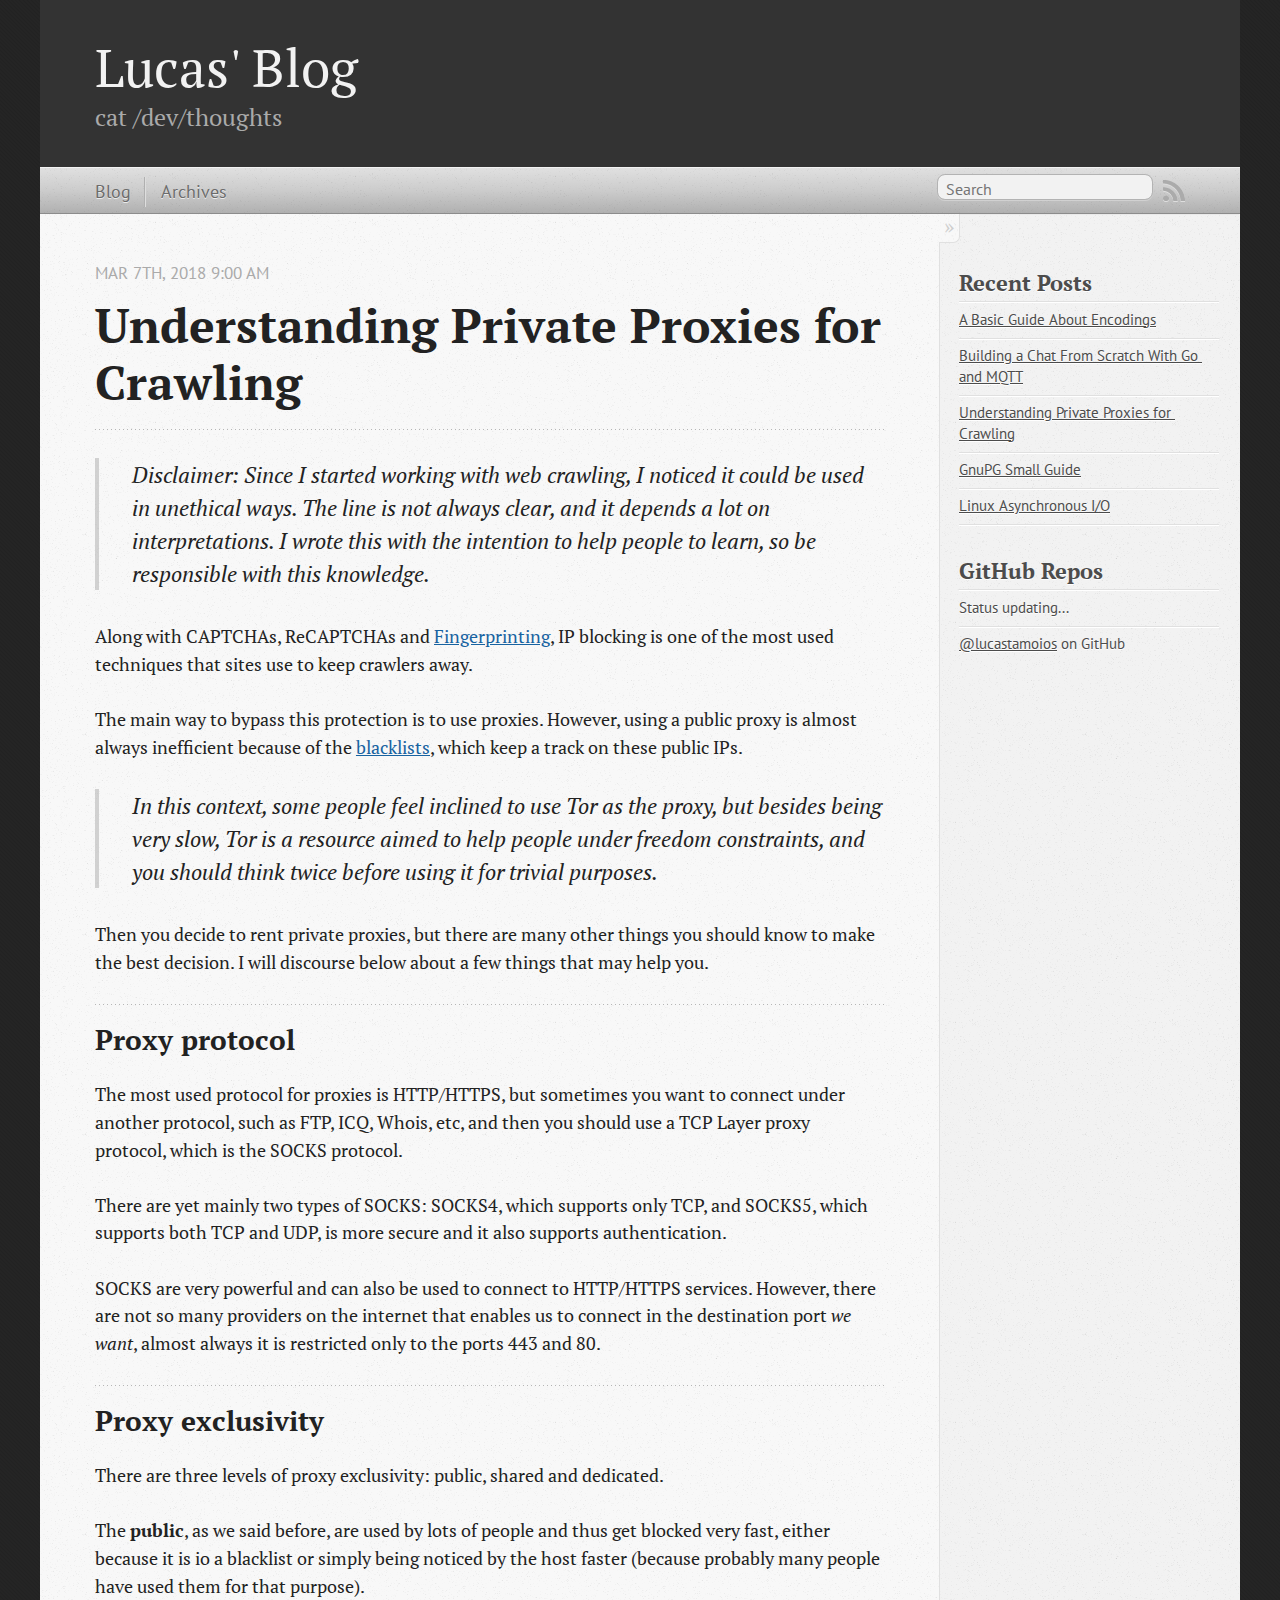
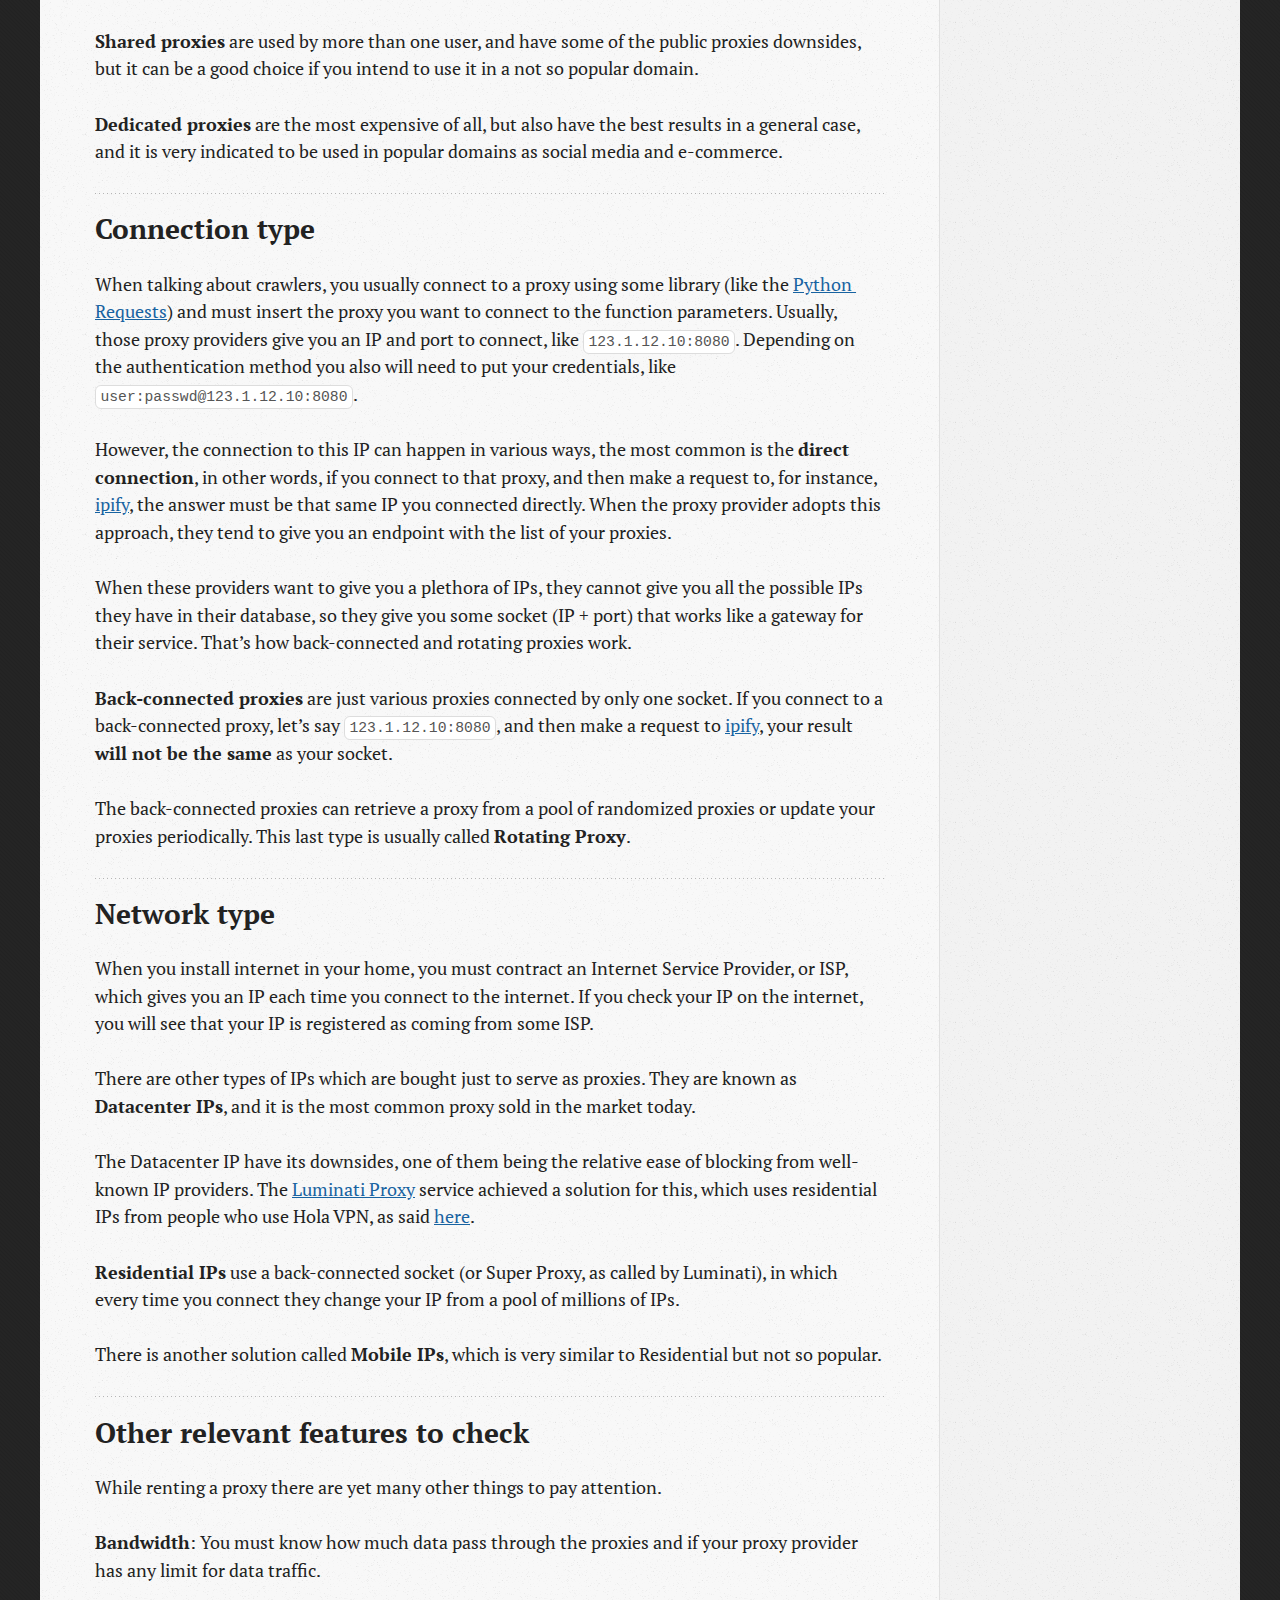
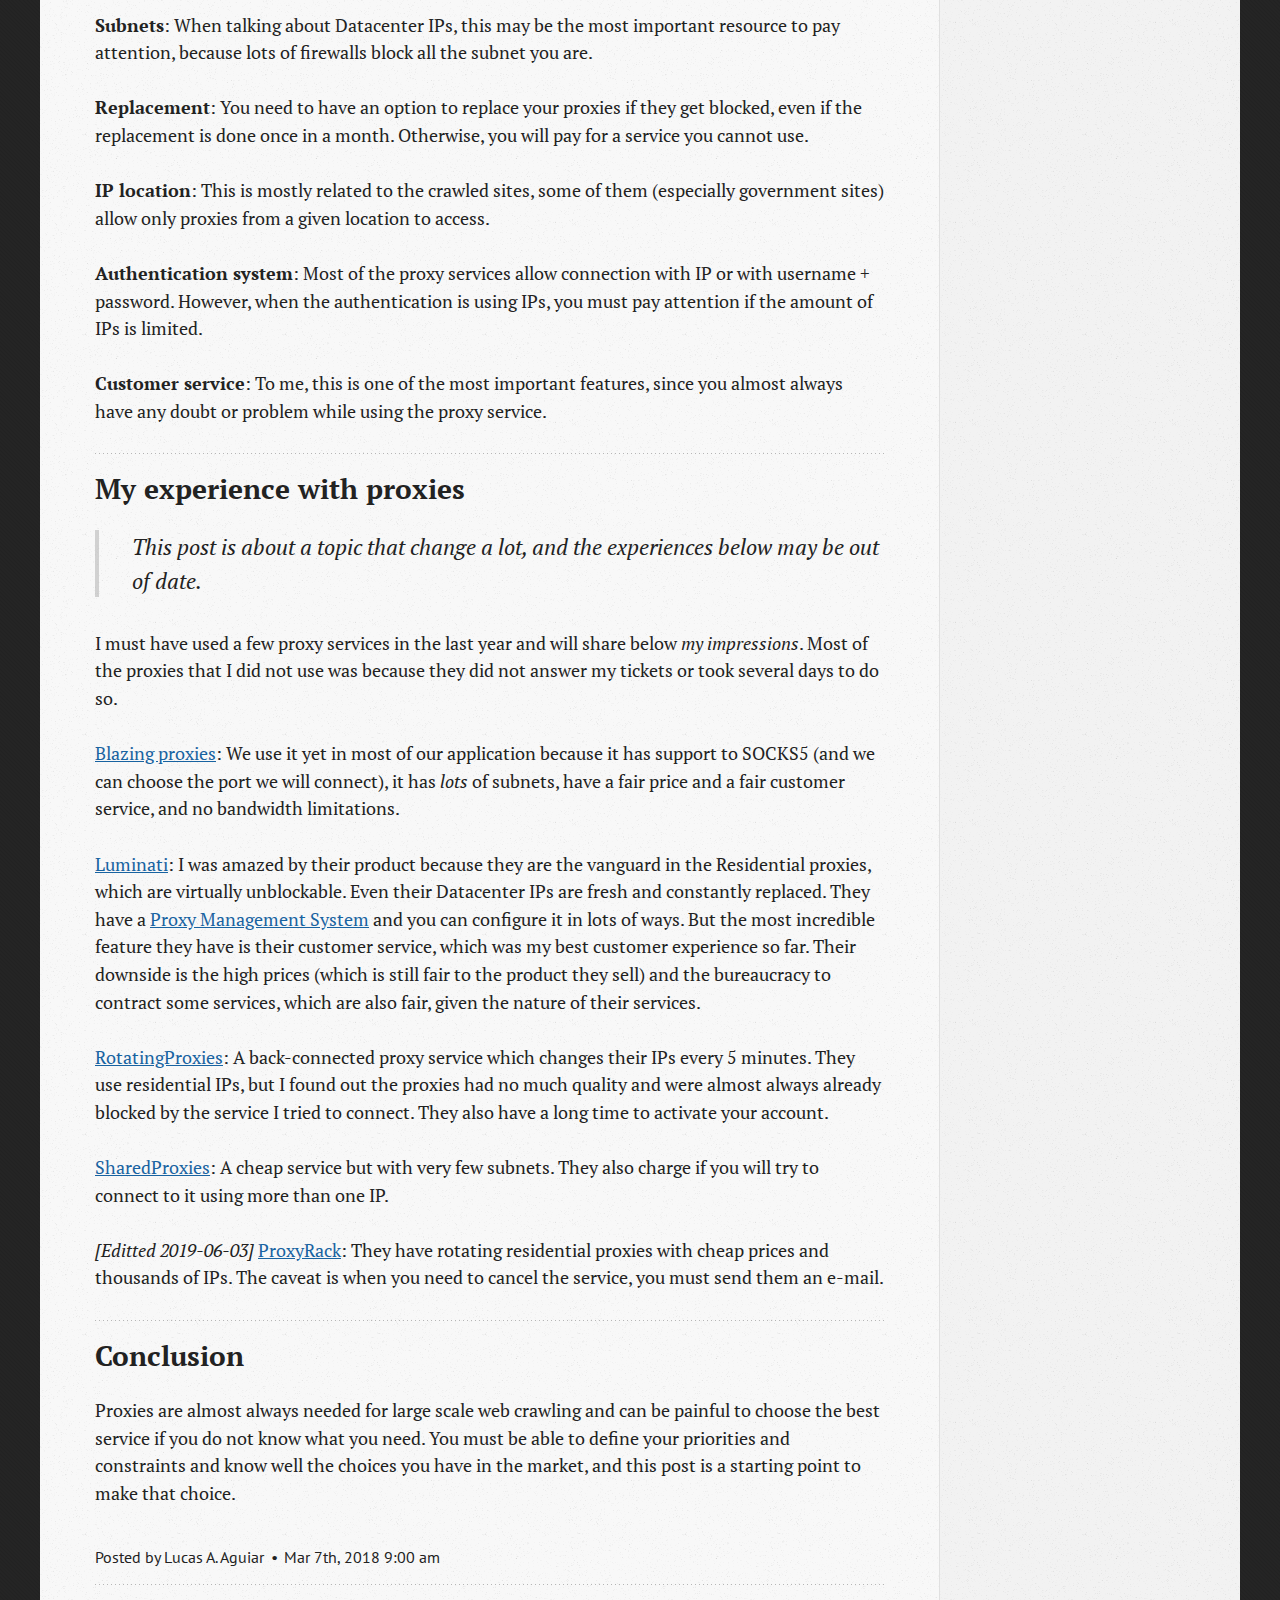
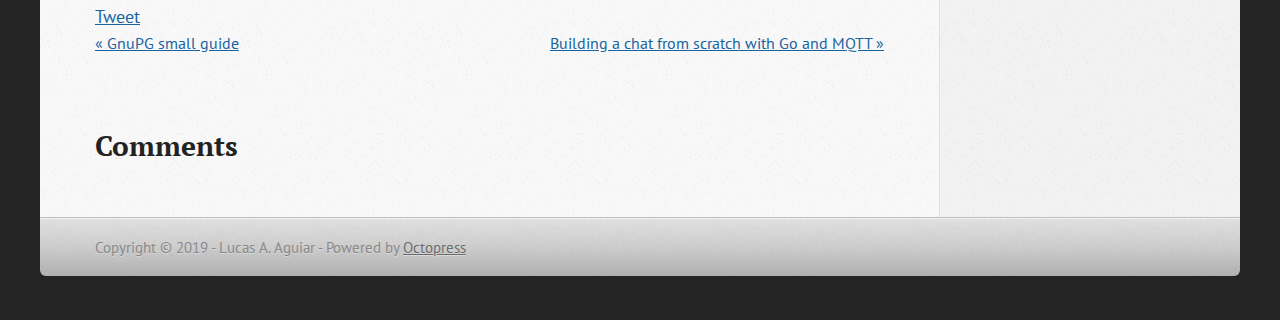
<file: blog/2018/03/07/understanding-private-proxies-for-crawling/index.html>
<!DOCTYPE html>
<!--[if IEMobile 7 ]><html class="no-js iem7"><![endif]-->
<!--[if lt IE 9]><html class="no-js lte-ie8"><![endif]-->
<!--[if (gt IE 8)|(gt IEMobile 7)|!(IEMobile)|!(IE)]><!--><html class="no-js" lang="en"><!--<![endif]-->
<head>
  <meta charset="utf-8">
  <title>Understanding Private Proxies for Crawling - Lucas' Blog</title>
  <meta name="author" content="Lucas A. Aguiar">

  
  <meta name="description" content="Disclaimer: Since I started working with web crawling, I noticed it could be used in unethical ways. The line is not always clear, and it depends a &hellip;">
  

  <!-- http://t.co/dKP3o1e -->
  <meta name="HandheldFriendly" content="True">
  <meta name="MobileOptimized" content="320">
  <meta name="viewport" content="width=device-width, initial-scale=1">

  
  <link rel="canonical" href="http://lucastamoios.github.io/blog/2018/03/07/understanding-private-proxies-for-crawling/">
  <link href="/favicon.png" rel="icon">
  <link href="/stylesheets/screen.css" media="screen, projection" rel="stylesheet" type="text/css">
  <link href="/atom.xml" rel="alternate" title="Lucas' Blog" type="application/atom+xml">
  <script src="/javascripts/modernizr-2.0.js"></script>
  <script src="//ajax.googleapis.com/ajax/libs/jquery/1.9.1/jquery.min.js"></script>
  <script>!window.jQuery && document.write(unescape('%3Cscript src="/javascripts/libs/jquery.min.js"%3E%3C/script%3E'))</script>
  <script src="/javascripts/octopress.js" type="text/javascript"></script>
  <!--Fonts from Google"s Web font directory at http://google.com/webfonts -->
<link href="//fonts.googleapis.com/css?family=PT+Serif:regular,italic,bold,bolditalic" rel="stylesheet" type="text/css">
<link href="//fonts.googleapis.com/css?family=PT+Sans:regular,italic,bold,bolditalic" rel="stylesheet" type="text/css">

  

</head>

<body   >
  <header role="banner"><hgroup>
  <h1><a href="/">Lucas' Blog</a></h1>
  
    <h2>cat /dev/thoughts</h2>
  
</hgroup>

</header>
  <nav role="navigation"><ul class="subscription" data-subscription="rss">
  <li><a href="/atom.xml" rel="subscribe-rss" title="subscribe via RSS">RSS</a></li>
  
</ul>
  
<form action="https://www.google.com/search" method="get">
  <fieldset role="search">
    <input type="hidden" name="sitesearch" value="lucastamoios.github.io">
    <input class="search" type="text" name="q" results="0" placeholder="Search"/>
  </fieldset>
</form>
  
<ul class="main-navigation">
  <li><a href="/">Blog</a></li>
  <li><a href="/blog/archives">Archives</a></li>
</ul>

</nav>
  <div id="main">
    <div id="content">
      <div>
<article class="hentry" role="article">
  
  <header>
    
      <h1 class="entry-title">Understanding Private Proxies for Crawling</h1>
    
    
      <p class="meta">
        




<time class='entry-date' datetime='2018-03-07T09:00:02-03:00'><span class='date'><span class='date-month'>Mar</span> <span class='date-day'>7</span><span class='date-suffix'>th</span>, <span class='date-year'>2018</span></span> <span class='time'>9:00 am</span></time>
        
      </p>
    
  </header>


<div class="entry-content"><blockquote><p>Disclaimer: Since I started working with web crawling, I noticed it could be used in unethical ways. The line is not always clear, and it depends a lot on interpretations. I wrote this with the intention to help people to learn, so be responsible with this knowledge.</p></blockquote>

<p>Along with CAPTCHAs, ReCAPTCHAs and <a href="https://panopticlick.eff.org/static/browser-uniqueness.pdf">Fingerprinting</a>, IP blocking is one of the most used techniques that sites use to keep crawlers away.</p>

<p>The main way to bypass this protection is to use proxies. However, using a public proxy is almost always inefficient because of the <a href="https://www.whatismyip.com/blacklist-check/">blacklists</a>, which keep a track on these public IPs.</p>

<blockquote><p>In this context, some people feel inclined to use Tor as the proxy, but besides being very slow, Tor is a resource aimed to help people under freedom constraints, and you should think twice before using it for trivial purposes.</p></blockquote>

<p>Then you decide to rent private proxies, but there are many other things you should know to make the best decision. I will discourse below about a few things that may help you.</p>

<h2>Proxy protocol</h2>

<p>The most used protocol for proxies is HTTP/HTTPS, but sometimes you want to connect under another protocol, such as FTP, ICQ, Whois, etc, and then you should use a TCP Layer proxy protocol, which is the SOCKS protocol.</p>

<p>There are yet mainly two types of SOCKS: SOCKS4, which supports only TCP, and SOCKS5, which supports both TCP and UDP, is more secure and it also supports authentication.</p>

<p>SOCKS are very powerful and can also be used to connect to HTTP/HTTPS services. However, there are not so many providers on the internet that enables us to connect in the destination port <em>we want</em>, almost always it is restricted only to the ports 443 and 80.</p>

<h2>Proxy exclusivity</h2>

<p>There are three levels of proxy exclusivity: public, shared and dedicated.</p>

<p>The <strong>public</strong>, as we said before, are used by lots of people and thus get blocked very fast, either because it is io a blacklist or simply being noticed by the host faster (because probably many people have used them for that purpose).</p>

<p><strong>Shared proxies</strong> are used by more than one user, and have some of the public proxies downsides, but it can be a good choice if you intend to use it in a not so popular domain.</p>

<p><strong>Dedicated proxies</strong> are the most expensive of all, but also have the best results in a general case, and it is very indicated to be used in popular domains as social media and e-commerce.</p>

<h2>Connection type</h2>

<p>When talking about crawlers, you usually connect to a proxy using some library (like the <a href="http://docs.python-requests.org/en/master/">Python Requests</a>) and must insert the proxy you want to connect to the function parameters. Usually, those proxy providers give you an IP and port to connect, like <code>123.1.12.10:8080</code>. Depending on the authentication method you also will need to put your credentials, like <code>user:passwd@123.1.12.10:8080</code>.</p>

<p>However, the connection to this IP can happen in various ways, the most common is the <strong>direct connection</strong>, in other words, if you connect to that proxy, and then make a request to, for instance, <a href="https://api.ipify.org?format=json">ipify</a>, the answer must be that same IP you connected directly. When the proxy provider adopts this approach, they tend to give you an endpoint with the list of your proxies.</p>

<p>When these providers want to give you a plethora of IPs, they cannot give you all the possible IPs they have in their database, so they give you some socket (IP + port) that works like a gateway for their service. That&rsquo;s how back-connected and rotating proxies work.</p>

<p><strong>Back-connected proxies</strong> are just various proxies connected by only one socket. If you connect to a back-connected proxy, let&rsquo;s say <code>123.1.12.10:8080</code>, and then make a request to <a href="https://api.ipify.org?format=json">ipify</a>, your result <strong>will not be the same</strong> as your socket.</p>

<p>The back-connected proxies can retrieve a proxy from a pool of randomized proxies or update your proxies periodically. This last type is usually called <strong>Rotating Proxy</strong>.</p>

<h2>Network type</h2>

<p>When you install internet in your home, you must contract an Internet Service Provider, or ISP, which gives you an IP each time you connect to the internet. If you check your IP on the internet, you will see that your IP is registered as coming from some ISP.</p>

<p>There are other types of IPs which are bought just to serve as proxies. They are known as <strong>Datacenter IPs</strong>, and it is the most common proxy sold in the market today.</p>

<p>The Datacenter IP have its downsides, one of them being the relative ease of blocking from well-known IP providers. The <a href="https://luminati.io/?affiliate=ref_5a4b87249e9a608a3997eb52&amp;cam=L_yairi">Luminati Proxy</a> service achieved a solution for this, which uses residential IPs from people who use Hola VPN, as said <a href="http://luminati.io/sdk">here</a>.</p>

<p><strong>Residential IPs</strong> use a back-connected socket (or Super Proxy, as called by Luminati), in which every time you connect they change your IP from a pool of millions of IPs.</p>

<p>There is another solution called <strong>Mobile IPs</strong>, which is very similar to Residential but not so popular.</p>

<h2>Other relevant features to check</h2>

<p>While renting a proxy there are yet many other things to pay attention.</p>

<p><strong>Bandwidth</strong>: You must know how much data pass through the proxies and if your proxy provider has any limit for data traffic.</p>

<p><strong>Subnets</strong>: When talking about Datacenter IPs, this may be the most important resource to pay attention, because lots of firewalls block all the subnet you are.</p>

<p><strong>Replacement</strong>: You need to have an option to replace your proxies if they get blocked, even if the replacement is done once in a month. Otherwise, you will pay for a service you cannot use.</p>

<p><strong>IP location</strong>: This is mostly related to the crawled sites, some of them (especially government sites) allow only proxies from a given location to access.</p>

<p><strong>Authentication system</strong>: Most of the proxy services allow connection with IP or with username + password. However, when the authentication is using IPs, you must pay attention if the amount of IPs is limited.</p>

<p><strong>Customer service</strong>: To me, this is one of the most important features, since you almost always have any doubt or problem while using the proxy service.</p>

<h2>My experience with proxies</h2>

<blockquote><p>This post is about a topic that change a lot, and the experiences below may be out of date.</p></blockquote>

<p>I must have used a few proxy services in the last year and will share below <em>my impressions</em>. Most of the proxies that I did not use was because they did not answer my tickets or took several days to do so.</p>

<p><a href="https://blazingseollc.com/">Blazing proxies</a>: We use it yet in most of our application because it has support to SOCKS5 (and we can choose the port we will connect), it has <em>lots</em> of subnets, have a fair price and a fair customer service, and no bandwidth limitations.</p>

<p><a href="https://luminati.io/?affiliate=ref_5a4b87249e9a608a3997eb52&amp;cam=L_yairi">Luminati</a>: I was amazed by their product because they are the vanguard in the Residential proxies, which are virtually unblockable. Even their Datacenter IPs are fresh and constantly replaced. They have a <a href="https://luminati.io/cp/lpm">Proxy Management System</a> and you can configure it in lots of ways. But the most incredible feature they have is their customer service, which was my best customer experience so far. Their downside is the high prices (which is still fair to the product they sell) and the bureaucracy to contract some services, which are also fair, given the nature of their services.</p>

<p><a href="https://rotatingproxies.com/">RotatingProxies</a>: A back-connected proxy service which changes their IPs every 5 minutes. They use residential IPs, but I found out the proxies had no much quality and were almost always already blocked by the service I tried to connect. They also have a long time to activate your account.</p>

<p><a href="https://www.sharedproxies.com/">SharedProxies</a>: A cheap service but with very few subnets. They also charge if you will try to connect to it using more than one IP.</p>

<p><em>[Editted 2019-06-03]</em>
<a href="https://www.proxyrack.com/">ProxyRack</a>: They have rotating residential proxies with cheap prices and thousands of IPs. The caveat is when you need to cancel the service, you must send them an e-mail.</p>

<h2>Conclusion</h2>

<p>Proxies are almost always needed for large scale web crawling and can be painful to choose the best service if you do not know what you need. You must be able to define your priorities and constraints and know well the choices you have in the market, and this post is a starting point to make that choice.</p>
</div>


  <footer>
    <p class="meta">
      
  

<span class="byline author vcard">Posted by <span class="fn">Lucas A. Aguiar</span></span>

      




<time class='entry-date' datetime='2018-03-07T09:00:02-03:00'><span class='date'><span class='date-month'>Mar</span> <span class='date-day'>7</span><span class='date-suffix'>th</span>, <span class='date-year'>2018</span></span> <span class='time'>9:00 am</span></time>
      


    </p>
    
      <div class="sharing">
  
  <a href="//twitter.com/share" class="twitter-share-button" data-url="http://lucastamoios.github.io/blog/2018/03/07/understanding-private-proxies-for-crawling/" data-via="" data-counturl="http://lucastamoios.github.io/blog/2018/03/07/understanding-private-proxies-for-crawling/" >Tweet</a>
  
  
  
</div>

    
    <p class="meta">
      
        <a class="basic-alignment left" href="/blog/2017/06/20/gnupg-small-guide/" title="Previous Post: GnuPG small guide">&laquo; GnuPG small guide</a>
      
      
        <a class="basic-alignment right" href="/blog/2019/06/02/building-a-chat-from-scratch-with-go-and-mqtt/" title="Next Post: Building a chat from scratch with Go and MQTT">Building a chat from scratch with Go and MQTT &raquo;</a>
      
    </p>
  </footer>
</article>

  <section>
    <h1>Comments</h1>
    <div id="disqus_thread" aria-live="polite"><noscript>Please enable JavaScript to view the <a href="http://disqus.com/?ref_noscript">comments powered by Disqus.</a></noscript>
</div>
  </section>

</div>

<aside class="sidebar">
  
    <section>
  <h1>Recent Posts</h1>
  <ul id="recent_posts">
    
      <li class="post">
        <a href="/blog/2019/06/30/a-basic-guide-about-encodings/">A Basic Guide About Encodings</a>
      </li>
    
      <li class="post">
        <a href="/blog/2019/06/02/building-a-chat-from-scratch-with-go-and-mqtt/">Building a Chat From Scratch With Go and MQTT</a>
      </li>
    
      <li class="post">
        <a href="/blog/2018/03/07/understanding-private-proxies-for-crawling/">Understanding Private Proxies for Crawling</a>
      </li>
    
      <li class="post">
        <a href="/blog/2017/06/20/gnupg-small-guide/">GnuPG Small Guide</a>
      </li>
    
      <li class="post">
        <a href="/blog/2017/05/30/linux-asynchronous-i-slash-o/">Linux Asynchronous I/O</a>
      </li>
    
  </ul>
</section>

<section>
  <h1>GitHub Repos</h1>
  <ul id="gh_repos">
    <li class="loading">Status updating...</li>
  </ul>
  
  <a href="https://github.com/lucastamoios">@lucastamoios</a> on GitHub
  
  <script type="text/javascript">
    $(document).ready(function(){
        if (!window.jXHR){
            var jxhr = document.createElement('script');
            jxhr.type = 'text/javascript';
            jxhr.src = '/javascripts/libs/jXHR.js';
            var s = document.getElementsByTagName('script')[0];
            s.parentNode.insertBefore(jxhr, s);
        }

        github.showRepos({
            user: 'lucastamoios',
            count: 0,
            skip_forks: true,
            target: '#gh_repos'
        });
    });
  </script>
  <script src="/javascripts/github.js" type="text/javascript"> </script>
</section>





  
</aside>


    </div>
  </div>
  <footer role="contentinfo"><p>
  Copyright &copy; 2019 - Lucas A. Aguiar -
  <span class="credit">Powered by <a href="http://octopress.org">Octopress</a></span>
</p>

</footer>
  

<script type="text/javascript">
      var disqus_shortname = 'lucastamoios';
      
        
        // var disqus_developer = 1;
        var disqus_identifier = 'http://lucastamoios.github.io/blog/2018/03/07/understanding-private-proxies-for-crawling/';
        var disqus_url = 'http://lucastamoios.github.io/blog/2018/03/07/understanding-private-proxies-for-crawling/';
        var disqus_script = 'embed.js';
      
    (function () {
      var dsq = document.createElement('script'); dsq.type = 'text/javascript'; dsq.async = true;
      dsq.src = '//' + disqus_shortname + '.disqus.com/' + disqus_script;
      (document.getElementsByTagName('head')[0] || document.getElementsByTagName('body')[0]).appendChild(dsq);
    }());
</script>







  <script type="text/javascript">
    (function(){
      var twitterWidgets = document.createElement('script');
      twitterWidgets.type = 'text/javascript';
      twitterWidgets.async = true;
      twitterWidgets.src = '//platform.twitter.com/widgets.js';
      document.getElementsByTagName('head')[0].appendChild(twitterWidgets);
    })();
  </script>





</body>
</html>
</file>
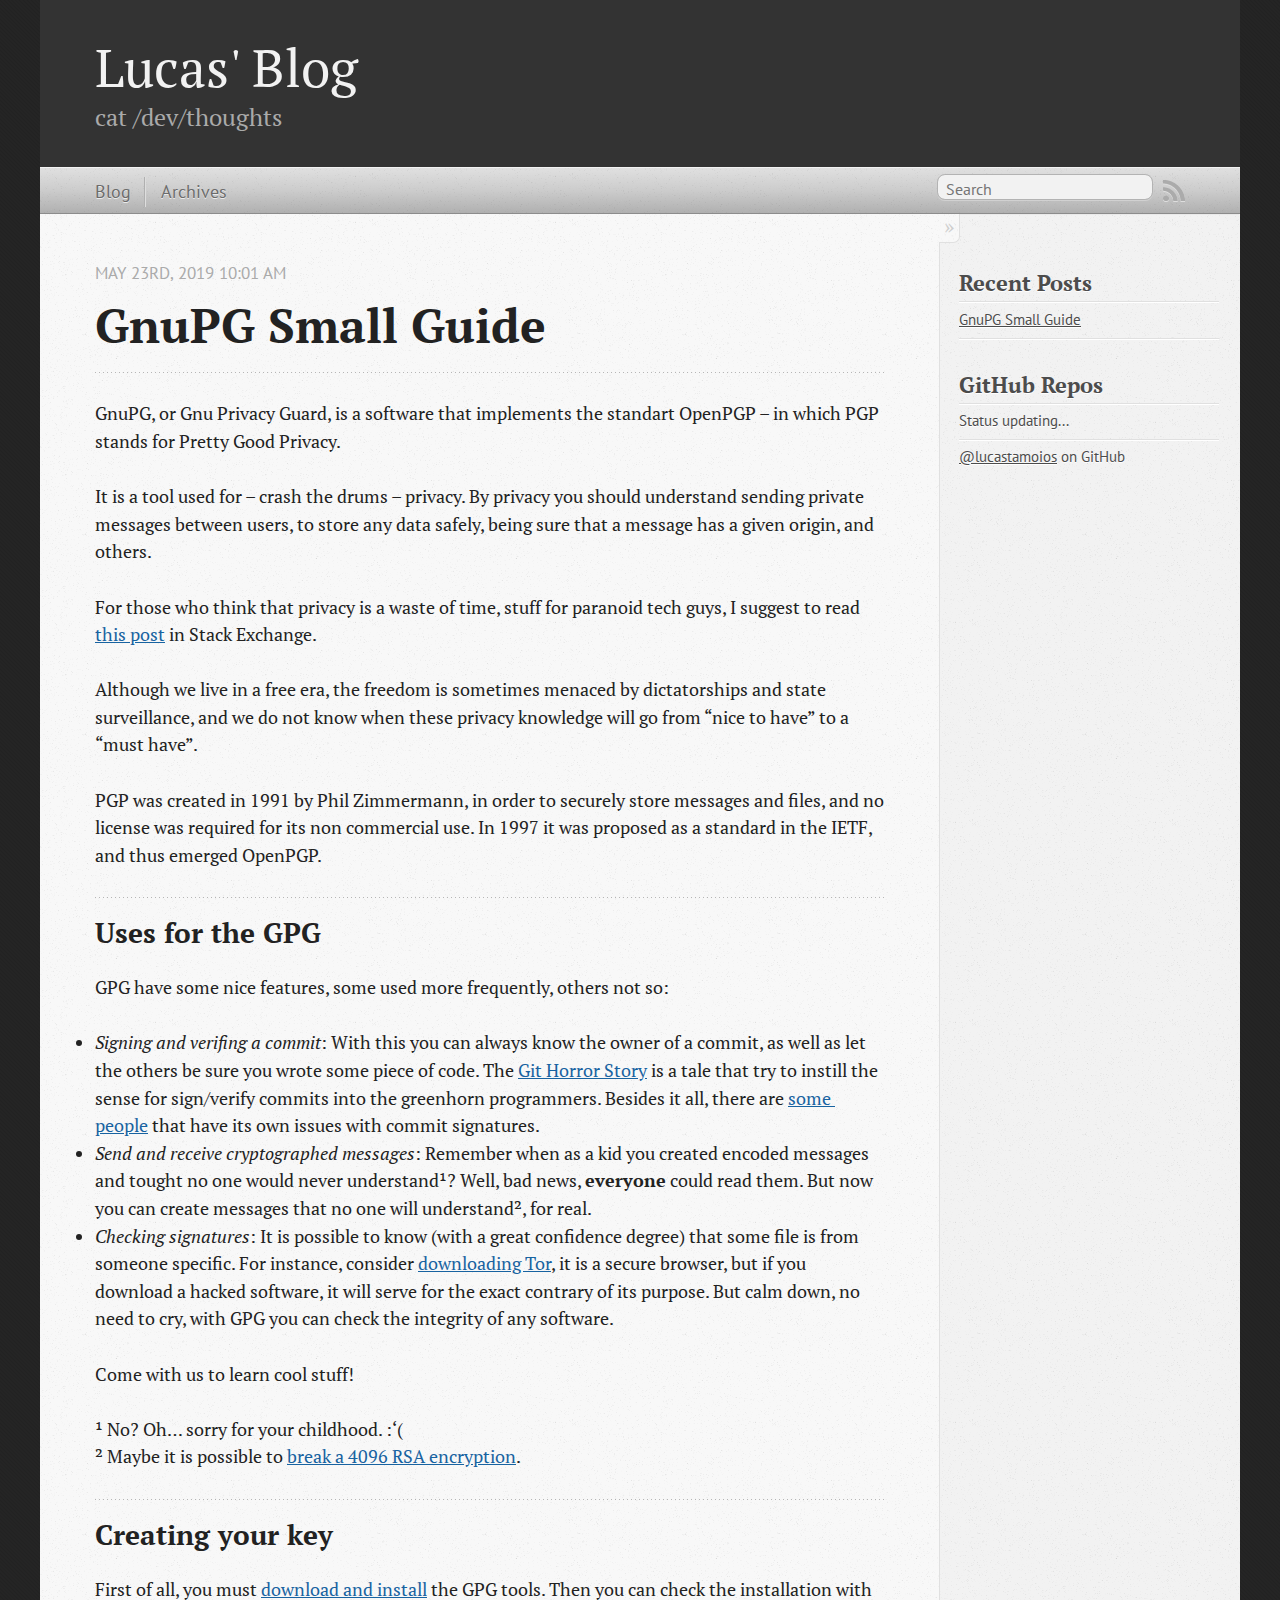
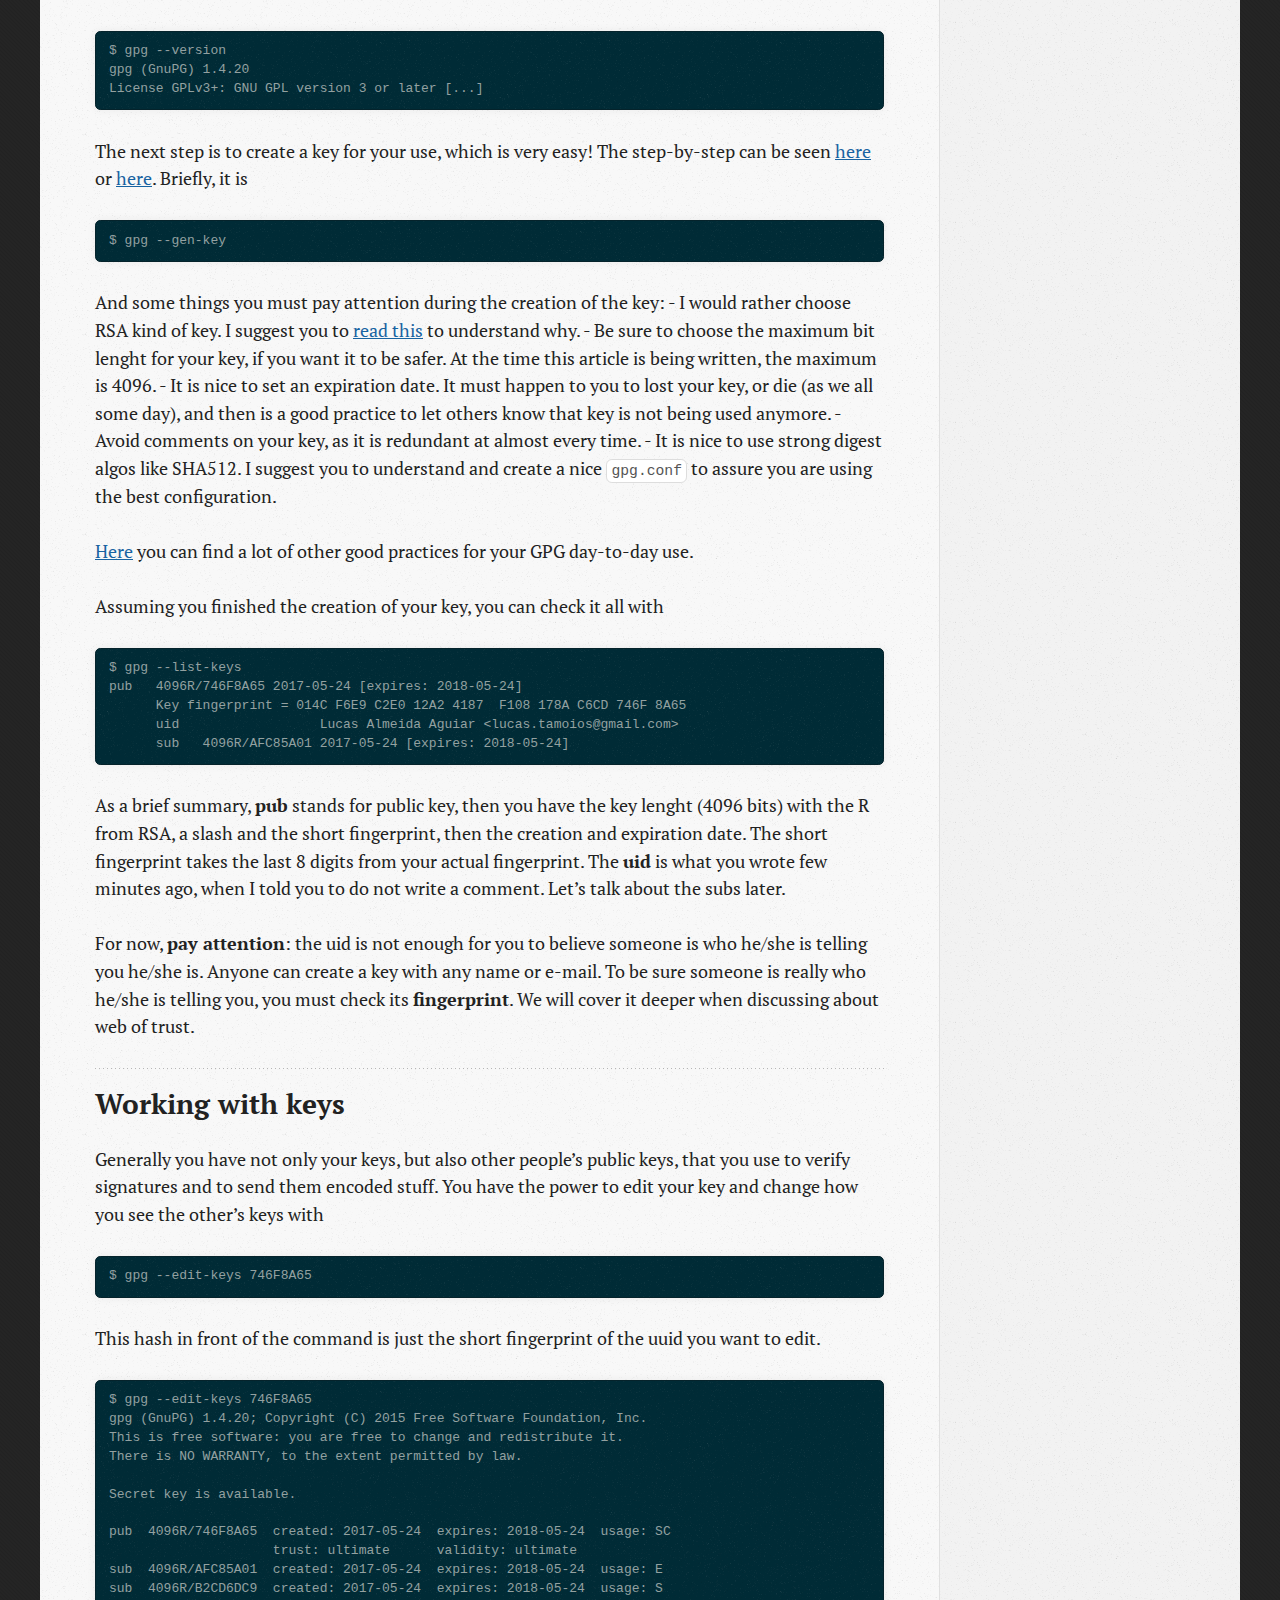
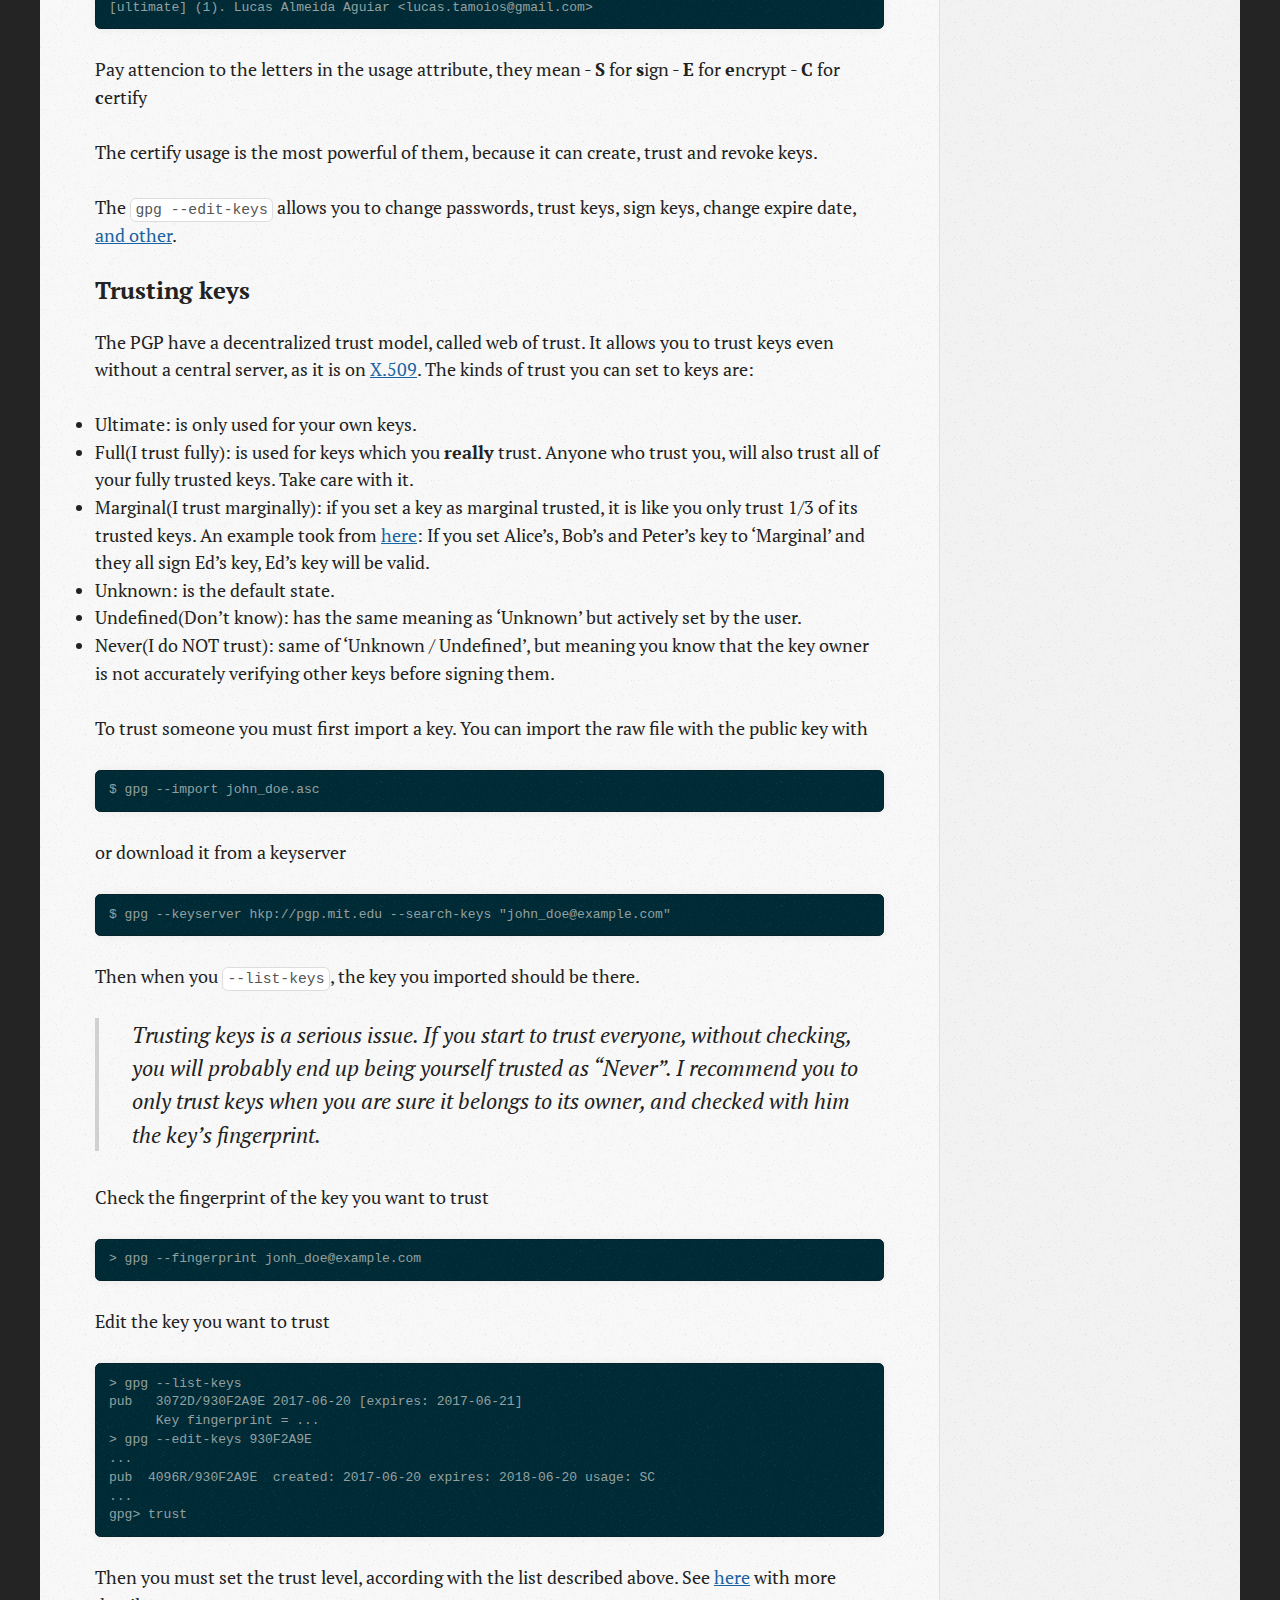
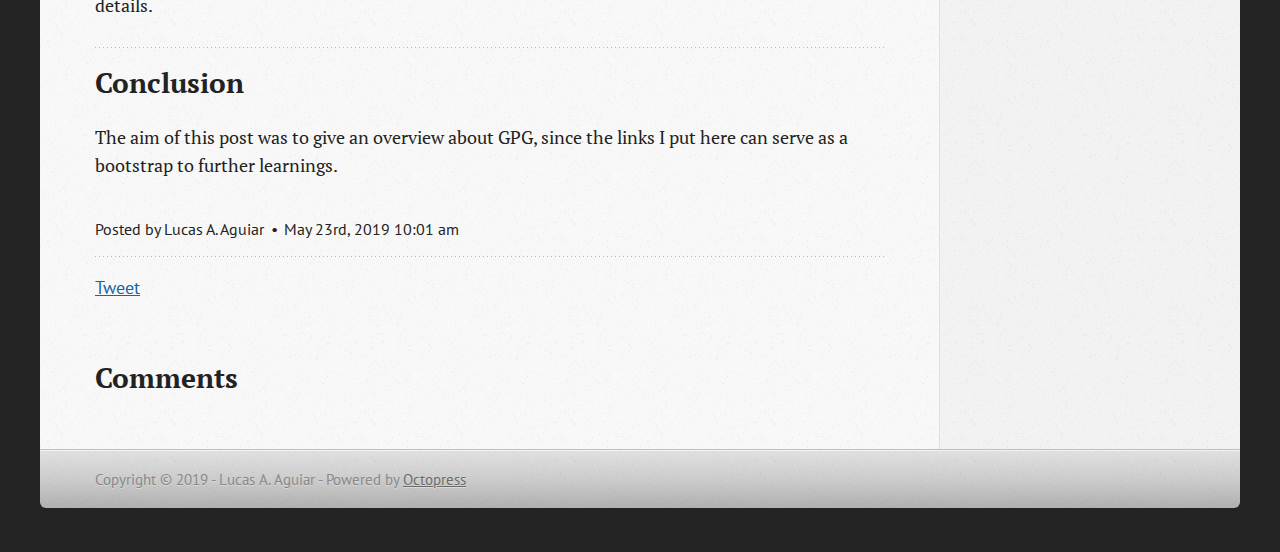
<file: blog/2019/05/23/gnupg-small-guide/index.html>
<!DOCTYPE html>
<!--[if IEMobile 7 ]><html class="no-js iem7"><![endif]-->
<!--[if lt IE 9]><html class="no-js lte-ie8"><![endif]-->
<!--[if (gt IE 8)|(gt IEMobile 7)|!(IEMobile)|!(IE)]><!--><html class="no-js" lang="en"><!--<![endif]-->
<head>
  <meta charset="utf-8">
  <title>GnuPG Small Guide - Lucas' Blog</title>
  <meta name="author" content="Lucas A. Aguiar">

  
  <meta name="description" content="GnuPG, or Gnu Privacy Guard, is a software that implements the standart OpenPGP &ndash; in which PGP stands for Pretty Good Privacy. It is a tool &hellip;">
  

  <!-- http://t.co/dKP3o1e -->
  <meta name="HandheldFriendly" content="True">
  <meta name="MobileOptimized" content="320">
  <meta name="viewport" content="width=device-width, initial-scale=1">

  
  <link rel="canonical" href="https://lucastamoios.github.io/blog/2019/05/23/gnupg-small-guide/">
  <link href="/favicon.png" rel="icon">
  <link href="/stylesheets/screen.css" media="screen, projection" rel="stylesheet" type="text/css">
  <link href="/atom.xml" rel="alternate" title="Lucas' Blog" type="application/atom+xml">
  <script src="/javascripts/modernizr-2.0.js"></script>
  <script src="//ajax.googleapis.com/ajax/libs/jquery/1.9.1/jquery.min.js"></script>
  <script>!window.jQuery && document.write(unescape('%3Cscript src="/javascripts/libs/jquery.min.js"%3E%3C/script%3E'))</script>
  <script src="/javascripts/octopress.js" type="text/javascript"></script>
  <!--Fonts from Google"s Web font directory at http://google.com/webfonts -->
<link href="//fonts.googleapis.com/css?family=PT+Serif:regular,italic,bold,bolditalic" rel="stylesheet" type="text/css">
<link href="//fonts.googleapis.com/css?family=PT+Sans:regular,italic,bold,bolditalic" rel="stylesheet" type="text/css">

  

</head>

<body   >
  <header role="banner"><hgroup>
  <h1><a href="/">Lucas' Blog</a></h1>
  
    <h2>cat /dev/thoughts</h2>
  
</hgroup>

</header>
  <nav role="navigation"><ul class="subscription" data-subscription="rss">
  <li><a href="/atom.xml" rel="subscribe-rss" title="subscribe via RSS">RSS</a></li>
  
</ul>
  
<form action="https://www.google.com/search" method="get">
  <fieldset role="search">
    <input type="hidden" name="sitesearch" value="lucastamoios.github.io">
    <input class="search" type="text" name="q" results="0" placeholder="Search"/>
  </fieldset>
</form>
  
<ul class="main-navigation">
  <li><a href="/">Blog</a></li>
  <li><a href="/blog/archives">Archives</a></li>
</ul>

</nav>
  <div id="main">
    <div id="content">
      <div>
<article class="hentry" role="article">
  
  <header>
    
      <h1 class="entry-title">GnuPG Small Guide</h1>
    
    
      <p class="meta">
        




<time class='entry-date' datetime='2019-05-23T10:01:48-03:00'><span class='date'><span class='date-month'>May</span> <span class='date-day'>23</span><span class='date-suffix'>rd</span>, <span class='date-year'>2019</span></span> <span class='time'>10:01 am</span></time>
        
      </p>
    
  </header>


<div class="entry-content"><p>GnuPG, or Gnu Privacy Guard, is a software that implements the standart OpenPGP &ndash; in which PGP stands for Pretty Good Privacy.</p>

<p>It is a tool used for &ndash; crash the drums &ndash; privacy. By privacy you should understand sending private messages between users, to store any data safely, being sure that a message has a given origin, and others.</p>

<p>For those who think that privacy is a waste of time, stuff for paranoid tech guys, I suggest to read <a href="https://workplace.stackexchange.com/questions/91643/someone-forged-my-resignation-letter">this post</a> in Stack Exchange.</p>

<p>Although we live in a free era, the freedom is sometimes menaced by dictatorships and state surveillance, and we do not know when these privacy knowledge will go from &ldquo;nice to have&rdquo; to a &ldquo;must have&rdquo;.</p>

<p>PGP was created in 1991 by Phil Zimmermann, in order to securely store messages and files, and no license was required for its non commercial use. In 1997 it was proposed as a standard in the IETF, and thus emerged OpenPGP.</p>

<h2>Uses for the GPG</h2>

<p>GPG have some nice features, some used more frequently, others not so:</p>

<ul>
<li><em>Signing and verifing a commit</em>: With this you can always know the owner of a commit, as well as let the others be sure you wrote some piece of code. The <a href="https://mikegerwitz.com/papers/git-horror-story">Git Horror Story</a> is a tale that try to instill the sense for sign/verify commits into the greenhorn programmers. Besides it all, there are <a href="http://git.661346.n2.nabble.com/GPG-signing-for-git-commit-td2582986.html">some people</a> that have its own issues with commit signatures.</li>
<li><em>Send and receive cryptographed messages</em>: Remember when as a kid you created encoded messages and tought no one would never understand¹? Well, bad news, <strong>everyone</strong> could read them. But now you can create messages that no one will understand², for real.</li>
<li><em>Checking signatures</em>: It is possible to know (with a great confidence degree) that some file is from someone specific. For instance, consider <a href="https://www.torproject.org/download/download">downloading Tor</a>, it is a secure browser, but if you download a hacked software, it will serve for the exact contrary of its purpose. But calm down, no need to cry, with GPG you can check the integrity of any software.</li>
</ul>


<p>Come with us to learn cool stuff!</p>

<p>¹ No? Oh&hellip; sorry for your childhood. :&lsquo;(<br/>
² Maybe it is possible to <a href="https://www.quora.com/How-long-would-it-take-to-crack-a-RSA-4096bit-GPG-PGP-Encryption-Private-Key">break a 4096 RSA encryption</a>.</p>

<h2>Creating your key</h2>

<p>First of all, you must <a href="https://www.gnupg.org/download/index.html">download and install</a> the GPG tools. Then you can check the installation with</p>

<pre><code>$ gpg --version
gpg (GnuPG) 1.4.20
License GPLv3+: GNU GPL version 3 or later [...]
</code></pre>

<p>The next step is to create a key for your use, which is very easy! The step-by-step can be seen <a href="https://www.gnupg.org/gph/en/manual/c14.html#AEN25">here</a> or <a href="http://ekaia.org/blog/2009/05/10/creating-new-gpgkey/">here</a>. Briefly, it is</p>

<pre><code>$ gpg --gen-key
</code></pre>

<p>And some things you must pay attention during the creation of the key:
- I would rather choose RSA kind of key. I suggest you to <a href="https://security.stackexchange.com/questions/5096/rsa-vs-dsa-for-ssh-authentication-keys">read this</a> to understand why.
- Be sure to choose the maximum bit lenght for your key, if you want it to be safer. At the time this article is being written, the maximum is 4096.
- It is nice to set an expiration date. It must happen to you to lost your key, or die (as we all some day), and then is a good practice to let others know that key is not being used anymore.
- Avoid comments on your key, as it is redundant at almost every time.
- It is nice to use strong digest algos like SHA512. I suggest you to understand and create a nice <a href="https://raw.githubusercontent.com/ioerror/duraconf/master/configs/gnupg/gpg.conf"><code>gpg.conf</code></a> to assure you are using the best configuration.</p>

<p><a href="https://riseup.net/ru/security/message-security/openpgp/best-practices">Here</a> you can find a lot of other good practices for your GPG day-to-day use.</p>

<p>Assuming you finished the creation of your key, you can check it all with</p>

<pre><code>$ gpg --list-keys
pub   4096R/746F8A65 2017-05-24 [expires: 2018-05-24]
      Key fingerprint = 014C F6E9 C2E0 12A2 4187  F108 178A C6CD 746F 8A65
      uid                  Lucas Almeida Aguiar &lt;lucas.tamoios@gmail.com&gt;
      sub   4096R/AFC85A01 2017-05-24 [expires: 2018-05-24]
</code></pre>

<p>As a brief summary, <strong>pub</strong> stands for public key, then you have the key lenght (4096 bits) with the R from RSA, a slash and the short fingerprint, then the creation and expiration date. The short fingerprint takes the last 8 digits from your actual fingerprint. The <strong>uid</strong> is what you wrote few minutes ago, when I told you to do not write a comment. Let&rsquo;s talk about the subs later.</p>

<p>For now, <strong>pay attention</strong>: the uid is not enough for you to believe someone is who he/she is telling you he/she is. Anyone can create a key with any name or e-mail. To be sure someone is really who he/she is telling you, you must check its <strong>fingerprint</strong>. We will cover it deeper when discussing about web of trust.</p>

<h2>Working with keys</h2>

<p>Generally you have not only your keys, but also other people&rsquo;s public keys, that you use to verify signatures and to send them encoded stuff. You have the power to edit your key and change how you see the other&rsquo;s keys with</p>

<pre><code>$ gpg --edit-keys 746F8A65
</code></pre>

<p>This hash in front of the command is just the short fingerprint of the uuid you want to edit.</p>

<pre><code>$ gpg --edit-keys 746F8A65
gpg (GnuPG) 1.4.20; Copyright (C) 2015 Free Software Foundation, Inc.
This is free software: you are free to change and redistribute it.
There is NO WARRANTY, to the extent permitted by law.

Secret key is available.

pub  4096R/746F8A65  created: 2017-05-24  expires: 2018-05-24  usage: SC
                     trust: ultimate      validity: ultimate
sub  4096R/AFC85A01  created: 2017-05-24  expires: 2018-05-24  usage: E
sub  4096R/B2CD6DC9  created: 2017-05-24  expires: 2018-05-24  usage: S
[ultimate] (1). Lucas Almeida Aguiar &lt;lucas.tamoios@gmail.com&gt;
</code></pre>

<p>Pay attencion to the letters in the usage attribute, they mean
- <strong>S</strong> for <strong>s</strong>ign
- <strong>E</strong> for <strong>e</strong>ncrypt
- <strong>C</strong> for <strong>c</strong>ertify</p>

<p>The certify usage is the most powerful of them, because it can create, trust and revoke keys.</p>

<p>The <code>gpg --edit-keys</code> allows you to change passwords, trust keys, sign keys, change expire date, <a href="https://www.gnupg.org/gph/en/manual/r899.html">and other</a>.</p>

<h3>Trusting keys</h3>

<p>The PGP have a decentralized trust model, called web of trust. It allows you to trust keys even without a central server, as it is on <a href="http://world.std.com/~cme/html/web.html">X.509</a>. The kinds of trust you can set to keys are:</p>

<ul>
<li>Ultimate: is only used for your own keys.</li>
<li>Full(I trust fully): is used for keys which you <strong>really</strong> trust. Anyone who trust you, will also trust all of your fully trusted keys. Take care with it.</li>
<li>Marginal(I trust marginally): if you set a key as marginal trusted, it is like you only trust 1/3 of its trusted keys. An example took from <a href="https://gpgtools.tenderapp.com/kb/faq/what-is-ownertrust-trust-levels-explained">here</a>: If you set Alice&rsquo;s, Bob&rsquo;s and Peter&rsquo;s key to &lsquo;Marginal&rsquo; and they all sign Ed&rsquo;s key, Ed&rsquo;s key will be valid.</li>
<li>Unknown: is the default state.</li>
<li>Undefined(Don&rsquo;t know): has the same meaning as &lsquo;Unknown&rsquo; but actively set by the user.</li>
<li>Never(I do NOT trust): same of &lsquo;Unknown / Undefined&rsquo;, but meaning you know that the key owner is not accurately verifying other keys before signing them.</li>
</ul>


<p>To trust someone you must first import a key. You can import the raw file with the public key with</p>

<pre><code>$ gpg --import john_doe.asc
</code></pre>

<p>or download it from a keyserver</p>

<pre><code>$ gpg --keyserver hkp://pgp.mit.edu --search-keys "john_doe@example.com"
</code></pre>

<p>Then when you <code>--list-keys</code>, the key you imported should be there.</p>

<blockquote><p>Trusting keys is a serious issue. If you start to trust everyone, without
checking, you will probably end up being yourself trusted as &ldquo;Never&rdquo;. I recommend you
to only trust keys when you are sure it belongs to its owner, and checked with
him the key&rsquo;s fingerprint.</p></blockquote>

<p>Check the fingerprint of the key you want to trust</p>

<pre><code>&gt; gpg --fingerprint jonh_doe@example.com
</code></pre>

<p>Edit the key you want to trust</p>

<pre><code>&gt; gpg --list-keys
pub   3072D/930F2A9E 2017-06-20 [expires: 2017-06-21]
      Key fingerprint = ...
&gt; gpg --edit-keys 930F2A9E
...
pub  4096R/930F2A9E  created: 2017-06-20 expires: 2018-06-20 usage: SC
...
gpg&gt; trust
</code></pre>

<p>Then you must set the trust level, according with the list described above. See <a href="https://www.gnupg.org/gph/en/manual/x334.html">here</a> with more details.</p>

<h2>Conclusion</h2>

<p>The aim of this post was to give an overview about GPG, since the links I put here can serve as a bootstrap to further learnings.</p>
</div>


  <footer>
    <p class="meta">
      
  

<span class="byline author vcard">Posted by <span class="fn">Lucas A. Aguiar</span></span>

      




<time class='entry-date' datetime='2019-05-23T10:01:48-03:00'><span class='date'><span class='date-month'>May</span> <span class='date-day'>23</span><span class='date-suffix'>rd</span>, <span class='date-year'>2019</span></span> <span class='time'>10:01 am</span></time>
      


    </p>
    
      <div class="sharing">
  
  <a href="//twitter.com/share" class="twitter-share-button" data-url="https://lucastamoios.github.io/blog/2019/05/23/gnupg-small-guide/" data-via="" data-counturl="https://lucastamoios.github.io/blog/2019/05/23/gnupg-small-guide/" >Tweet</a>
  
  
  
</div>

    
    <p class="meta">
      
      
    </p>
  </footer>
</article>

  <section>
    <h1>Comments</h1>
    <div id="disqus_thread" aria-live="polite"><noscript>Please enable JavaScript to view the <a href="http://disqus.com/?ref_noscript">comments powered by Disqus.</a></noscript>
</div>
  </section>

</div>

<aside class="sidebar">
  
    <section>
  <h1>Recent Posts</h1>
  <ul id="recent_posts">
    
      <li class="post">
        <a href="/blog/2019/05/23/gnupg-small-guide/">GnuPG Small Guide</a>
      </li>
    
  </ul>
</section>

<section>
  <h1>GitHub Repos</h1>
  <ul id="gh_repos">
    <li class="loading">Status updating...</li>
  </ul>
  
  <a href="https://github.com/lucastamoios">@lucastamoios</a> on GitHub
  
  <script type="text/javascript">
    $(document).ready(function(){
        if (!window.jXHR){
            var jxhr = document.createElement('script');
            jxhr.type = 'text/javascript';
            jxhr.src = '/javascripts/libs/jXHR.js';
            var s = document.getElementsByTagName('script')[0];
            s.parentNode.insertBefore(jxhr, s);
        }

        github.showRepos({
            user: 'lucastamoios',
            count: 0,
            skip_forks: true,
            target: '#gh_repos'
        });
    });
  </script>
  <script src="/javascripts/github.js" type="text/javascript"> </script>
</section>





  
</aside>


    </div>
  </div>
  <footer role="contentinfo"><p>
  Copyright &copy; 2019 - Lucas A. Aguiar -
  <span class="credit">Powered by <a href="http://octopress.org">Octopress</a></span>
</p>

</footer>
  

<script type="text/javascript">
      var disqus_shortname = 'lucastamoios';
      
        
        // var disqus_developer = 1;
        var disqus_identifier = 'https://lucastamoios.github.io/blog/2019/05/23/gnupg-small-guide/';
        var disqus_url = 'https://lucastamoios.github.io/blog/2019/05/23/gnupg-small-guide/';
        var disqus_script = 'embed.js';
      
    (function () {
      var dsq = document.createElement('script'); dsq.type = 'text/javascript'; dsq.async = true;
      dsq.src = '//' + disqus_shortname + '.disqus.com/' + disqus_script;
      (document.getElementsByTagName('head')[0] || document.getElementsByTagName('body')[0]).appendChild(dsq);
    }());
</script>







  <script type="text/javascript">
    (function(){
      var twitterWidgets = document.createElement('script');
      twitterWidgets.type = 'text/javascript';
      twitterWidgets.async = true;
      twitterWidgets.src = '//platform.twitter.com/widgets.js';
      document.getElementsByTagName('head')[0].appendChild(twitterWidgets);
    })();
  </script>





</body>
</html>
</file>
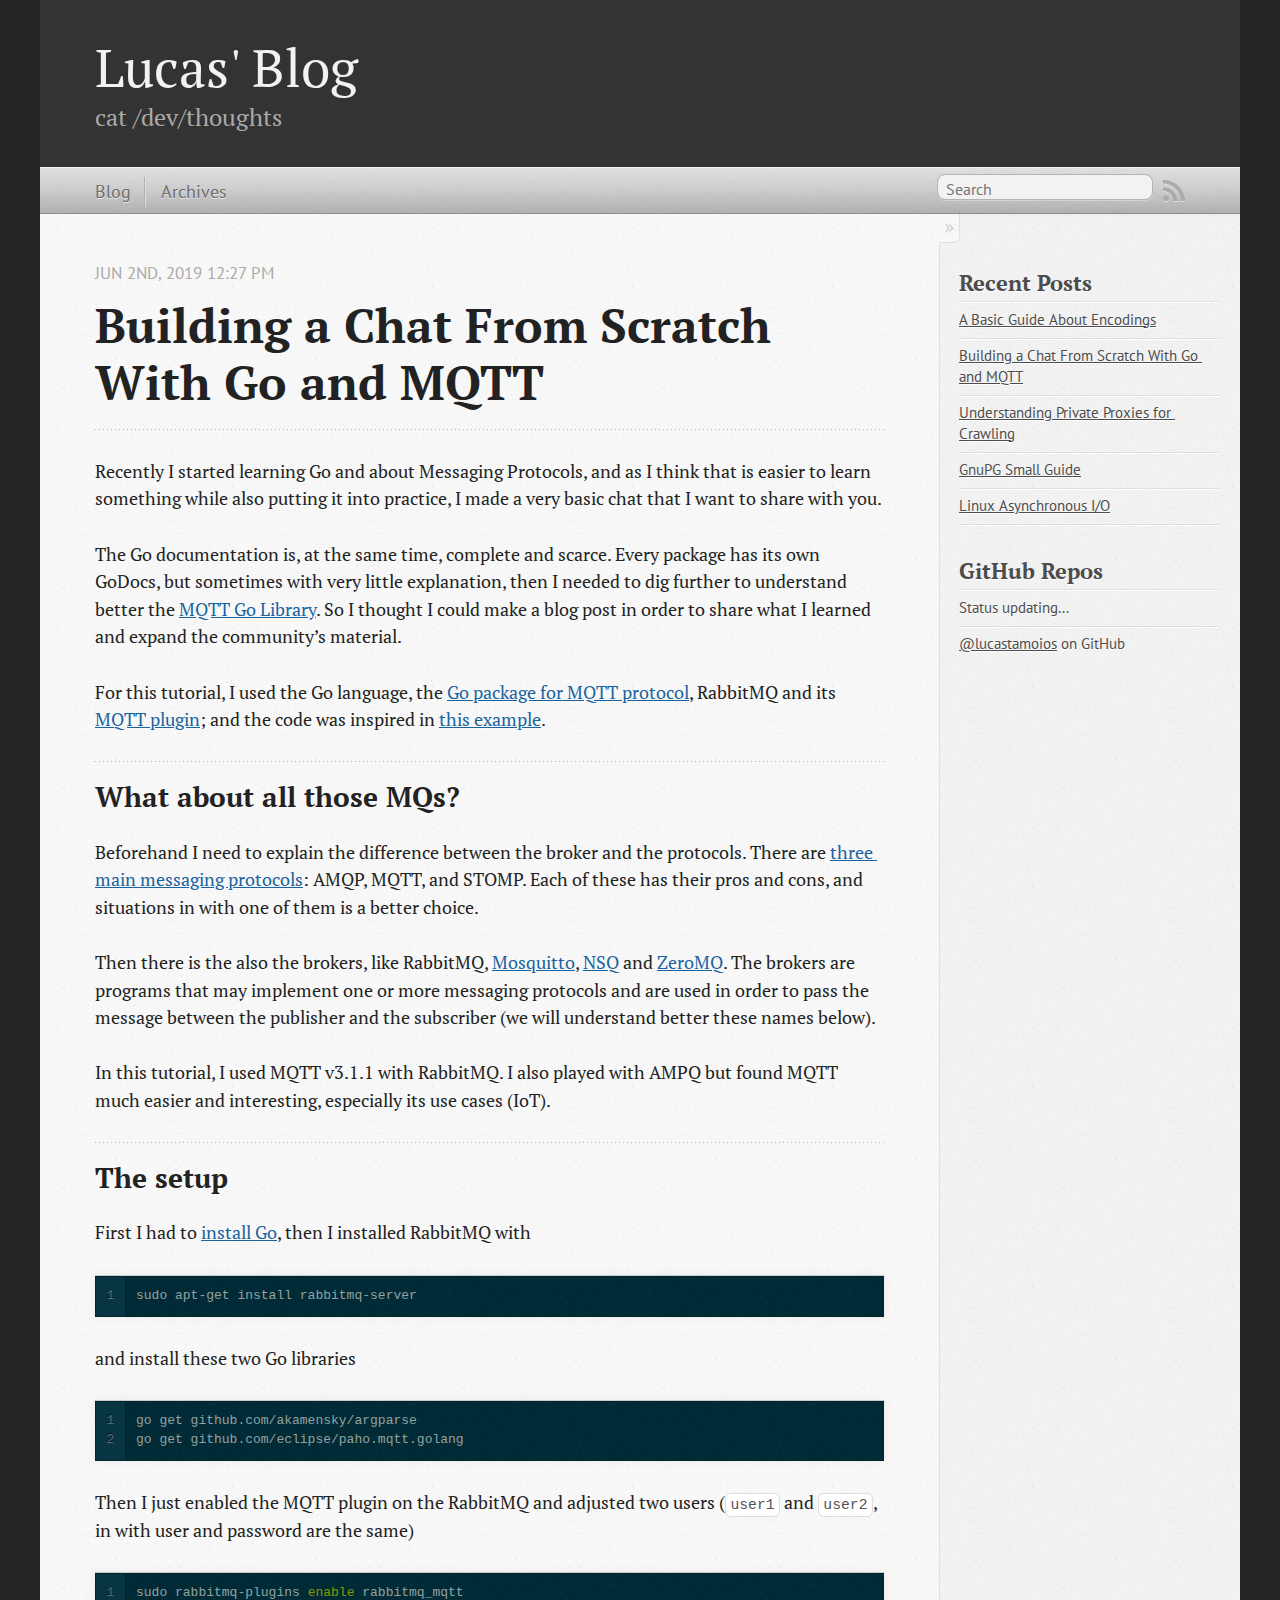
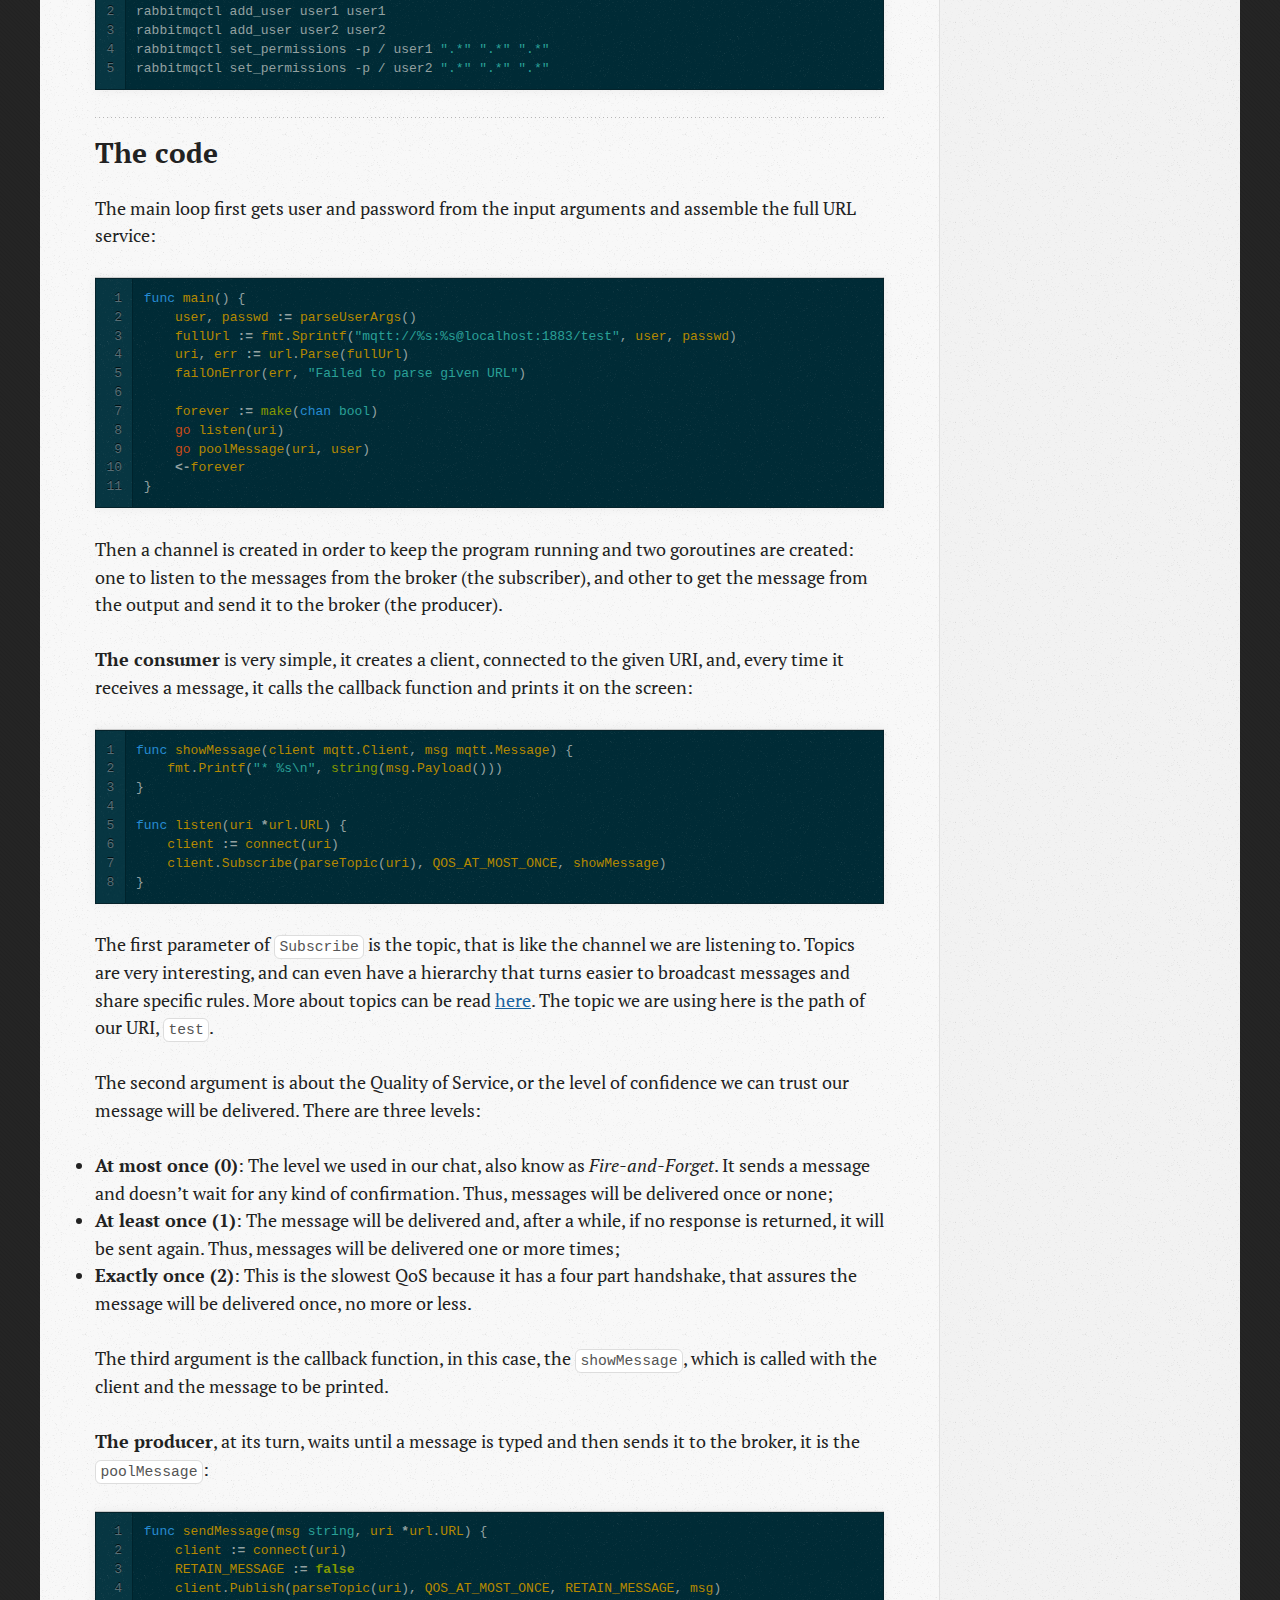
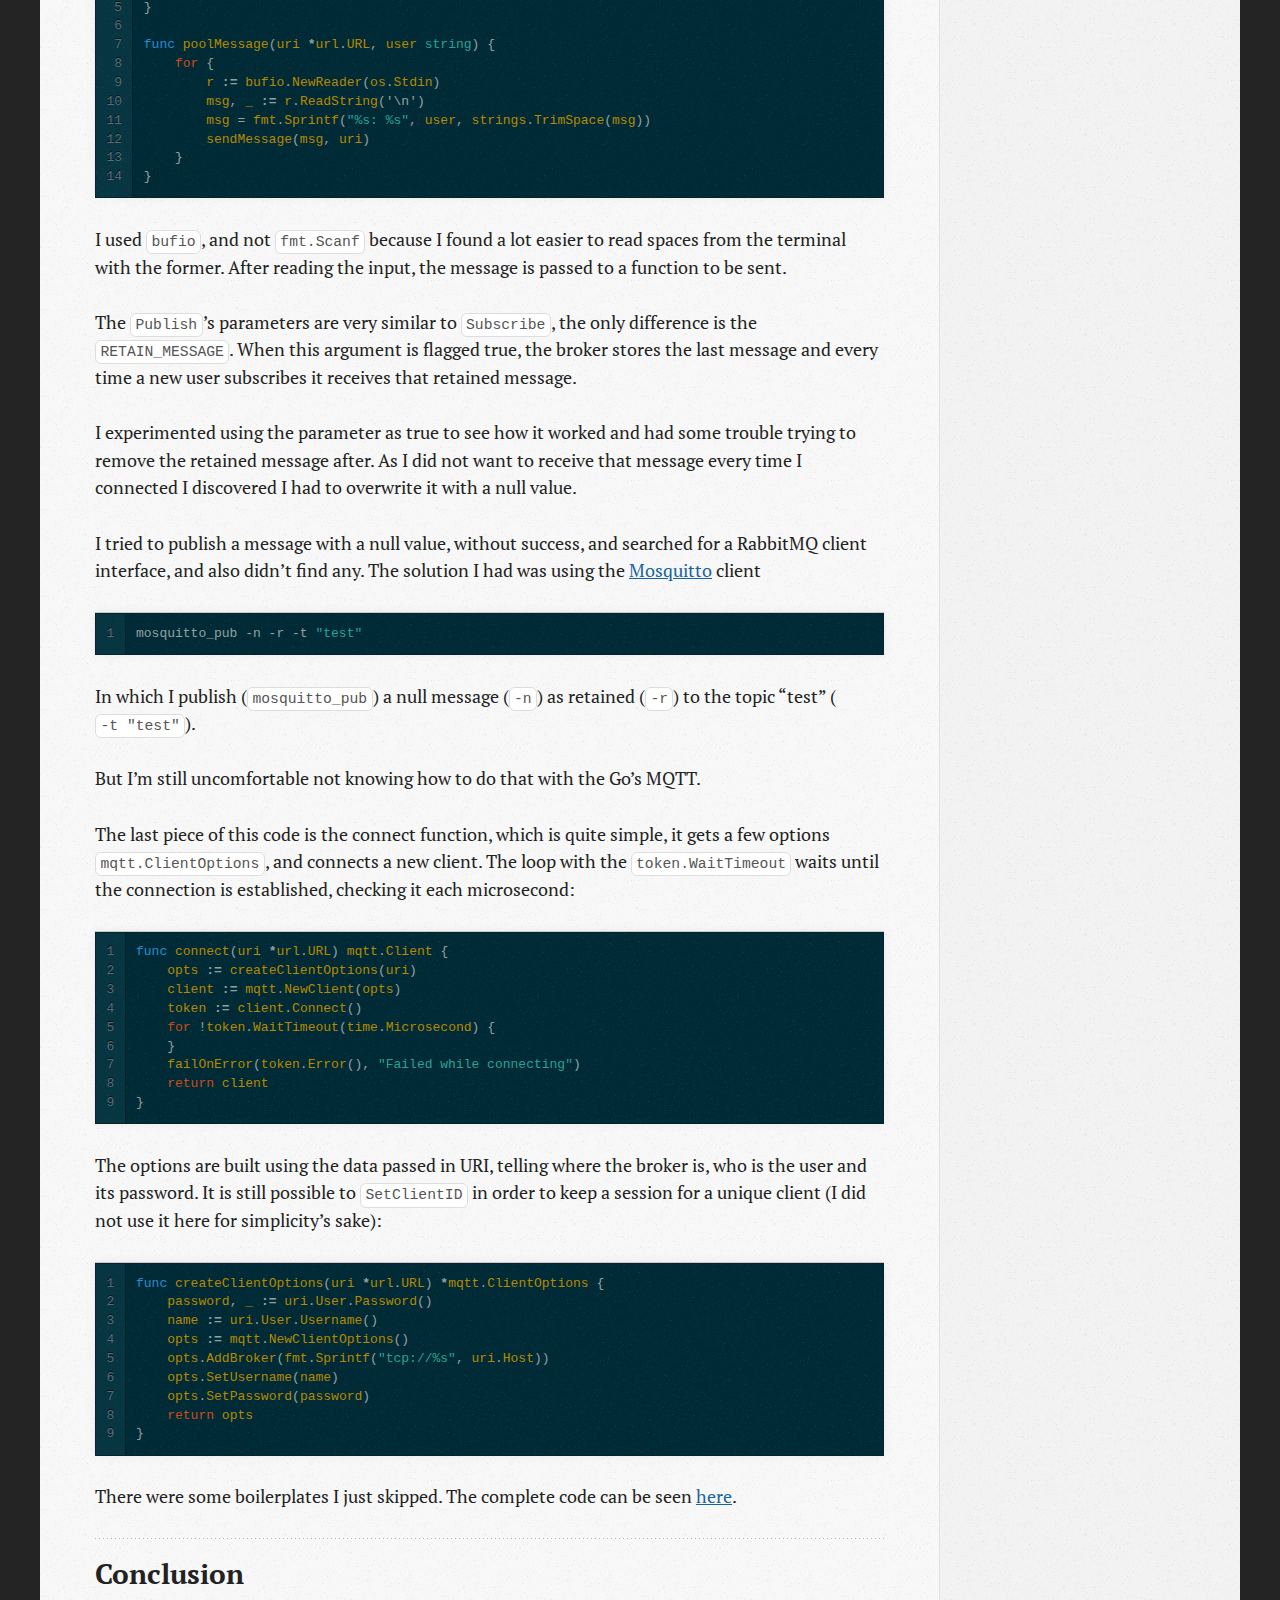
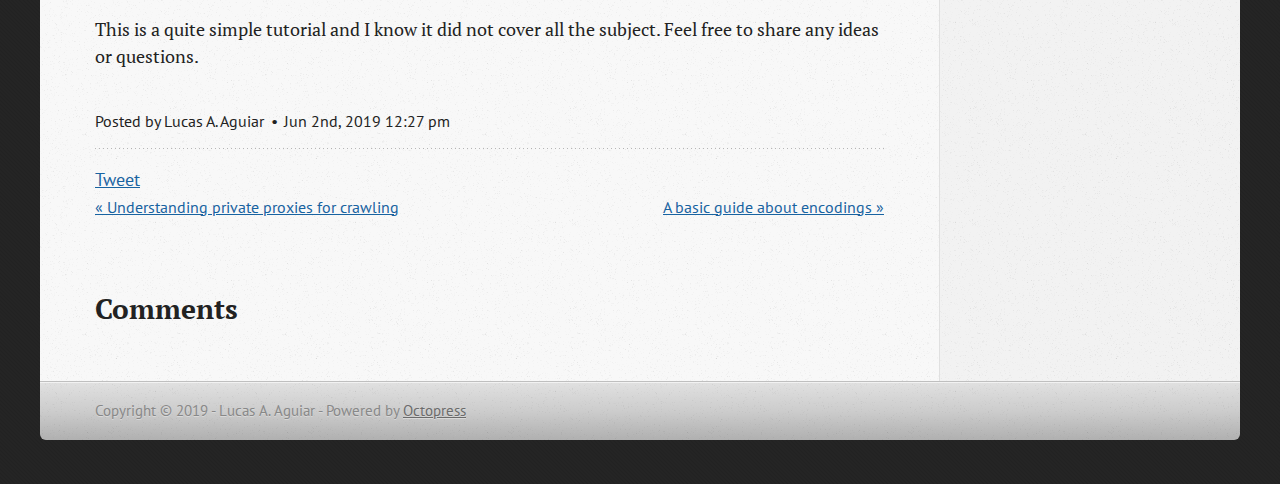
<file: blog/2019/06/02/building-a-chat-from-scratch-with-go-and-mqtt/index.html>
<!DOCTYPE html>
<!--[if IEMobile 7 ]><html class="no-js iem7"><![endif]-->
<!--[if lt IE 9]><html class="no-js lte-ie8"><![endif]-->
<!--[if (gt IE 8)|(gt IEMobile 7)|!(IEMobile)|!(IE)]><!--><html class="no-js" lang="en"><!--<![endif]-->
<head>
  <meta charset="utf-8">
  <title>Building a Chat From Scratch With Go and MQTT - Lucas' Blog</title>
  <meta name="author" content="Lucas A. Aguiar">

  
  <meta name="description" content="Recently I started learning Go and about Messaging Protocols, and as I think that is easier to learn something while also putting it into practice, I &hellip;">
  

  <!-- http://t.co/dKP3o1e -->
  <meta name="HandheldFriendly" content="True">
  <meta name="MobileOptimized" content="320">
  <meta name="viewport" content="width=device-width, initial-scale=1">

  
  <link rel="canonical" href="http://lucastamoios.github.io/blog/2019/06/02/building-a-chat-from-scratch-with-go-and-mqtt/">
  <link href="/favicon.png" rel="icon">
  <link href="/stylesheets/screen.css" media="screen, projection" rel="stylesheet" type="text/css">
  <link href="/atom.xml" rel="alternate" title="Lucas' Blog" type="application/atom+xml">
  <script src="/javascripts/modernizr-2.0.js"></script>
  <script src="//ajax.googleapis.com/ajax/libs/jquery/1.9.1/jquery.min.js"></script>
  <script>!window.jQuery && document.write(unescape('%3Cscript src="/javascripts/libs/jquery.min.js"%3E%3C/script%3E'))</script>
  <script src="/javascripts/octopress.js" type="text/javascript"></script>
  <!--Fonts from Google"s Web font directory at http://google.com/webfonts -->
<link href="//fonts.googleapis.com/css?family=PT+Serif:regular,italic,bold,bolditalic" rel="stylesheet" type="text/css">
<link href="//fonts.googleapis.com/css?family=PT+Sans:regular,italic,bold,bolditalic" rel="stylesheet" type="text/css">

  

</head>

<body   >
  <header role="banner"><hgroup>
  <h1><a href="/">Lucas' Blog</a></h1>
  
    <h2>cat /dev/thoughts</h2>
  
</hgroup>

</header>
  <nav role="navigation"><ul class="subscription" data-subscription="rss">
  <li><a href="/atom.xml" rel="subscribe-rss" title="subscribe via RSS">RSS</a></li>
  
</ul>
  
<form action="https://www.google.com/search" method="get">
  <fieldset role="search">
    <input type="hidden" name="sitesearch" value="lucastamoios.github.io">
    <input class="search" type="text" name="q" results="0" placeholder="Search"/>
  </fieldset>
</form>
  
<ul class="main-navigation">
  <li><a href="/">Blog</a></li>
  <li><a href="/blog/archives">Archives</a></li>
</ul>

</nav>
  <div id="main">
    <div id="content">
      <div>
<article class="hentry" role="article">
  
  <header>
    
      <h1 class="entry-title">Building a Chat From Scratch With Go and MQTT</h1>
    
    
      <p class="meta">
        




<time class='entry-date' datetime='2019-06-02T12:27:12-03:00'><span class='date'><span class='date-month'>Jun</span> <span class='date-day'>2</span><span class='date-suffix'>nd</span>, <span class='date-year'>2019</span></span> <span class='time'>12:27 pm</span></time>
        
      </p>
    
  </header>


<div class="entry-content"><p>Recently I started learning Go and about Messaging Protocols, and as I think that is easier to learn something while also putting it into practice, I made a very basic chat that I want to share with you.</p>

<p>The Go documentation is, at the same time, complete and scarce. Every package has its own GoDocs, but sometimes with very little explanation, then I needed to dig further to understand better the <a href="https://godoc.org/github.com/eclipse/paho.mqtt.golang">MQTT Go Library</a>. So I thought I could make a blog post in order to share what I learned and expand the community&rsquo;s material.</p>

<p>For this tutorial, I used the Go language, the <a href="https://github.com/eclipse/paho.mqtt.python">Go package for MQTT protocol</a>, RabbitMQ and its <a href="https://rabbitmq.com/mqtt.html">MQTT plugin</a>; and the code was inspired in <a href="https://www.cloudmqtt.com/docs/go.html">this example</a>.</p>

<h2>What about all those MQs?</h2>

<p>Beforehand I need to explain the difference between the broker and the protocols. There are <a href="https://blogs.vmware.com/vfabric/2013/02/choosing-your-messaging-protocol-amqp-mqtt-or-stomp.html">three main messaging protocols</a>: AMQP, MQTT, and STOMP. Each of these has their pros and cons, and situations in with one of them is a better choice.</p>

<p>Then there is the also the brokers, like RabbitMQ, <a href="https://mosquitto.org/">Mosquitto</a>, <a href="https://nsq.io/">NSQ</a> and <a href="http://zeromq.org/">ZeroMQ</a>. The brokers are programs that may implement one or more messaging protocols and are used in order to pass the message between the publisher and the subscriber (we will understand better these names below).</p>

<p>In this tutorial, I used MQTT v3.1.1 with RabbitMQ. I also played with AMPQ but found MQTT much easier and interesting, especially its use cases (IoT).</p>

<h2>The setup</h2>

<p>First I had to <a href="https://golang.org/doc/install">install Go</a>, then I installed RabbitMQ with</p>

<figure class='code'><figcaption><span></span></figcaption><div class="highlight"><table><tr><td class="gutter"><pre class="line-numbers"><span class='line-number'>1</span>
</pre></td><td class='code'><pre><code class='bash'><span class='line'>sudo apt-get install rabbitmq-server
</span></code></pre></td></tr></table></div></figure>


<p>and install these two Go libraries</p>

<figure class='code'><figcaption><span></span></figcaption><div class="highlight"><table><tr><td class="gutter"><pre class="line-numbers"><span class='line-number'>1</span>
<span class='line-number'>2</span>
</pre></td><td class='code'><pre><code class='bash'><span class='line'>go get github.com/akamensky/argparse
</span><span class='line'>go get github.com/eclipse/paho.mqtt.golang
</span></code></pre></td></tr></table></div></figure>


<p>Then I just enabled the MQTT plugin on the RabbitMQ and adjusted two users (<code>user1</code> and <code>user2</code>, in with user and password are the same)</p>

<figure class='code'><figcaption><span></span></figcaption><div class="highlight"><table><tr><td class="gutter"><pre class="line-numbers"><span class='line-number'>1</span>
<span class='line-number'>2</span>
<span class='line-number'>3</span>
<span class='line-number'>4</span>
<span class='line-number'>5</span>
</pre></td><td class='code'><pre><code class='bash'><span class='line'>sudo rabbitmq-plugins <span class="nb">enable </span>rabbitmq_mqtt
</span><span class='line'>rabbitmqctl add_user user1 user1
</span><span class='line'>rabbitmqctl add_user user2 user2
</span><span class='line'>rabbitmqctl set_permissions -p / user1 <span class="s2">&quot;.*&quot;</span> <span class="s2">&quot;.*&quot;</span> <span class="s2">&quot;.*&quot;</span>
</span><span class='line'>rabbitmqctl set_permissions -p / user2 <span class="s2">&quot;.*&quot;</span> <span class="s2">&quot;.*&quot;</span> <span class="s2">&quot;.*&quot;</span>
</span></code></pre></td></tr></table></div></figure>


<h2>The code</h2>

<p>The main loop first gets user and password from the input arguments and assemble the full URL service:</p>

<figure class='code'><figcaption><span></span></figcaption><div class="highlight"><table><tr><td class="gutter"><pre class="line-numbers"><span class='line-number'>1</span>
<span class='line-number'>2</span>
<span class='line-number'>3</span>
<span class='line-number'>4</span>
<span class='line-number'>5</span>
<span class='line-number'>6</span>
<span class='line-number'>7</span>
<span class='line-number'>8</span>
<span class='line-number'>9</span>
<span class='line-number'>10</span>
<span class='line-number'>11</span>
</pre></td><td class='code'><pre><code class='go'><span class='line'><span class="kd">func</span> <span class="nx">main</span><span class="p">()</span> <span class="p">{</span>
</span><span class='line'>    <span class="nx">user</span><span class="p">,</span> <span class="nx">passwd</span> <span class="o">:=</span> <span class="nx">parseUserArgs</span><span class="p">()</span>
</span><span class='line'>    <span class="nx">fullUrl</span> <span class="o">:=</span> <span class="nx">fmt</span><span class="p">.</span><span class="nx">Sprintf</span><span class="p">(</span><span class="s">&quot;mqtt://%s:%s@localhost:1883/test&quot;</span><span class="p">,</span> <span class="nx">user</span><span class="p">,</span> <span class="nx">passwd</span><span class="p">)</span>
</span><span class='line'>    <span class="nx">uri</span><span class="p">,</span> <span class="nx">err</span> <span class="o">:=</span> <span class="nx">url</span><span class="p">.</span><span class="nx">Parse</span><span class="p">(</span><span class="nx">fullUrl</span><span class="p">)</span>
</span><span class='line'>    <span class="nx">failOnError</span><span class="p">(</span><span class="nx">err</span><span class="p">,</span> <span class="s">&quot;Failed to parse given URL&quot;</span><span class="p">)</span>
</span><span class='line'>
</span><span class='line'>    <span class="nx">forever</span> <span class="o">:=</span> <span class="nb">make</span><span class="p">(</span><span class="kd">chan</span> <span class="kt">bool</span><span class="p">)</span>
</span><span class='line'>    <span class="k">go</span> <span class="nx">listen</span><span class="p">(</span><span class="nx">uri</span><span class="p">)</span>
</span><span class='line'>    <span class="k">go</span> <span class="nx">poolMessage</span><span class="p">(</span><span class="nx">uri</span><span class="p">,</span> <span class="nx">user</span><span class="p">)</span>
</span><span class='line'>    <span class="o">&lt;-</span><span class="nx">forever</span>
</span><span class='line'><span class="p">}</span>
</span></code></pre></td></tr></table></div></figure>


<p>Then a channel is created in order to keep the program running and two goroutines are created: one to listen to the messages from the broker (the subscriber), and other to get the message from the output and send it to the broker (the producer).</p>

<p><strong>The consumer</strong> is very simple, it creates a client, connected to the given URI, and, every time it receives a message, it calls the callback function and prints it on the screen:</p>

<figure class='code'><figcaption><span></span></figcaption><div class="highlight"><table><tr><td class="gutter"><pre class="line-numbers"><span class='line-number'>1</span>
<span class='line-number'>2</span>
<span class='line-number'>3</span>
<span class='line-number'>4</span>
<span class='line-number'>5</span>
<span class='line-number'>6</span>
<span class='line-number'>7</span>
<span class='line-number'>8</span>
</pre></td><td class='code'><pre><code class='go'><span class='line'><span class="kd">func</span> <span class="nx">showMessage</span><span class="p">(</span><span class="nx">client</span> <span class="nx">mqtt</span><span class="p">.</span><span class="nx">Client</span><span class="p">,</span> <span class="nx">msg</span> <span class="nx">mqtt</span><span class="p">.</span><span class="nx">Message</span><span class="p">)</span> <span class="p">{</span>
</span><span class='line'>    <span class="nx">fmt</span><span class="p">.</span><span class="nx">Printf</span><span class="p">(</span><span class="s">&quot;* %s\n&quot;</span><span class="p">,</span> <span class="nb">string</span><span class="p">(</span><span class="nx">msg</span><span class="p">.</span><span class="nx">Payload</span><span class="p">()))</span>
</span><span class='line'><span class="p">}</span>
</span><span class='line'>
</span><span class='line'><span class="kd">func</span> <span class="nx">listen</span><span class="p">(</span><span class="nx">uri</span> <span class="o">*</span><span class="nx">url</span><span class="p">.</span><span class="nx">URL</span><span class="p">)</span> <span class="p">{</span>
</span><span class='line'>    <span class="nx">client</span> <span class="o">:=</span> <span class="nx">connect</span><span class="p">(</span><span class="nx">uri</span><span class="p">)</span>
</span><span class='line'>    <span class="nx">client</span><span class="p">.</span><span class="nx">Subscribe</span><span class="p">(</span><span class="nx">parseTopic</span><span class="p">(</span><span class="nx">uri</span><span class="p">),</span> <span class="nx">QOS_AT_MOST_ONCE</span><span class="p">,</span> <span class="nx">showMessage</span><span class="p">)</span>
</span><span class='line'><span class="p">}</span>
</span></code></pre></td></tr></table></div></figure>


<p>The first parameter of <code>Subscribe</code> is the topic, that is like the channel we are listening to. Topics are very interesting, and can even have a hierarchy that turns easier to broadcast messages and share specific rules. More about topics can be read <a href="https://www.hivemq.com/blog/mqtt-essentials-part-5-mqtt-topics-best-practices/">here</a>. The topic we are using here is the path of our URI, <code>test</code>.</p>

<p>The second argument is about the Quality of Service, or the level of confidence we can trust our message will be delivered. There are three levels:</p>

<ul>
<li><strong>At most once (0)</strong>: The level we used in our chat, also know as <em>Fire-and-Forget</em>. It sends a message and doesn&rsquo;t wait for any kind of confirmation. Thus, messages will be delivered once or none;</li>
<li><strong>At least once (1)</strong>: The message will be delivered and, after a while, if no response is returned, it will be sent again. Thus, messages will be delivered one or more times;</li>
<li><strong>Exactly once (2)</strong>: This is the slowest QoS because it has a four part handshake, that assures the message will be delivered once, no more or less.</li>
</ul>


<p>The third argument is the callback function, in this case, the <code>showMessage</code>, which is called with the client and the message to be printed.</p>

<p><strong>The producer</strong>, at its turn, waits until a message is typed and then sends it to the broker, it is the <code>poolMessage</code>:</p>

<figure class='code'><figcaption><span></span></figcaption><div class="highlight"><table><tr><td class="gutter"><pre class="line-numbers"><span class='line-number'>1</span>
<span class='line-number'>2</span>
<span class='line-number'>3</span>
<span class='line-number'>4</span>
<span class='line-number'>5</span>
<span class='line-number'>6</span>
<span class='line-number'>7</span>
<span class='line-number'>8</span>
<span class='line-number'>9</span>
<span class='line-number'>10</span>
<span class='line-number'>11</span>
<span class='line-number'>12</span>
<span class='line-number'>13</span>
<span class='line-number'>14</span>
</pre></td><td class='code'><pre><code class='go'><span class='line'><span class="kd">func</span> <span class="nx">sendMessage</span><span class="p">(</span><span class="nx">msg</span> <span class="kt">string</span><span class="p">,</span> <span class="nx">uri</span> <span class="o">*</span><span class="nx">url</span><span class="p">.</span><span class="nx">URL</span><span class="p">)</span> <span class="p">{</span>
</span><span class='line'>    <span class="nx">client</span> <span class="o">:=</span> <span class="nx">connect</span><span class="p">(</span><span class="nx">uri</span><span class="p">)</span>
</span><span class='line'>    <span class="nx">RETAIN_MESSAGE</span> <span class="o">:=</span> <span class="kc">false</span>
</span><span class='line'>    <span class="nx">client</span><span class="p">.</span><span class="nx">Publish</span><span class="p">(</span><span class="nx">parseTopic</span><span class="p">(</span><span class="nx">uri</span><span class="p">),</span> <span class="nx">QOS_AT_MOST_ONCE</span><span class="p">,</span> <span class="nx">RETAIN_MESSAGE</span><span class="p">,</span> <span class="nx">msg</span><span class="p">)</span>
</span><span class='line'><span class="p">}</span>
</span><span class='line'>
</span><span class='line'><span class="kd">func</span> <span class="nx">poolMessage</span><span class="p">(</span><span class="nx">uri</span> <span class="o">*</span><span class="nx">url</span><span class="p">.</span><span class="nx">URL</span><span class="p">,</span> <span class="nx">user</span> <span class="kt">string</span><span class="p">)</span> <span class="p">{</span>
</span><span class='line'>    <span class="k">for</span> <span class="p">{</span>
</span><span class='line'>        <span class="nx">r</span> <span class="o">:=</span> <span class="nx">bufio</span><span class="p">.</span><span class="nx">NewReader</span><span class="p">(</span><span class="nx">os</span><span class="p">.</span><span class="nx">Stdin</span><span class="p">)</span>
</span><span class='line'>        <span class="nx">msg</span><span class="p">,</span> <span class="nx">_</span> <span class="o">:=</span> <span class="nx">r</span><span class="p">.</span><span class="nx">ReadString</span><span class="p">(</span><span class="sc">&#39;\n&#39;</span><span class="p">)</span>
</span><span class='line'>        <span class="nx">msg</span> <span class="p">=</span> <span class="nx">fmt</span><span class="p">.</span><span class="nx">Sprintf</span><span class="p">(</span><span class="s">&quot;%s: %s&quot;</span><span class="p">,</span> <span class="nx">user</span><span class="p">,</span> <span class="nx">strings</span><span class="p">.</span><span class="nx">TrimSpace</span><span class="p">(</span><span class="nx">msg</span><span class="p">))</span>
</span><span class='line'>        <span class="nx">sendMessage</span><span class="p">(</span><span class="nx">msg</span><span class="p">,</span> <span class="nx">uri</span><span class="p">)</span>
</span><span class='line'>    <span class="p">}</span>
</span><span class='line'><span class="p">}</span>
</span></code></pre></td></tr></table></div></figure>


<p>I used <code>bufio</code>, and not <code>fmt.Scanf</code> because I found a lot easier to read spaces from the terminal with the former. After reading the input, the message is passed to a function to be sent.</p>

<p>The <code>Publish</code>&rsquo;s parameters are very similar to <code>Subscribe</code>, the only difference is the <code>RETAIN_MESSAGE</code>. When this argument is flagged true, the broker stores the last message and every time a new user subscribes it receives that retained message.</p>

<p>I experimented using the parameter as true to see how it worked and had some trouble trying to remove the retained message after. As I did not want to receive that message every time I connected I discovered I had to overwrite it with a null value.</p>

<p>I tried to publish a message with a null value, without success, and searched for a RabbitMQ client interface, and also didn&rsquo;t find any. The solution I had was using the <a href="https://mosquitto.org/">Mosquitto</a> client</p>

<figure class='code'><figcaption><span></span></figcaption><div class="highlight"><table><tr><td class="gutter"><pre class="line-numbers"><span class='line-number'>1</span>
</pre></td><td class='code'><pre><code class='bash'><span class='line'>mosquitto_pub -n -r -t <span class="s2">&quot;test&quot;</span>
</span></code></pre></td></tr></table></div></figure>


<p>In which I publish (<code>mosquitto_pub</code>) a null message (<code>-n</code>) as retained (<code>-r</code>) to the topic &ldquo;test&rdquo; (<code>-t "test"</code>).</p>

<p>But I&rsquo;m still uncomfortable not knowing how to do that with the Go&rsquo;s MQTT.</p>

<p>The last piece of this code is the connect function, which is quite simple, it gets a few options <code>mqtt.ClientOptions</code>, and connects a new client. The loop with the <code>token.WaitTimeout</code> waits until the connection is established, checking it each microsecond:</p>

<figure class='code'><figcaption><span></span></figcaption><div class="highlight"><table><tr><td class="gutter"><pre class="line-numbers"><span class='line-number'>1</span>
<span class='line-number'>2</span>
<span class='line-number'>3</span>
<span class='line-number'>4</span>
<span class='line-number'>5</span>
<span class='line-number'>6</span>
<span class='line-number'>7</span>
<span class='line-number'>8</span>
<span class='line-number'>9</span>
</pre></td><td class='code'><pre><code class='go'><span class='line'><span class="kd">func</span> <span class="nx">connect</span><span class="p">(</span><span class="nx">uri</span> <span class="o">*</span><span class="nx">url</span><span class="p">.</span><span class="nx">URL</span><span class="p">)</span> <span class="nx">mqtt</span><span class="p">.</span><span class="nx">Client</span> <span class="p">{</span>
</span><span class='line'>    <span class="nx">opts</span> <span class="o">:=</span> <span class="nx">createClientOptions</span><span class="p">(</span><span class="nx">uri</span><span class="p">)</span>
</span><span class='line'>    <span class="nx">client</span> <span class="o">:=</span> <span class="nx">mqtt</span><span class="p">.</span><span class="nx">NewClient</span><span class="p">(</span><span class="nx">opts</span><span class="p">)</span>
</span><span class='line'>    <span class="nx">token</span> <span class="o">:=</span> <span class="nx">client</span><span class="p">.</span><span class="nx">Connect</span><span class="p">()</span>
</span><span class='line'>    <span class="k">for</span> <span class="p">!</span><span class="nx">token</span><span class="p">.</span><span class="nx">WaitTimeout</span><span class="p">(</span><span class="nx">time</span><span class="p">.</span><span class="nx">Microsecond</span><span class="p">)</span> <span class="p">{</span>
</span><span class='line'>    <span class="p">}</span>
</span><span class='line'>    <span class="nx">failOnError</span><span class="p">(</span><span class="nx">token</span><span class="p">.</span><span class="nx">Error</span><span class="p">(),</span> <span class="s">&quot;Failed while connecting&quot;</span><span class="p">)</span>
</span><span class='line'>    <span class="k">return</span> <span class="nx">client</span>
</span><span class='line'><span class="p">}</span>
</span></code></pre></td></tr></table></div></figure>


<p>The options are built using the data passed in URI, telling where the broker is, who is the user and its password. It is still possible to <code>SetClientID</code> in order to keep a session for a unique client (I did not use it here for simplicity&rsquo;s sake):</p>

<figure class='code'><figcaption><span></span></figcaption><div class="highlight"><table><tr><td class="gutter"><pre class="line-numbers"><span class='line-number'>1</span>
<span class='line-number'>2</span>
<span class='line-number'>3</span>
<span class='line-number'>4</span>
<span class='line-number'>5</span>
<span class='line-number'>6</span>
<span class='line-number'>7</span>
<span class='line-number'>8</span>
<span class='line-number'>9</span>
</pre></td><td class='code'><pre><code class='go'><span class='line'><span class="kd">func</span> <span class="nx">createClientOptions</span><span class="p">(</span><span class="nx">uri</span> <span class="o">*</span><span class="nx">url</span><span class="p">.</span><span class="nx">URL</span><span class="p">)</span> <span class="o">*</span><span class="nx">mqtt</span><span class="p">.</span><span class="nx">ClientOptions</span> <span class="p">{</span>
</span><span class='line'>    <span class="nx">password</span><span class="p">,</span> <span class="nx">_</span> <span class="o">:=</span> <span class="nx">uri</span><span class="p">.</span><span class="nx">User</span><span class="p">.</span><span class="nx">Password</span><span class="p">()</span>
</span><span class='line'>    <span class="nx">name</span> <span class="o">:=</span> <span class="nx">uri</span><span class="p">.</span><span class="nx">User</span><span class="p">.</span><span class="nx">Username</span><span class="p">()</span>
</span><span class='line'>    <span class="nx">opts</span> <span class="o">:=</span> <span class="nx">mqtt</span><span class="p">.</span><span class="nx">NewClientOptions</span><span class="p">()</span>
</span><span class='line'>    <span class="nx">opts</span><span class="p">.</span><span class="nx">AddBroker</span><span class="p">(</span><span class="nx">fmt</span><span class="p">.</span><span class="nx">Sprintf</span><span class="p">(</span><span class="s">&quot;tcp://%s&quot;</span><span class="p">,</span> <span class="nx">uri</span><span class="p">.</span><span class="nx">Host</span><span class="p">))</span>
</span><span class='line'>    <span class="nx">opts</span><span class="p">.</span><span class="nx">SetUsername</span><span class="p">(</span><span class="nx">name</span><span class="p">)</span>
</span><span class='line'>    <span class="nx">opts</span><span class="p">.</span><span class="nx">SetPassword</span><span class="p">(</span><span class="nx">password</span><span class="p">)</span>
</span><span class='line'>    <span class="k">return</span> <span class="nx">opts</span>
</span><span class='line'><span class="p">}</span>
</span></code></pre></td></tr></table></div></figure>


<p>There were some boilerplates I just skipped. The complete code can be seen <a href="https://gist.github.com/lucastamoios/d991322226107a7f8522bf26308b4906">here</a>.</p>

<h2>Conclusion</h2>

<p>This is a quite simple tutorial and I know it did not cover all the subject. Feel free to share any ideas or questions.</p>
</div>


  <footer>
    <p class="meta">
      
  

<span class="byline author vcard">Posted by <span class="fn">Lucas A. Aguiar</span></span>

      




<time class='entry-date' datetime='2019-06-02T12:27:12-03:00'><span class='date'><span class='date-month'>Jun</span> <span class='date-day'>2</span><span class='date-suffix'>nd</span>, <span class='date-year'>2019</span></span> <span class='time'>12:27 pm</span></time>
      


    </p>
    
      <div class="sharing">
  
  <a href="//twitter.com/share" class="twitter-share-button" data-url="http://lucastamoios.github.io/blog/2019/06/02/building-a-chat-from-scratch-with-go-and-mqtt/" data-via="" data-counturl="http://lucastamoios.github.io/blog/2019/06/02/building-a-chat-from-scratch-with-go-and-mqtt/" >Tweet</a>
  
  
  
</div>

    
    <p class="meta">
      
        <a class="basic-alignment left" href="/blog/2018/03/07/understanding-private-proxies-for-crawling/" title="Previous Post: Understanding private proxies for crawling">&laquo; Understanding private proxies for crawling</a>
      
      
        <a class="basic-alignment right" href="/blog/2019/06/30/a-basic-guide-about-encodings/" title="Next Post: A basic guide about encodings">A basic guide about encodings &raquo;</a>
      
    </p>
  </footer>
</article>

  <section>
    <h1>Comments</h1>
    <div id="disqus_thread" aria-live="polite"><noscript>Please enable JavaScript to view the <a href="http://disqus.com/?ref_noscript">comments powered by Disqus.</a></noscript>
</div>
  </section>

</div>

<aside class="sidebar">
  
    <section>
  <h1>Recent Posts</h1>
  <ul id="recent_posts">
    
      <li class="post">
        <a href="/blog/2019/06/30/a-basic-guide-about-encodings/">A Basic Guide About Encodings</a>
      </li>
    
      <li class="post">
        <a href="/blog/2019/06/02/building-a-chat-from-scratch-with-go-and-mqtt/">Building a Chat From Scratch With Go and MQTT</a>
      </li>
    
      <li class="post">
        <a href="/blog/2018/03/07/understanding-private-proxies-for-crawling/">Understanding Private Proxies for Crawling</a>
      </li>
    
      <li class="post">
        <a href="/blog/2017/06/20/gnupg-small-guide/">GnuPG Small Guide</a>
      </li>
    
      <li class="post">
        <a href="/blog/2017/05/30/linux-asynchronous-i-slash-o/">Linux Asynchronous I/O</a>
      </li>
    
  </ul>
</section>

<section>
  <h1>GitHub Repos</h1>
  <ul id="gh_repos">
    <li class="loading">Status updating...</li>
  </ul>
  
  <a href="https://github.com/lucastamoios">@lucastamoios</a> on GitHub
  
  <script type="text/javascript">
    $(document).ready(function(){
        if (!window.jXHR){
            var jxhr = document.createElement('script');
            jxhr.type = 'text/javascript';
            jxhr.src = '/javascripts/libs/jXHR.js';
            var s = document.getElementsByTagName('script')[0];
            s.parentNode.insertBefore(jxhr, s);
        }

        github.showRepos({
            user: 'lucastamoios',
            count: 0,
            skip_forks: true,
            target: '#gh_repos'
        });
    });
  </script>
  <script src="/javascripts/github.js" type="text/javascript"> </script>
</section>





  
</aside>


    </div>
  </div>
  <footer role="contentinfo"><p>
  Copyright &copy; 2019 - Lucas A. Aguiar -
  <span class="credit">Powered by <a href="http://octopress.org">Octopress</a></span>
</p>

</footer>
  

<script type="text/javascript">
      var disqus_shortname = 'lucastamoios';
      
        
        // var disqus_developer = 1;
        var disqus_identifier = 'http://lucastamoios.github.io/blog/2019/06/02/building-a-chat-from-scratch-with-go-and-mqtt/';
        var disqus_url = 'http://lucastamoios.github.io/blog/2019/06/02/building-a-chat-from-scratch-with-go-and-mqtt/';
        var disqus_script = 'embed.js';
      
    (function () {
      var dsq = document.createElement('script'); dsq.type = 'text/javascript'; dsq.async = true;
      dsq.src = '//' + disqus_shortname + '.disqus.com/' + disqus_script;
      (document.getElementsByTagName('head')[0] || document.getElementsByTagName('body')[0]).appendChild(dsq);
    }());
</script>







  <script type="text/javascript">
    (function(){
      var twitterWidgets = document.createElement('script');
      twitterWidgets.type = 'text/javascript';
      twitterWidgets.async = true;
      twitterWidgets.src = '//platform.twitter.com/widgets.js';
      document.getElementsByTagName('head')[0].appendChild(twitterWidgets);
    })();
  </script>





</body>
</html>
</file>
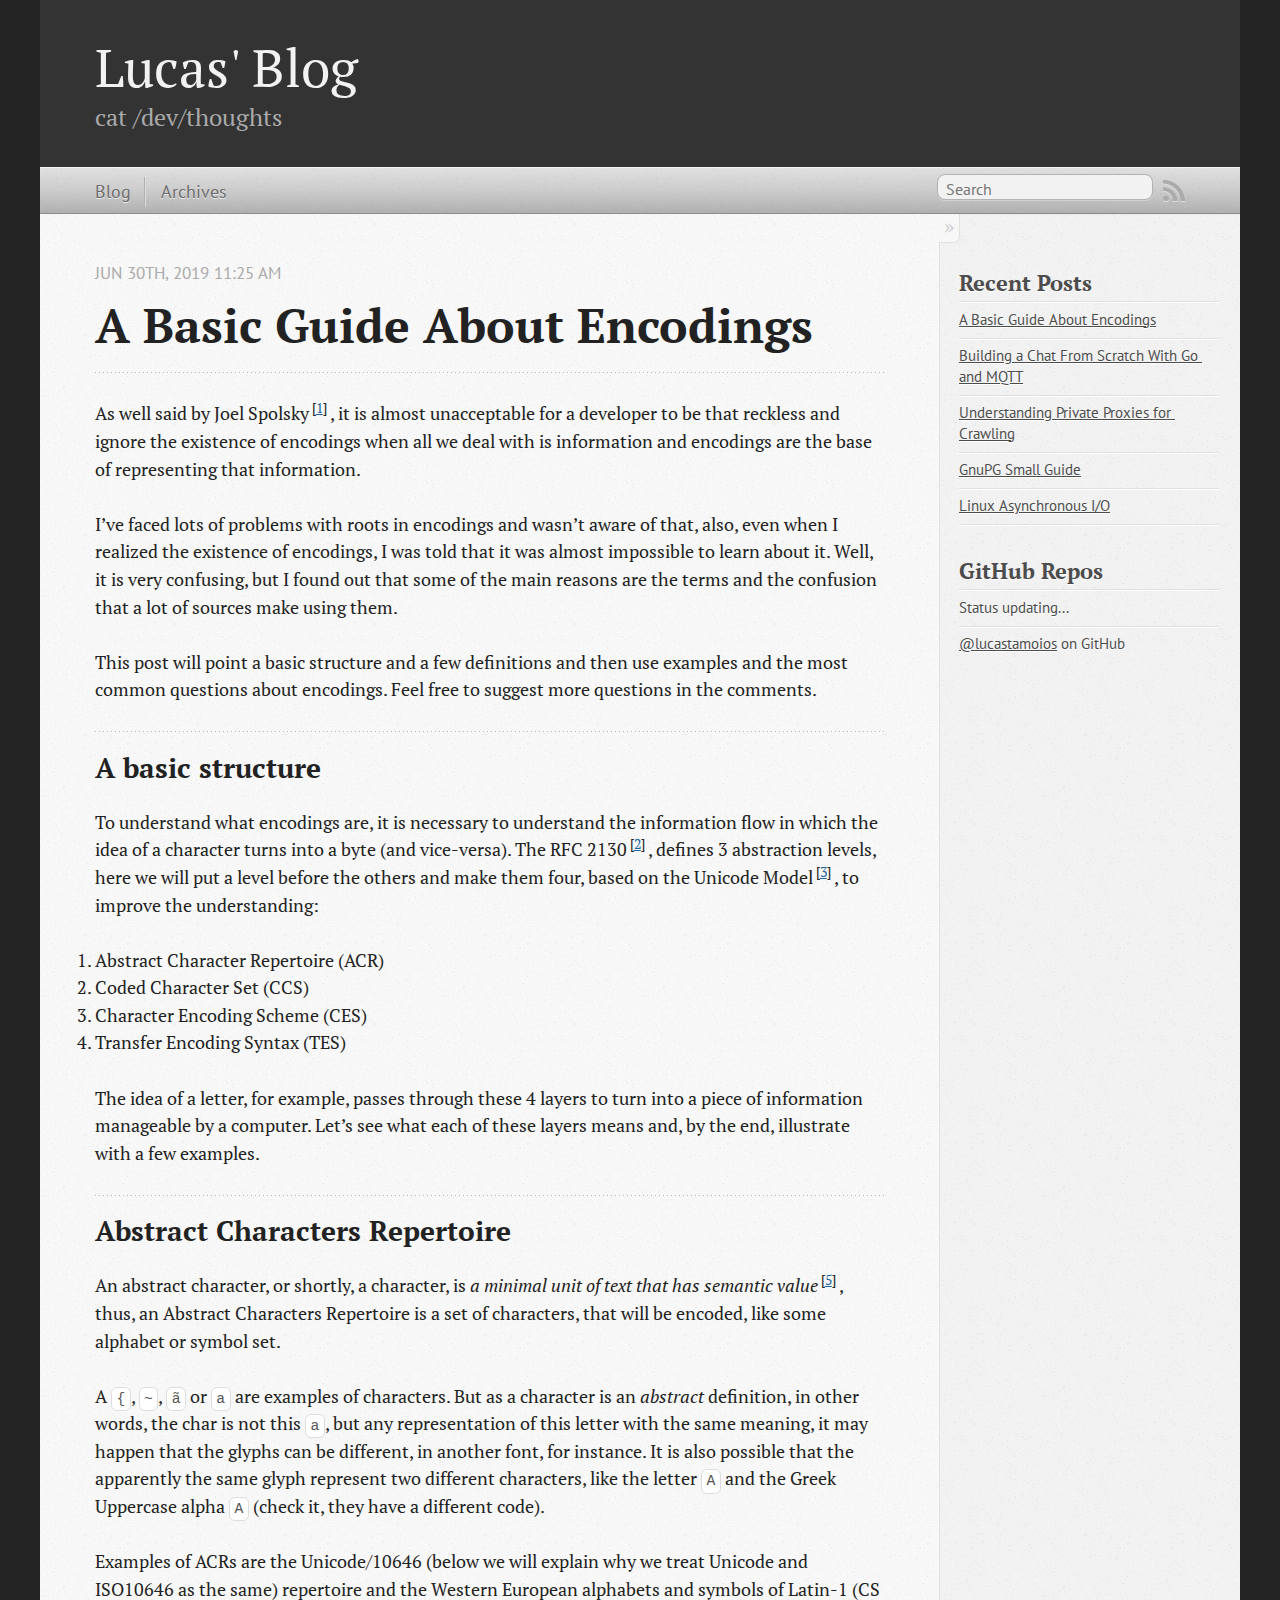
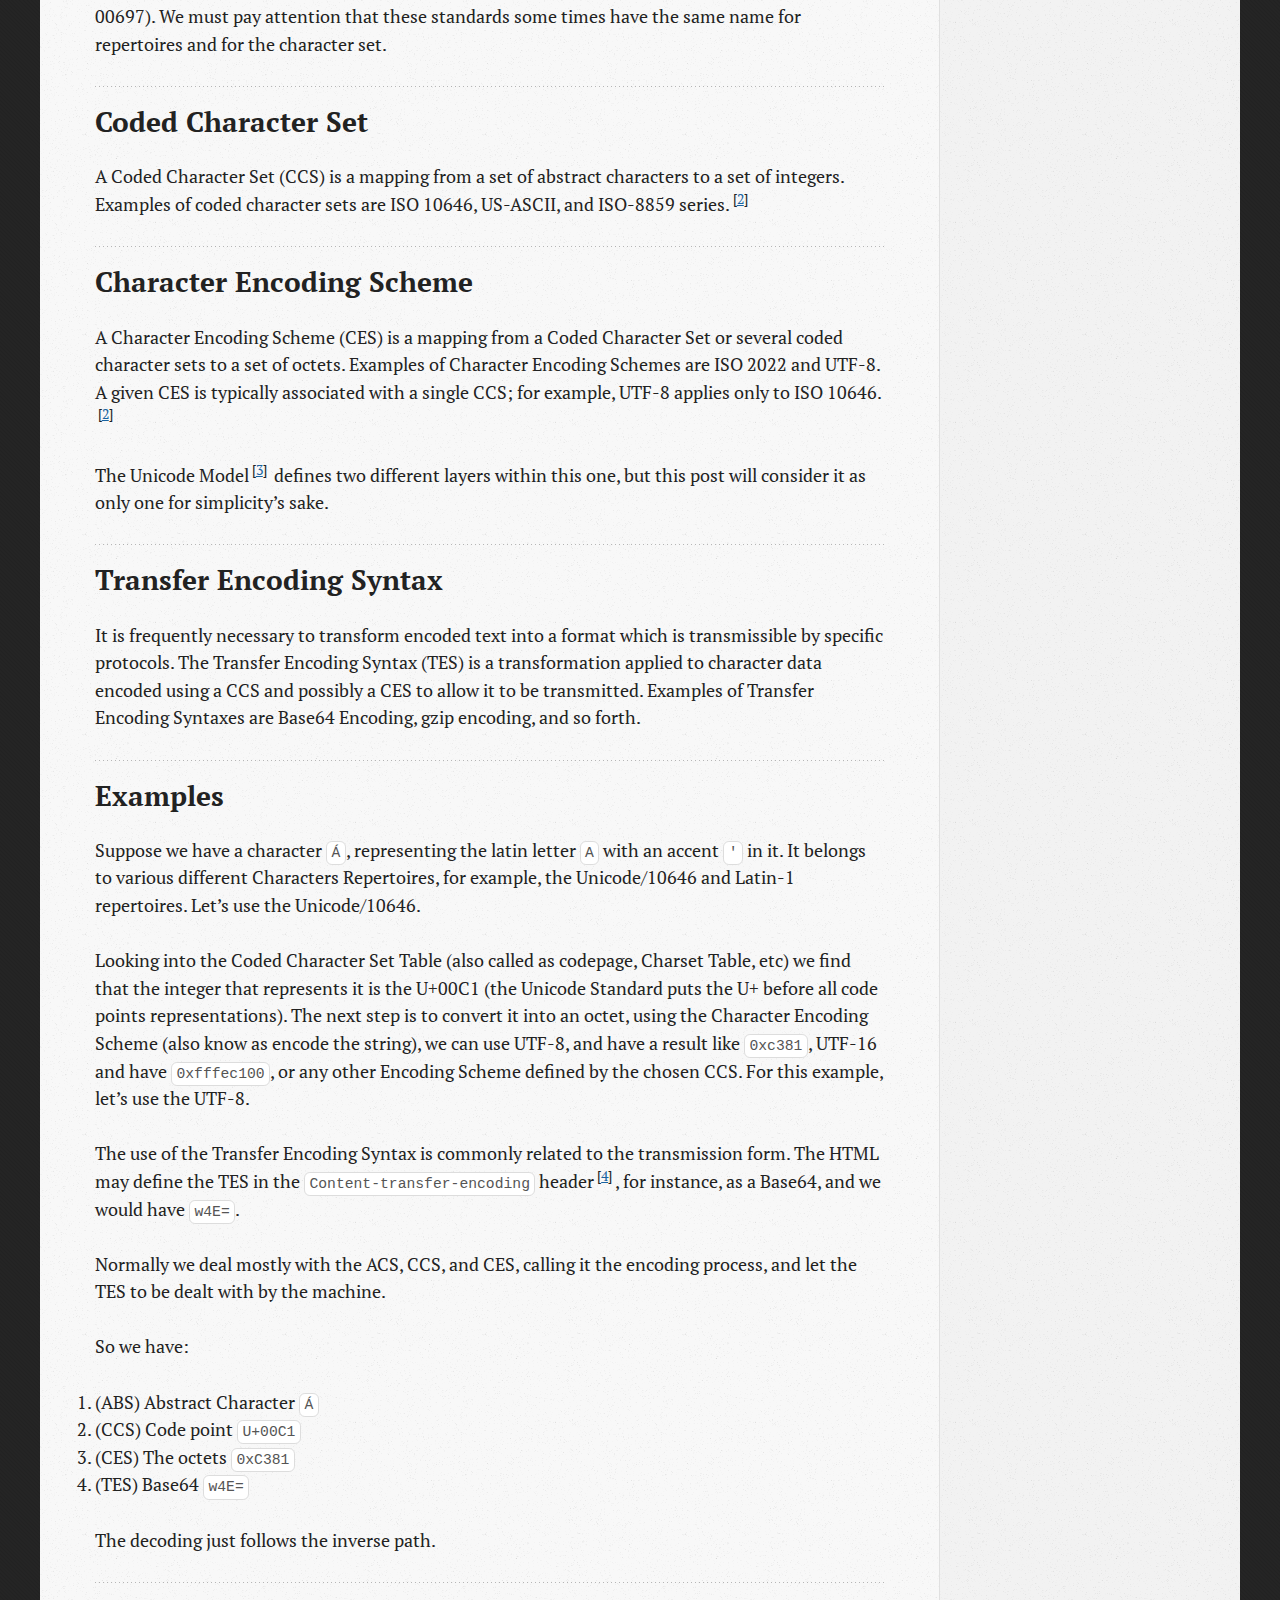
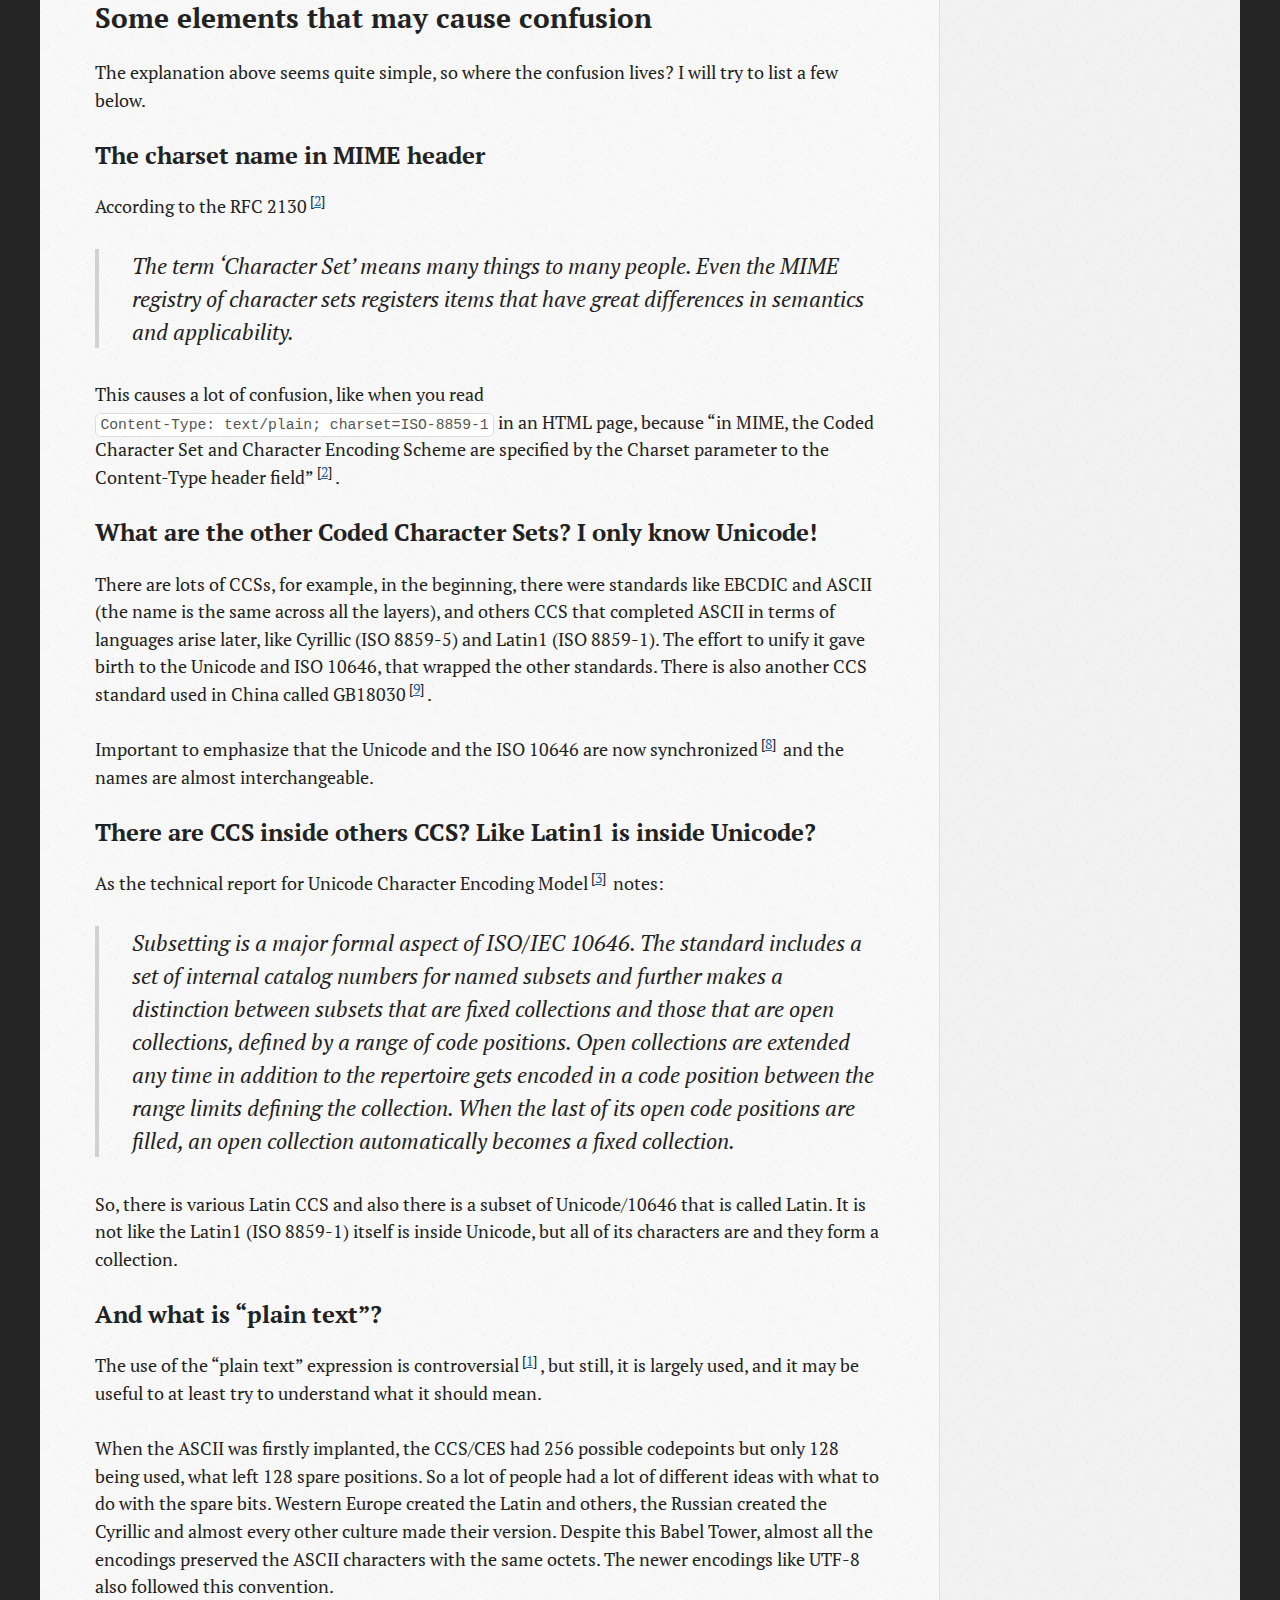
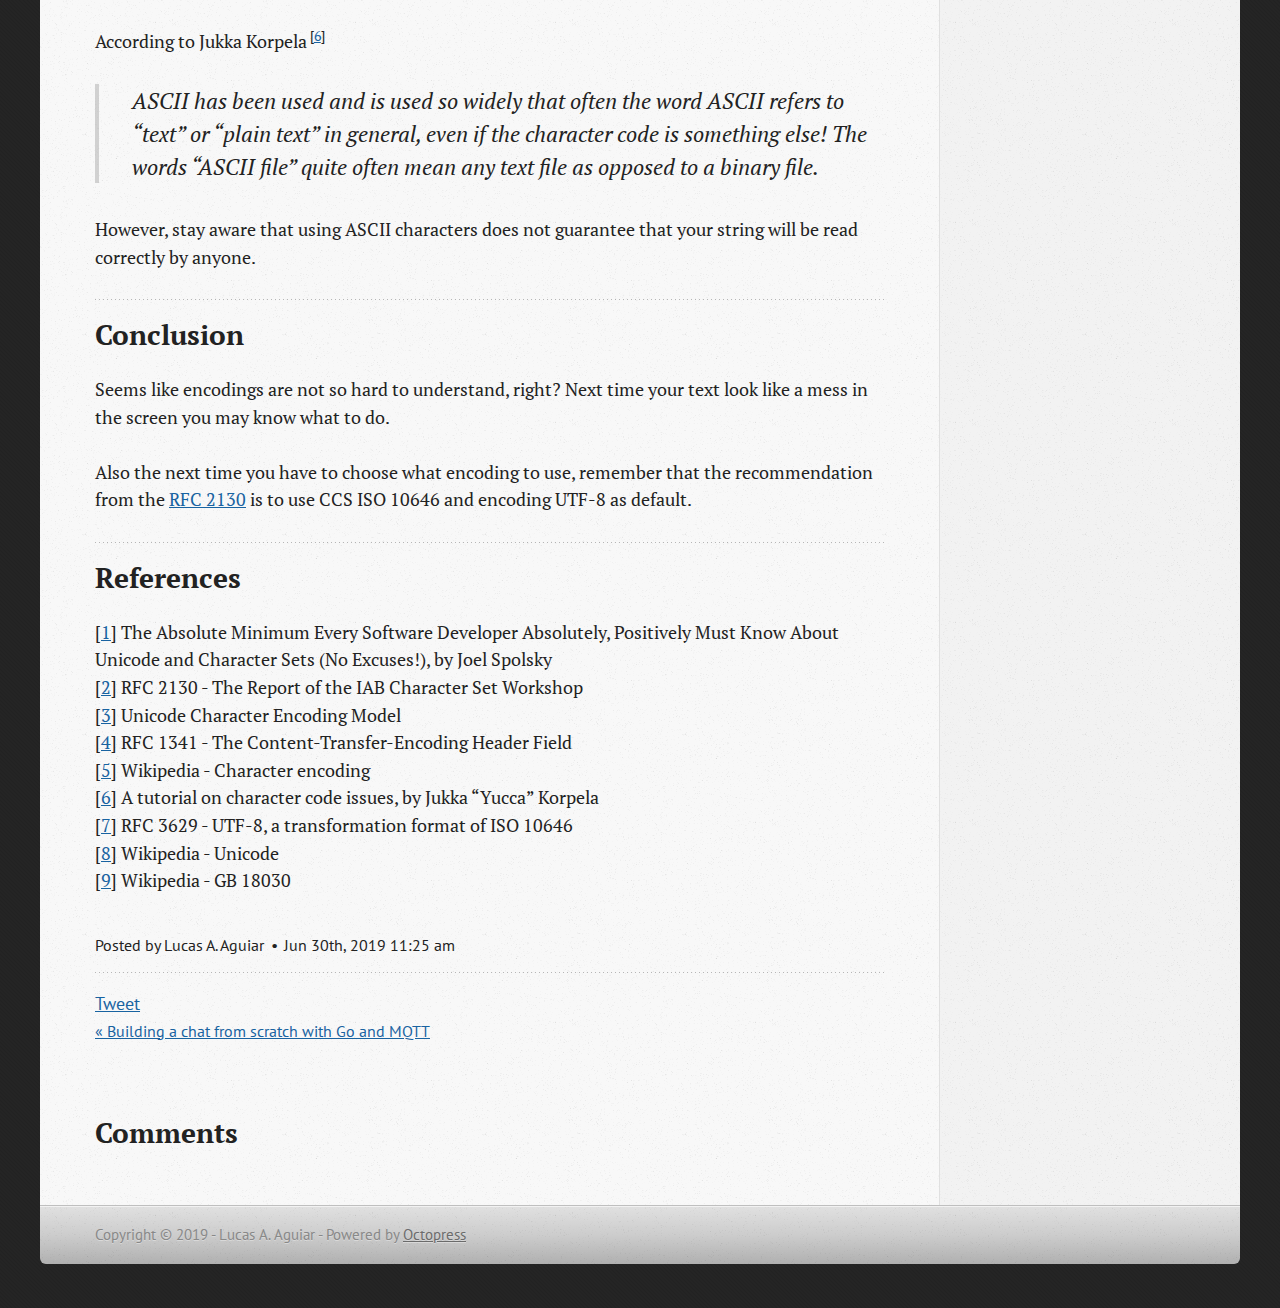
<file: blog/2019/06/30/a-basic-guide-about-encodings/index.html>
<!DOCTYPE html>
<!--[if IEMobile 7 ]><html class="no-js iem7"><![endif]-->
<!--[if lt IE 9]><html class="no-js lte-ie8"><![endif]-->
<!--[if (gt IE 8)|(gt IEMobile 7)|!(IEMobile)|!(IE)]><!--><html class="no-js" lang="en"><!--<![endif]-->
<head>
  <meta charset="utf-8">
  <title>A Basic Guide About Encodings - Lucas' Blog</title>
  <meta name="author" content="Lucas A. Aguiar">

  
  <meta name="description" content="As well said by Joel Spolsky[1], it is almost unacceptable for a developer to be that reckless and ignore the existence of encodings when all we deal &hellip;">
  

  <!-- http://t.co/dKP3o1e -->
  <meta name="HandheldFriendly" content="True">
  <meta name="MobileOptimized" content="320">
  <meta name="viewport" content="width=device-width, initial-scale=1">

  
  <link rel="canonical" href="http://lucastamoios.github.io/blog/2019/06/30/a-basic-guide-about-encodings/">
  <link href="/favicon.png" rel="icon">
  <link href="/stylesheets/screen.css" media="screen, projection" rel="stylesheet" type="text/css">
  <link href="/atom.xml" rel="alternate" title="Lucas' Blog" type="application/atom+xml">
  <script src="/javascripts/modernizr-2.0.js"></script>
  <script src="//ajax.googleapis.com/ajax/libs/jquery/1.9.1/jquery.min.js"></script>
  <script>!window.jQuery && document.write(unescape('%3Cscript src="/javascripts/libs/jquery.min.js"%3E%3C/script%3E'))</script>
  <script src="/javascripts/octopress.js" type="text/javascript"></script>
  <!--Fonts from Google"s Web font directory at http://google.com/webfonts -->
<link href="//fonts.googleapis.com/css?family=PT+Serif:regular,italic,bold,bolditalic" rel="stylesheet" type="text/css">
<link href="//fonts.googleapis.com/css?family=PT+Sans:regular,italic,bold,bolditalic" rel="stylesheet" type="text/css">

  

</head>

<body   >
  <header role="banner"><hgroup>
  <h1><a href="/">Lucas' Blog</a></h1>
  
    <h2>cat /dev/thoughts</h2>
  
</hgroup>

</header>
  <nav role="navigation"><ul class="subscription" data-subscription="rss">
  <li><a href="/atom.xml" rel="subscribe-rss" title="subscribe via RSS">RSS</a></li>
  
</ul>
  
<form action="https://www.google.com/search" method="get">
  <fieldset role="search">
    <input type="hidden" name="sitesearch" value="lucastamoios.github.io">
    <input class="search" type="text" name="q" results="0" placeholder="Search"/>
  </fieldset>
</form>
  
<ul class="main-navigation">
  <li><a href="/">Blog</a></li>
  <li><a href="/blog/archives">Archives</a></li>
</ul>

</nav>
  <div id="main">
    <div id="content">
      <div>
<article class="hentry" role="article">
  
  <header>
    
      <h1 class="entry-title">A Basic Guide About Encodings</h1>
    
    
      <p class="meta">
        




<time class='entry-date' datetime='2019-06-30T11:25:56-03:00'><span class='date'><span class='date-month'>Jun</span> <span class='date-day'>30</span><span class='date-suffix'>th</span>, <span class='date-year'>2019</span></span> <span class='time'>11:25 am</span></time>
        
      </p>
    
  </header>


<div class="entry-content"><p>As well said by Joel Spolsky<sup>[<a href="https://www.joelonsoftware.com/2003/10/08/the-absolute-minimum-every-software-developer-absolutely-positively-must-know-about-unicode-and-character-sets-no-excuses/">1</a>]</sup>, it is almost unacceptable for a developer to be that reckless and ignore the existence of encodings when all we deal with is information and encodings are the base of representing that information.</p>

<p>I&rsquo;ve faced lots of problems with roots in encodings and wasn&rsquo;t aware of that, also, even when I realized the existence of encodings, I was told that it was almost impossible to learn about it. Well, it is very confusing, but I found out that some of the main reasons are the terms and the confusion that a lot of sources make using them.</p>

<p>This post will point a basic structure and a few definitions and then use examples and the most common questions about encodings. Feel free to suggest more questions in the comments.</p>

<h2>A basic structure</h2>

<p>To understand what encodings are, it is necessary to understand the information flow in which the idea of a character turns into a byte (and vice-versa). The RFC 2130<sup>[<a href="https://www.ietf.org/rfc/rfc2130.txt">2</a>]</sup>, defines 3 abstraction levels, here we will put a level before the others and make them four, based on the Unicode Model<sup>[<a href="http://www.unicode.org/reports/tr17/#CharacterEncodingModel">3</a>]</sup>, to improve the understanding:</p>

<ol>
<li>Abstract Character Repertoire (ACR)</li>
<li>Coded Character Set (CCS)</li>
<li>Character Encoding Scheme (CES)</li>
<li>Transfer Encoding Syntax (TES)</li>
</ol>


<p>The idea of a letter, for example, passes through these 4 layers to turn into a piece of information manageable by a computer. Let&rsquo;s see what each of these layers means and, by the end, illustrate with a few examples.</p>

<h2>Abstract Characters Repertoire</h2>

<p>An abstract character, or shortly, a character, is <em>a minimal unit of text that has semantic value</em><sup>[<a href="https://en.wikipedia.org/wiki/Character_encoding">5</a>]</sup>, thus, an Abstract Characters Repertoire is a set of characters, that will be encoded, like some alphabet or symbol set.</p>

<p>A <code>{</code>, <code>~</code>, <code>ã</code> or <code>a</code> are examples of characters. But as a character is an <em>abstract</em> definition, in other words, the char is not this <code>a</code>, but any representation of this letter with the same meaning, it may happen that the glyphs can be different, in another font, for instance. It is also possible that the apparently the same glyph represent two different characters, like the letter <code>A</code> and the Greek Uppercase alpha <code>Α</code> (check it, they have a different code).</p>

<p>Examples of ACRs are the Unicode/10646 (below we will explain why we treat Unicode and ISO10646 as the same) repertoire and the Western European alphabets and symbols of Latin-1 (CS 00697). We must pay attention that these standards some times have the same name for repertoires and for the character set.</p>

<h2>Coded Character Set</h2>

<p>A Coded Character Set (CCS) is a mapping from a set of abstract characters to a set of integers. Examples of coded character sets are ISO 10646, US-ASCII, and ISO-8859 series.<sup>[<a href="https://www.ietf.org/rfc/rfc2130.txt">2</a>]</sup></p>

<h2>Character Encoding Scheme</h2>

<p>A Character Encoding Scheme (CES) is a mapping from a Coded Character Set or several coded character sets to a set of octets. Examples of Character Encoding Schemes are ISO 2022 and UTF-8. A given CES is typically associated with a single CCS; for example, UTF-8 applies only to ISO 10646.<sup>[<a href="https://www.ietf.org/rfc/rfc2130.txt">2</a>]</sup></p>

<p>The Unicode Model<sup>[<a href="http://www.unicode.org/reports/tr17/#CharacterEncodingModel">3</a>]</sup> defines two different layers within this one, but this post will consider it as only one for simplicity&rsquo;s sake.</p>

<h2>Transfer Encoding Syntax</h2>

<p>It is frequently necessary to transform encoded text into a format which is transmissible by specific protocols. The Transfer Encoding Syntax (TES) is a transformation applied to character data encoded using a CCS and possibly a CES to allow it to be transmitted. Examples of Transfer Encoding Syntaxes are Base64 Encoding, gzip encoding, and so forth.</p>

<h2>Examples</h2>

<p>Suppose we have a character <code>Á</code>, representing the latin letter <code>A</code> with an accent <code>'</code> in it. It belongs to various different Characters Repertoires, for example, the Unicode/10646 and Latin-1 repertoires. Let&rsquo;s use the Unicode/10646.</p>

<p>Looking into the Coded Character Set Table (also called as codepage, Charset Table, etc) we find that the integer that represents it is the U+00C1 (the Unicode Standard puts the U+ before all code points representations). The next step is to convert it into an octet, using the Character Encoding Scheme (also know as encode the string), we can use UTF-8, and have a result like <code>0xc381</code>, UTF-16 and have <code>0xfffec100</code>, or any other Encoding Scheme defined by the chosen CCS. For this example, let&rsquo;s use the UTF-8.</p>

<p>The use of the Transfer Encoding Syntax is commonly related to the transmission form. The HTML may define the TES in the <code>Content-transfer-encoding</code> header<sup>[<a href="https://www.w3.org/Protocols/rfc1341/5_Content-Transfer-Encoding.html">4</a>]</sup>, for instance, as a Base64, and we would have <code>w4E=</code>.</p>

<p>Normally we deal mostly with the ACS, CCS, and CES, calling it the encoding process, and let the TES to be dealt with by the machine.</p>

<p>So we have:</p>

<ol>
<li>(ABS) Abstract Character <code>Á</code></li>
<li>(CCS) Code point <code>U+00C1</code></li>
<li>(CES) The octets <code>0xC381</code></li>
<li>(TES) Base64 <code>w4E=</code></li>
</ol>


<p>The decoding just follows the inverse path.</p>

<h2>Some elements that may cause confusion</h2>

<p>The explanation above seems quite simple, so where the confusion lives? I will try to list a few below.</p>

<h3>The charset name in MIME header</h3>

<p>According to the RFC 2130<sup>[<a href="https://www.ietf.org/rfc/rfc2130.txt">2</a>]</sup></p>

<blockquote><p>The term &lsquo;Character Set&rsquo; means many things to many people. Even the MIME registry of character sets registers items that have great differences in semantics and applicability.</p></blockquote>

<p>This causes a lot of confusion, like when you read <code>Content-Type: text/plain; charset=ISO-8859-1</code> in an HTML page, because &ldquo;in MIME, the Coded Character Set and Character Encoding Scheme are specified by the Charset parameter to the Content-Type header field&rdquo;<sup>[<a href="https://www.ietf.org/rfc/rfc2130.txt">2</a>]</sup>.</p>

<h3>What are the other Coded Character Sets? I only know Unicode!</h3>

<p>There are lots of CCSs, for example, in the beginning, there were standards like EBCDIC and ASCII (the name is the same across all the layers), and others CCS that completed ASCII in terms of languages arise later, like Cyrillic (ISO 8859-5) and Latin1 (ISO 8859-1). The effort to unify it gave birth to the Unicode and ISO 10646, that wrapped the other standards. There is also another CCS standard used in China called GB18030<sup>[<a href="https://en.wikipedia.org/wiki/GB_18030">9</a>]</sup>.</p>

<p>Important to emphasize that the Unicode and the ISO 10646 are now synchronized<sup>[<a href="https://en.wikipedia.org/wiki/Unicode">8</a>]</sup> and the names are almost interchangeable.</p>

<h3>There are CCS inside others CCS? Like Latin1 is inside Unicode?</h3>

<p>As the technical report for Unicode Character Encoding Model<sup>[<a href="http://www.unicode.org/reports/tr17/#CharacterEncodingModel">3</a>]</sup> notes:</p>

<blockquote><p>Subsetting is a major formal aspect of ISO/IEC 10646. The standard includes a set of internal catalog numbers for named subsets and further makes a distinction between subsets that are fixed collections and those that are open collections, defined by a range of code positions. Open collections are extended any time in addition to the repertoire gets encoded in a code position between the range limits defining the collection. When the last of its open code positions are filled, an open collection automatically becomes a fixed collection.</p></blockquote>

<p>So, there is various Latin CCS and also there is a subset of Unicode/10646 that is called Latin. It is not like the Latin1 (ISO 8859-1) itself is inside Unicode, but all of its characters are and they form a collection.</p>

<h3>And what is &ldquo;plain text&rdquo;?</h3>

<p>The use of the &ldquo;plain text&rdquo; expression is controversial<sup>[<a href="https://www.joelonsoftware.com/2003/10/08/the-absolute-minimum-every-software-developer-absolutely-positively-must-know-about-unicode-and-character-sets-no-excuses/">1</a>]</sup>, but still, it is largely used, and it may be useful to at least try to understand what it should mean.</p>

<p>When the ASCII was firstly implanted, the CCS/CES had 256 possible codepoints but only 128 being used, what left 128 spare positions. So a lot of people had a lot of different ideas with what to do with the spare bits. Western Europe created the Latin and others, the Russian created the Cyrillic and almost every other culture made their version. Despite this Babel Tower, almost all the encodings preserved the ASCII characters with the same octets. The newer encodings like UTF-8 also followed this convention.</p>

<p>According to Jukka Korpela<sup>[<a href="http://jkorpela.fi/chars.html">6</a>]</sup></p>

<blockquote><p>ASCII has been used and is used so widely that often the word ASCII refers to &ldquo;text&rdquo; or &ldquo;plain text&rdquo; in general, even if the character code is something else! The words &ldquo;ASCII file&rdquo; quite often mean any text file as opposed to a binary file.</p></blockquote>

<p>However, stay aware that using ASCII characters does not guarantee that your string will be read correctly by anyone.</p>

<h2>Conclusion</h2>

<p>Seems like encodings are not so hard to understand, right? Next time your text look like a mess in the screen you may know what to do.</p>

<p>Also the next time you have to choose what encoding to use, remember that the recommendation from the <a href="https://www.ietf.org/rfc/rfc2130.txt">RFC 2130</a> is to use CCS ISO 10646 and encoding UTF-8 as default.</p>

<h2>References</h2>

<p>[<a href="https://www.joelonsoftware.com/2003/10/08/the-absolute-minimum-every-software-developer-absolutely-positively-must-know-about-unicode-and-character-sets-no-excuses/">1</a>] The Absolute Minimum Every Software Developer Absolutely, Positively Must Know About Unicode and Character Sets (No Excuses!), by Joel Spolsky<br/>
[<a href="https://www.ietf.org/rfc/rfc2130.txt">2</a>] RFC 2130 - The Report of the IAB Character Set Workshop<br/>
[<a href="http://www.unicode.org/reports/tr17/#CharacterEncodingModel">3</a>] Unicode Character Encoding Model<br/>
[<a href="https://www.w3.org/Protocols/rfc1341/5_Content-Transfer-Encoding.html">4</a>] RFC 1341 - The Content-Transfer-Encoding Header Field<br/>
[<a href="https://en.wikipedia.org/wiki/Character_encoding">5</a>] Wikipedia - Character encoding<br/>
[<a href="http://jkorpela.fi/chars.html">6</a>] A tutorial on character code issues, by Jukka &ldquo;Yucca&rdquo; Korpela<br/>
[<a href="https://tools.ietf.org/html/rfc3629">7</a>] RFC 3629 - UTF-8, a transformation format of ISO 10646<br/>
[<a href="https://en.wikipedia.org/wiki/Unicode">8</a>] Wikipedia - Unicode <br/>
[<a href="https://en.wikipedia.org/wiki/GB_18030">9</a>] Wikipedia - GB 18030</p>
</div>


  <footer>
    <p class="meta">
      
  

<span class="byline author vcard">Posted by <span class="fn">Lucas A. Aguiar</span></span>

      




<time class='entry-date' datetime='2019-06-30T11:25:56-03:00'><span class='date'><span class='date-month'>Jun</span> <span class='date-day'>30</span><span class='date-suffix'>th</span>, <span class='date-year'>2019</span></span> <span class='time'>11:25 am</span></time>
      


    </p>
    
      <div class="sharing">
  
  <a href="//twitter.com/share" class="twitter-share-button" data-url="http://lucastamoios.github.io/blog/2019/06/30/a-basic-guide-about-encodings/" data-via="" data-counturl="http://lucastamoios.github.io/blog/2019/06/30/a-basic-guide-about-encodings/" >Tweet</a>
  
  
  
</div>

    
    <p class="meta">
      
        <a class="basic-alignment left" href="/blog/2019/06/02/building-a-chat-from-scratch-with-go-and-mqtt/" title="Previous Post: Building a chat from scratch with Go and MQTT">&laquo; Building a chat from scratch with Go and MQTT</a>
      
      
    </p>
  </footer>
</article>

  <section>
    <h1>Comments</h1>
    <div id="disqus_thread" aria-live="polite"><noscript>Please enable JavaScript to view the <a href="http://disqus.com/?ref_noscript">comments powered by Disqus.</a></noscript>
</div>
  </section>

</div>

<aside class="sidebar">
  
    <section>
  <h1>Recent Posts</h1>
  <ul id="recent_posts">
    
      <li class="post">
        <a href="/blog/2019/06/30/a-basic-guide-about-encodings/">A Basic Guide About Encodings</a>
      </li>
    
      <li class="post">
        <a href="/blog/2019/06/02/building-a-chat-from-scratch-with-go-and-mqtt/">Building a Chat From Scratch With Go and MQTT</a>
      </li>
    
      <li class="post">
        <a href="/blog/2018/03/07/understanding-private-proxies-for-crawling/">Understanding Private Proxies for Crawling</a>
      </li>
    
      <li class="post">
        <a href="/blog/2017/06/20/gnupg-small-guide/">GnuPG Small Guide</a>
      </li>
    
      <li class="post">
        <a href="/blog/2017/05/30/linux-asynchronous-i-slash-o/">Linux Asynchronous I/O</a>
      </li>
    
  </ul>
</section>

<section>
  <h1>GitHub Repos</h1>
  <ul id="gh_repos">
    <li class="loading">Status updating...</li>
  </ul>
  
  <a href="https://github.com/lucastamoios">@lucastamoios</a> on GitHub
  
  <script type="text/javascript">
    $(document).ready(function(){
        if (!window.jXHR){
            var jxhr = document.createElement('script');
            jxhr.type = 'text/javascript';
            jxhr.src = '/javascripts/libs/jXHR.js';
            var s = document.getElementsByTagName('script')[0];
            s.parentNode.insertBefore(jxhr, s);
        }

        github.showRepos({
            user: 'lucastamoios',
            count: 0,
            skip_forks: true,
            target: '#gh_repos'
        });
    });
  </script>
  <script src="/javascripts/github.js" type="text/javascript"> </script>
</section>





  
</aside>


    </div>
  </div>
  <footer role="contentinfo"><p>
  Copyright &copy; 2019 - Lucas A. Aguiar -
  <span class="credit">Powered by <a href="http://octopress.org">Octopress</a></span>
</p>

</footer>
  

<script type="text/javascript">
      var disqus_shortname = 'lucastamoios';
      
        
        // var disqus_developer = 1;
        var disqus_identifier = 'http://lucastamoios.github.io/blog/2019/06/30/a-basic-guide-about-encodings/';
        var disqus_url = 'http://lucastamoios.github.io/blog/2019/06/30/a-basic-guide-about-encodings/';
        var disqus_script = 'embed.js';
      
    (function () {
      var dsq = document.createElement('script'); dsq.type = 'text/javascript'; dsq.async = true;
      dsq.src = '//' + disqus_shortname + '.disqus.com/' + disqus_script;
      (document.getElementsByTagName('head')[0] || document.getElementsByTagName('body')[0]).appendChild(dsq);
    }());
</script>







  <script type="text/javascript">
    (function(){
      var twitterWidgets = document.createElement('script');
      twitterWidgets.type = 'text/javascript';
      twitterWidgets.async = true;
      twitterWidgets.src = '//platform.twitter.com/widgets.js';
      document.getElementsByTagName('head')[0].appendChild(twitterWidgets);
    })();
  </script>





</body>
</html>
</file>
<file: stylesheets/screen.css>
html,body,div,span,applet,object,iframe,h1,h2,h3,h4,h5,h6,p,blockquote,pre,a,abbr,acronym,address,big,cite,code,del,dfn,em,img,ins,kbd,q,s,samp,small,strike,strong,sub,sup,tt,var,b,u,i,center,dl,dt,dd,ol,ul,li,fieldset,form,label,legend,table,caption,tbody,tfoot,thead,tr,th,td,article,aside,canvas,details,embed,figure,figcaption,footer,header,hgroup,menu,nav,output,ruby,section,summary,time,mark,audio,video{margin:0;padding:0;border:0;font:inherit;font-size:100%;vertical-align:baseline}html{line-height:1}ol,ul{list-style:none}table{border-collapse:collapse;border-spacing:0}caption,th,td{text-align:left;font-weight:normal;vertical-align:middle}q,blockquote{quotes:none}q:before,q:after,blockquote:before,blockquote:after{content:"";content:none}a img{border:none}article,aside,details,figcaption,figure,footer,header,hgroup,main,menu,nav,section,summary{display:block}a{color:#1863a1}a:visited{color:#751590}a:focus{color:#0181eb}a:hover{color:#0181eb}a:active{color:#01579f}aside.sidebar a{color:#222}aside.sidebar a:focus{color:#0181eb}aside.sidebar a:hover{color:#0181eb}aside.sidebar a:active{color:#01579f}a{-moz-transition:color .3s;-o-transition:color .3s;-webkit-transition:color .3s;transition:color .3s}html{background:#252525 url('/images/line-tile.png?1559485370') top left}body>div{background:#f2f2f2 url('/images/noise.png?1559485370') top left;border-bottom:1px solid #bfbfbf}body>div>div{background:#f8f8f8 url('/images/noise.png?1559485370') top left;border-right:1px solid #e0e0e0}.heading,body>header h1,h1,h2,h3,h4,h5,h6{font-family:"PT Serif","Georgia","Helvetica Neue",Arial,sans-serif}.sans,body>header h2,article header p.meta,article>footer,#content .blog-index footer,html .gist .gist-file .gist-meta,#blog-archives a.category,#blog-archives time,aside.sidebar section,body>footer{font-family:"PT Sans","Helvetica Neue",Arial,sans-serif}.serif,body,#content .blog-index a[rel=full-article]{font-family:"PT Serif",Georgia,Times,"Times New Roman",serif}.mono,pre,code,tt,p code,li code{font-family:Menlo,Monaco,"Andale Mono","lucida console","Courier New",monospace}body>header h1{font-size:2.2em;font-family:"PT Serif","Georgia","Helvetica Neue",Arial,sans-serif;font-weight:normal;line-height:1.2em;margin-bottom:0.6667em}body>header h2{font-family:"PT Serif","Georgia","Helvetica Neue",Arial,sans-serif}body{line-height:1.5em;color:#222}h1{font-size:2.2em;line-height:1.2em}@media only screen and (min-width: 992px){body{font-size:1.15em}h1{font-size:2.6em;line-height:1.2em}}h1,h2,h3,h4,h5,h6{text-rendering:optimizelegibility;margin-bottom:1em;font-weight:bold}h2,section h1{font-size:1.5em}h3,section h2,section section h1{font-size:1.3em}h4,section h3,section section h2,section section section h1{font-size:1em}h5,section h4,section section h3{font-size:.9em}h6,section h5,section section h4,section section section h3{font-size:.8em}p,article blockquote,ul,ol{margin-bottom:1.5em}ul{list-style-type:disc}ul ul{list-style-type:circle;margin-bottom:0px}ul ul ul{list-style-type:square;margin-bottom:0px}ol{list-style-type:decimal}ol ol{list-style-type:lower-alpha;margin-bottom:0px}ol ol ol{list-style-type:lower-roman;margin-bottom:0px}ul,ul ul,ul ol,ol,ol ul,ol ol{margin-left:1.3em}ul ul,ul ol,ol ul,ol ol{margin-bottom:0em}strong{font-weight:bold}em{font-style:italic}sup,sub{font-size:0.75em;position:relative;display:inline-block;padding:0 .2em;line-height:.8em}sup{top:-.5em}sub{bottom:-.5em}a[rev='footnote']{font-size:.75em;padding:0 .3em;line-height:1}q{font-style:italic}q:before{content:"\201C"}q:after{content:"\201D"}em,dfn{font-style:italic}strong,dfn{font-weight:bold}del,s{text-decoration:line-through}abbr,acronym{border-bottom:1px dotted;cursor:help}hr{margin-bottom:0.2em}small{font-size:.8em}big{font-size:1.2em}article blockquote{font-style:italic;position:relative;font-size:1.2em;line-height:1.5em;padding-left:1em;border-left:4px solid rgba(170,170,170,0.5)}article blockquote cite{font-style:italic}article blockquote cite a{color:#aaa !important;word-wrap:break-word}article blockquote cite:before{content:'\2014';padding-right:.3em;padding-left:.3em;color:#aaa}@media only screen and (min-width: 992px){article blockquote{padding-left:1.5em;border-left-width:4px}}.pullquote-right:before,.pullquote-left:before{padding:0;border:none;content:attr(data-pullquote);float:right;width:45%;margin:.5em 0 1em 1.5em;position:relative;top:7px;font-size:1.4em;line-height:1.45em}.pullquote-left:before{float:left;margin:.5em 1.5em 1em 0}.force-wrap,article a,aside.sidebar a{white-space:-moz-pre-wrap;white-space:-pre-wrap;white-space:-o-pre-wrap;white-space:pre-wrap;word-wrap:break-word}.group,body>header,body>nav,body>footer,body #content>article,body #content>div>article,body #content>div>section,body div.pagination,aside.sidebar,#main,#content,.sidebar{*zoom:1}.group:after,body>header:after,body>nav:after,body>footer:after,body #content>article:after,body #content>div>article:after,body #content>div>section:after,body div.pagination:after,#main:after,#content:after,.sidebar:after{content:"";display:table;clear:both}body{-webkit-text-size-adjust:none;max-width:1200px;position:relative;margin:0 auto}body>header,body>nav,body>footer,body #content>article,body #content>div>article,body #content>div>section{padding-left:18px;padding-right:18px}@media only screen and (min-width: 480px){body>header,body>nav,body>footer,body #content>article,body #content>div>article,body #content>div>section{padding-left:25px;padding-right:25px}}@media only screen and (min-width: 768px){body>header,body>nav,body>footer,body #content>article,body #content>div>article,body #content>div>section{padding-left:35px;padding-right:35px}}@media only screen and (min-width: 992px){body>header,body>nav,body>footer,body #content>article,body #content>div>article,body #content>div>section{padding-left:55px;padding-right:55px}}body div.pagination{margin-left:18px;margin-right:18px}@media only screen and (min-width: 480px){body div.pagination{margin-left:25px;margin-right:25px}}@media only screen and (min-width: 768px){body div.pagination{margin-left:35px;margin-right:35px}}@media only screen and (min-width: 992px){body div.pagination{margin-left:55px;margin-right:55px}}body>header{font-size:1em;padding-top:1.5em;padding-bottom:1.5em}#content{overflow:hidden}#content>div,#content>article{width:100%}aside.sidebar{float:none;padding:0 18px 1px;background-color:#f7f7f7;border-top:1px solid #e0e0e0}.flex-content,article img,article video,article .flash-video,aside.sidebar img{max-width:100%;height:auto}.basic-alignment.left,article img.left,article video.left,article .left.flash-video,aside.sidebar img.left{float:left;margin-right:1.5em}.basic-alignment.right,article img.right,article video.right,article .right.flash-video,aside.sidebar img.right{float:right;margin-left:1.5em}.basic-alignment.center,article img.center,article video.center,article .center.flash-video,aside.sidebar img.center{display:block;margin:0 auto 1.5em}.basic-alignment.left,article img.left,article video.left,article .left.flash-video,aside.sidebar img.left,.basic-alignment.right,article img.right,article video.right,article .right.flash-video,aside.sidebar img.right{margin-bottom:.8em}.toggle-sidebar,.no-sidebar .toggle-sidebar{display:none}@media only screen and (min-width: 750px){body.sidebar-footer aside.sidebar{float:none;width:auto;clear:left;margin:0;padding:0 35px 1px;background-color:#f7f7f7;border-top:1px solid #eaeaea}body.sidebar-footer aside.sidebar section.odd,body.sidebar-footer aside.sidebar section.even{float:left;width:48%}body.sidebar-footer aside.sidebar section.odd{margin-left:0}body.sidebar-footer aside.sidebar section.even{margin-left:4%}body.sidebar-footer aside.sidebar.thirds section{width:30%;margin-left:5%}body.sidebar-footer aside.sidebar.thirds section.first{margin-left:0;clear:both}}body.sidebar-footer #content{margin-right:0px}body.sidebar-footer .toggle-sidebar{display:none}@media only screen and (min-width: 550px){body>header{font-size:1em}}@media only screen and (min-width: 750px){aside.sidebar{float:none;width:auto;clear:left;margin:0;padding:0 35px 1px;background-color:#f7f7f7;border-top:1px solid #eaeaea}aside.sidebar section.odd,aside.sidebar section.even{float:left;width:48%}aside.sidebar section.odd{margin-left:0}aside.sidebar section.even{margin-left:4%}aside.sidebar.thirds section{width:30%;margin-left:5%}aside.sidebar.thirds section.first{margin-left:0;clear:both}}@media only screen and (min-width: 768px){body{-webkit-text-size-adjust:auto}body>header{font-size:1.2em}#main{padding:0;margin:0 auto}#content{overflow:visible;margin-right:240px;position:relative}.no-sidebar #content{margin-right:0;border-right:0}.collapse-sidebar #content{margin-right:20px}#content>div,#content>article{padding-top:17.5px;padding-bottom:17.5px;float:left}aside.sidebar{width:210px;padding:0 15px 15px;background:none;clear:none;float:left;margin:0 -100% 0 0}aside.sidebar section{width:auto;margin-left:0}aside.sidebar section.odd,aside.sidebar section.even{float:none;width:auto;margin-left:0}.collapse-sidebar aside.sidebar{float:none;width:auto;clear:left;margin:0;padding:0 35px 1px;background-color:#f7f7f7;border-top:1px solid #eaeaea}.collapse-sidebar aside.sidebar section.odd,.collapse-sidebar aside.sidebar section.even{float:left;width:48%}.collapse-sidebar aside.sidebar section.odd{margin-left:0}.collapse-sidebar aside.sidebar section.even{margin-left:4%}.collapse-sidebar aside.sidebar.thirds section{width:30%;margin-left:5%}.collapse-sidebar aside.sidebar.thirds section.first{margin-left:0;clear:both}}@media only screen and (min-width: 992px){body>header{font-size:1.3em}#content{margin-right:300px}#content>div,#content>article{padding-top:27.5px;padding-bottom:27.5px}aside.sidebar{width:260px;padding:1.2em 20px 20px}.collapse-sidebar aside.sidebar{padding-left:55px;padding-right:55px}}@media only screen and (min-width: 768px){ul,ol{margin-left:0}}body>header{background:#333}body>header h1{display:inline-block;margin:0}body>header h1 a,body>header h1 a:visited,body>header h1 a:hover{color:#f2f2f2;text-decoration:none}body>header h2{margin:.2em 0 0;font-size:1em;color:#aaa;font-weight:normal}body>nav{position:relative;background-color:#ccc;background:url('/images/noise.png?1559485370'),url('[data-uri]');background:url('/images/noise.png?1559485370'),-webkit-gradient(linear, 50% 0%, 50% 100%, color-stop(0%, #e0e0e0),color-stop(50%, #cccccc),color-stop(100%, #b0b0b0));background:url('/images/noise.png?1559485370'),-moz-linear-gradient(#e0e0e0,#cccccc,#b0b0b0);background:url('/images/noise.png?1559485370'),-webkit-linear-gradient(#e0e0e0,#cccccc,#b0b0b0);background:url('/images/noise.png?1559485370'),linear-gradient(#e0e0e0,#cccccc,#b0b0b0);border-top:1px solid #f2f2f2;border-bottom:1px solid #8c8c8c;padding-top:.35em;padding-bottom:.35em}body>nav form{-moz-background-clip:padding;-o-background-clip:padding-box;-webkit-background-clip:padding;background-clip:padding-box;margin:0;padding:0}body>nav form .search{padding:.3em .5em 0;font-size:.85em;font-family:"PT Sans","Helvetica Neue",Arial,sans-serif;line-height:1.1em;width:95%;-moz-border-radius:.5em;-webkit-border-radius:.5em;border-radius:.5em;-moz-background-clip:padding;-o-background-clip:padding-box;-webkit-background-clip:padding;background-clip:padding-box;-moz-box-shadow:#d1d1d1 0 1px;-webkit-box-shadow:#d1d1d1 0 1px;box-shadow:#d1d1d1 0 1px;background-color:#f2f2f2;border:1px solid #b3b3b3;color:#888}body>nav form .search:focus{color:#444;border-color:#80b1df;-moz-box-shadow:#80b1df 0 0 4px,#80b1df 0 0 3px inset;-webkit-box-shadow:#80b1df 0 0 4px,#80b1df 0 0 3px inset;box-shadow:#80b1df 0 0 4px,#80b1df 0 0 3px inset;background-color:#fff;outline:none}body>nav fieldset[role=search]{float:right;width:48%}body>nav fieldset.mobile-nav{float:left;width:48%}body>nav fieldset.mobile-nav select{width:100%;font-size:.8em;border:1px solid #888}body>nav ul{display:none}@media only screen and (min-width: 550px){body>nav{font-size:.9em}body>nav ul{margin:0;padding:0;border:0;overflow:hidden;*zoom:1;float:left;display:block;padding-top:.15em}body>nav ul li{list-style-image:none;list-style-type:none;margin-left:0;white-space:nowrap;float:left;padding-left:0;padding-right:0}body>nav ul li:first-child{padding-left:0}body>nav ul li:last-child{padding-right:0}body>nav ul li.last{padding-right:0}body>nav ul.subscription{margin-left:.8em;float:right}body>nav ul.subscription li:last-child a{padding-right:0}body>nav ul li{margin:0}body>nav a{color:#6b6b6b;font-family:"PT Sans","Helvetica Neue",Arial,sans-serif;text-shadow:#ebebeb 0 1px;float:left;text-decoration:none;font-size:1.1em;padding:.1em 0;line-height:1.5em}body>nav a:visited{color:#6b6b6b}body>nav a:hover{color:#2b2b2b}body>nav li+li{border-left:1px solid #b0b0b0;margin-left:.8em}body>nav li+li a{padding-left:.8em;border-left:1px solid #dedede}body>nav form{float:right;text-align:left;padding-left:.8em;width:175px}body>nav form .search{width:93%;font-size:.95em;line-height:1.2em}body>nav ul[data-subscription$=email]+form{width:97px}body>nav ul[data-subscription$=email]+form .search{width:91%}body>nav fieldset.mobile-nav{display:none}body>nav fieldset[role=search]{width:99%}}@media only screen and (min-width: 992px){body>nav form{width:215px}body>nav ul[data-subscription$=email]+form{width:147px}}.no-placeholder body>nav .search{background:#f2f2f2 url('/images/search.png?1559485370') 0.3em 0.25em no-repeat;text-indent:1.3em}@media only screen and (min-width: 550px){.maskImage body>nav ul[data-subscription$=email]+form{width:123px}}@media only screen and (min-width: 992px){.maskImage body>nav ul[data-subscription$=email]+form{width:173px}}.maskImage ul.subscription{position:relative;top:.2em}.maskImage ul.subscription li,.maskImage ul.subscription a{border:0;padding:0}.maskImage a[rel=subscribe-rss]{position:relative;top:0px;text-indent:-999999em;background-color:#dedede;border:0;padding:0}.maskImage a[rel=subscribe-rss],.maskImage a[rel=subscribe-rss]:after{-webkit-mask-image:url('/images/rss.png?1559485370');-moz-mask-image:url('/images/rss.png?1559485370');-ms-mask-image:url('/images/rss.png?1559485370');-o-mask-image:url('/images/rss.png?1559485370');mask-image:url('/images/rss.png?1559485370');-webkit-mask-repeat:no-repeat;-moz-mask-repeat:no-repeat;-ms-mask-repeat:no-repeat;-o-mask-repeat:no-repeat;mask-repeat:no-repeat;width:22px;height:22px}.maskImage a[rel=subscribe-rss]:after{content:"";position:absolute;top:-1px;left:0;background-color:#ababab}.maskImage a[rel=subscribe-rss]:hover:after{background-color:#9e9e9e}.maskImage a[rel=subscribe-email]{position:relative;top:0px;text-indent:-999999em;background-color:#dedede;border:0;padding:0}.maskImage a[rel=subscribe-email],.maskImage a[rel=subscribe-email]:after{-webkit-mask-image:url('/images/email.png?1559485370');-moz-mask-image:url('/images/email.png?1559485370');-ms-mask-image:url('/images/email.png?1559485370');-o-mask-image:url('/images/email.png?1559485370');mask-image:url('/images/email.png?1559485370');-webkit-mask-repeat:no-repeat;-moz-mask-repeat:no-repeat;-ms-mask-repeat:no-repeat;-o-mask-repeat:no-repeat;mask-repeat:no-repeat;width:28px;height:22px}.maskImage a[rel=subscribe-email]:after{content:"";position:absolute;top:-1px;left:0;background-color:#ababab}.maskImage a[rel=subscribe-email]:hover:after{background-color:#9e9e9e}article{padding-top:1em}article header{position:relative;padding-top:2em;padding-bottom:1em;margin-bottom:1em;background:url('[data-uri]') bottom left repeat-x}article header h1{margin:0}article header h1 a{text-decoration:none}article header h1 a:hover{text-decoration:underline}article header p{font-size:.9em;color:#aaa;margin:0}article header p.meta{text-transform:uppercase;position:absolute;top:0}@media only screen and (min-width: 768px){article header{margin-bottom:1.5em;padding-bottom:1em;background:url('[data-uri]') bottom left repeat-x}}article h2{padding-top:0.8em;background:url('[data-uri]') top left repeat-x}.entry-content article h2:first-child,article header+h2{padding-top:0}article h2:first-child,article header+h2{background:none}article .feature{padding-top:.5em;margin-bottom:1em;padding-bottom:1em;background:url('[data-uri]') bottom left repeat-x;font-size:2.0em;font-style:italic;line-height:1.3em}article img,article video,article .flash-video{-moz-border-radius:.3em;-webkit-border-radius:.3em;border-radius:.3em;-moz-box-shadow:rgba(0,0,0,0.15) 0 1px 4px;-webkit-box-shadow:rgba(0,0,0,0.15) 0 1px 4px;box-shadow:rgba(0,0,0,0.15) 0 1px 4px;-moz-box-sizing:border-box;-webkit-box-sizing:border-box;box-sizing:border-box;border:#fff 0.5em solid}article video,article .flash-video{margin:0 auto 1.5em}article video{display:block;width:100%}article .flash-video>div{position:relative;display:block;padding-bottom:56.25%;padding-top:1px;height:0;overflow:hidden}article .flash-video>div iframe,article .flash-video>div object,article .flash-video>div embed{position:absolute;top:0;left:0;width:100%;height:100%}article>footer{padding-bottom:2.5em;margin-top:2em}article>footer p.meta{margin-bottom:.8em;font-size:.85em;clear:both;overflow:hidden}.blog-index article+article{background:url('[data-uri]') top left repeat-x}#content .blog-index{padding-top:0;padding-bottom:0}#content .blog-index article{padding-top:2em}#content .blog-index article header{background:none;padding-bottom:0}#content .blog-index article h1{font-size:2.2em}#content .blog-index article h1 a{color:inherit}#content .blog-index article h1 a:hover{color:#0181eb}#content .blog-index a[rel=full-article]{background:#ebebeb;display:inline-block;padding:.4em .8em;margin-right:.5em;text-decoration:none;color:#666;-moz-transition:background-color .5s;-o-transition:background-color .5s;-webkit-transition:background-color .5s;transition:background-color .5s}#content .blog-index a[rel=full-article]:hover{background:#0181eb;text-shadow:none;color:#f8f8f8}#content .blog-index footer{margin-top:1em}.separator,article>footer .byline+time:before,article>footer time+time:before,article>footer .comments:before,article>footer .byline ~ .categories:before{content:"\2022 ";padding:0 .4em 0 .2em;display:inline-block}#content div.pagination{text-align:center;font-size:.95em;position:relative;background:url('[data-uri]') top left repeat-x;padding-top:1.5em;padding-bottom:1.5em}#content div.pagination a{text-decoration:none;color:#aaa}#content div.pagination a.prev{position:absolute;left:0}#content div.pagination a.next{position:absolute;right:0}#content div.pagination a:hover{color:#0181eb}#content div.pagination a[href*=archive]:before,#content div.pagination a[href*=archive]:after{content:'\2014';padding:0 .3em}p.meta+.sharing{padding-top:1em;padding-left:0;background:url('[data-uri]') top left repeat-x}#fb-root{display:none}.highlight,html .gist .gist-file .gist-syntax .gist-highlight{border:1px solid #05232b !important}.highlight table td.code,html .gist .gist-file .gist-syntax .gist-highlight table td.code{width:100%}.highlight .line-numbers,html .gist .gist-file .gist-syntax .highlight .line_numbers{text-align:right;font-size:13px;line-height:1.45em;background:#073642 url('/images/noise.png?1559485370') top left !important;border-right:1px solid #00232c !important;-moz-box-shadow:#083e4b -1px 0 inset;-webkit-box-shadow:#083e4b -1px 0 inset;box-shadow:#083e4b -1px 0 inset;text-shadow:#021014 0 -1px;padding:.8em !important;-moz-border-radius:0;-webkit-border-radius:0;border-radius:0}.highlight .line-numbers span,html .gist .gist-file .gist-syntax .highlight .line_numbers span{color:#586e75 !important}figure.code,.gist-file,pre{-moz-box-shadow:rgba(0,0,0,0.06) 0 0 10px;-webkit-box-shadow:rgba(0,0,0,0.06) 0 0 10px;box-shadow:rgba(0,0,0,0.06) 0 0 10px}figure.code .highlight pre,.gist-file .highlight pre,pre .highlight pre{-moz-box-shadow:none;-webkit-box-shadow:none;box-shadow:none}.gist .highlight *::-moz-selection,figure.code .highlight *::-moz-selection{background:#386774;color:inherit;text-shadow:#002b36 0 1px}.gist .highlight *::-webkit-selection,figure.code .highlight *::-webkit-selection{background:#386774;color:inherit;text-shadow:#002b36 0 1px}.gist .highlight *::selection,figure.code .highlight *::selection{background:#386774;color:inherit;text-shadow:#002b36 0 1px}html .gist .gist-file{margin-bottom:1.8em;position:relative;border:none;padding-top:26px !important}html .gist .gist-file .highlight{margin-bottom:0}html .gist .gist-file .gist-syntax{border-bottom:0 !important;background:none !important}html .gist .gist-file .gist-syntax .gist-highlight{background:#002b36 !important}html .gist .gist-file .gist-syntax .highlight pre{padding:0}html .gist .gist-file .gist-meta{padding:.6em 0.8em;border:1px solid #083e4b !important;color:#586e75;font-size:.7em !important;background:#073642 url('/images/noise.png?1559485370') top left;line-height:1.5em}html .gist .gist-file .gist-meta a{color:#76888b !important;text-decoration:none}html .gist .gist-file .gist-meta a:hover,html .gist .gist-file .gist-meta a:focus{text-decoration:underline}html .gist .gist-file .gist-meta a:hover{color:#93a1a1 !important}html .gist .gist-file .gist-meta a[href*='#file']{position:absolute;top:0;left:0;right:-10px;color:#474747 !important}html .gist .gist-file .gist-meta a[href*='#file']:hover{color:#1863a1 !important}html .gist .gist-file .gist-meta a[href*=raw]{top:.4em}pre{background:#002b36 url('/images/noise.png?1559485370') top left;-moz-border-radius:.4em;-webkit-border-radius:.4em;border-radius:.4em;border:1px solid #05232b;line-height:1.45em;font-size:13px;margin-bottom:2.1em;padding:.8em 1em;color:#93a1a1;overflow:auto}h3.filename+pre{-moz-border-radius-topleft:0px;-webkit-border-top-left-radius:0px;border-top-left-radius:0px;-moz-border-radius-topright:0px;-webkit-border-top-right-radius:0px;border-top-right-radius:0px}p code,li code{display:inline-block;white-space:no-wrap;background:#fff;font-size:.8em;line-height:1.5em;color:#555;border:1px solid #ddd;-moz-border-radius:.4em;-webkit-border-radius:.4em;border-radius:.4em;padding:0 .3em;margin:-1px 0}p pre code,li pre code{font-size:1em !important;background:none;border:none}.pre-code,html .gist .gist-file .gist-syntax .highlight pre,.highlight code{font-family:Menlo,Monaco,"Andale Mono","lucida console","Courier New",monospace !important;overflow:scroll;overflow-y:hidden;display:block;padding:.8em;overflow-x:auto;line-height:1.45em;background:#002b36 url('/images/noise.png?1559485370') top left !important;color:#93a1a1 !important}.pre-code span,html .gist .gist-file .gist-syntax .highlight pre span,.highlight code span{color:#93a1a1 !important}.pre-code span,html .gist .gist-file .gist-syntax .highlight pre span,.highlight code span{font-style:normal !important;font-weight:normal !important}.pre-code .c,html .gist .gist-file .gist-syntax .highlight pre .c,.highlight code .c{color:#586e75 !important;font-style:italic !important}.pre-code .cm,html .gist .gist-file .gist-syntax .highlight pre .cm,.highlight code .cm{color:#586e75 !important;font-style:italic !important}.pre-code .cp,html .gist .gist-file .gist-syntax .highlight pre .cp,.highlight code .cp{color:#586e75 !important;font-style:italic !important}.pre-code .c1,html .gist .gist-file .gist-syntax .highlight pre .c1,.highlight code .c1{color:#586e75 !important;font-style:italic !important}.pre-code .cs,html .gist .gist-file .gist-syntax .highlight pre .cs,.highlight code .cs{color:#586e75 !important;font-weight:bold !important;font-style:italic !important}.pre-code .err,html .gist .gist-file .gist-syntax .highlight pre .err,.highlight code .err{color:#dc322f !important;background:none !important}.pre-code .k,html .gist .gist-file .gist-syntax .highlight pre .k,.highlight code .k{color:#cb4b16 !important}.pre-code .o,html .gist .gist-file .gist-syntax .highlight pre .o,.highlight code .o{color:#93a1a1 !important;font-weight:bold !important}.pre-code .p,html .gist .gist-file .gist-syntax .highlight pre .p,.highlight code .p{color:#93a1a1 !important}.pre-code .ow,html .gist .gist-file .gist-syntax .highlight pre .ow,.highlight code .ow{color:#2aa198 !important;font-weight:bold !important}.pre-code .gd,html .gist .gist-file .gist-syntax .highlight pre .gd,.highlight code .gd{color:#93a1a1 !important;background-color:#372d34 !important;display:inline-block}.pre-code .gd .x,html .gist .gist-file .gist-syntax .highlight pre .gd .x,.highlight code .gd .x{color:#93a1a1 !important;background-color:#4d2d34 !important;display:inline-block}.pre-code .ge,html .gist .gist-file .gist-syntax .highlight pre .ge,.highlight code .ge{color:#93a1a1 !important;font-style:italic !important}.pre-code .gh,html .gist .gist-file .gist-syntax .highlight pre .gh,.highlight code .gh{color:#586e75 !important}.pre-code .gi,html .gist .gist-file .gist-syntax .highlight pre .gi,.highlight code .gi{color:#93a1a1 !important;background-color:#1b412b !important;display:inline-block}.pre-code .gi .x,html .gist .gist-file .gist-syntax .highlight pre .gi .x,.highlight code .gi .x{color:#93a1a1 !important;background-color:#355720 !important;display:inline-block}.pre-code .gs,html .gist .gist-file .gist-syntax .highlight pre .gs,.highlight code .gs{color:#93a1a1 !important;font-weight:bold !important}.pre-code .gu,html .gist .gist-file .gist-syntax .highlight pre .gu,.highlight code .gu{color:#6c71c4 !important}.pre-code .kc,html .gist .gist-file .gist-syntax .highlight pre .kc,.highlight code .kc{color:#859900 !important;font-weight:bold !important}.pre-code .kd,html .gist .gist-file .gist-syntax .highlight pre .kd,.highlight code .kd{color:#268bd2 !important}.pre-code .kp,html .gist .gist-file .gist-syntax .highlight pre .kp,.highlight code .kp{color:#cb4b16 !important;font-weight:bold !important}.pre-code .kr,html .gist .gist-file .gist-syntax .highlight pre .kr,.highlight code .kr{color:#d33682 !important;font-weight:bold !important}.pre-code .kt,html .gist .gist-file .gist-syntax .highlight pre .kt,.highlight code .kt{color:#2aa198 !important}.pre-code .n,html .gist .gist-file .gist-syntax .highlight pre .n,.highlight code .n{color:#268bd2 !important}.pre-code .na,html .gist .gist-file .gist-syntax .highlight pre .na,.highlight code .na{color:#268bd2 !important}.pre-code .nb,html .gist .gist-file .gist-syntax .highlight pre .nb,.highlight code .nb{color:#859900 !important}.pre-code .nc,html .gist .gist-file .gist-syntax .highlight pre .nc,.highlight code .nc{color:#d33682 !important}.pre-code .no,html .gist .gist-file .gist-syntax .highlight pre .no,.highlight code .no{color:#b58900 !important}.pre-code .nl,html .gist .gist-file .gist-syntax .highlight pre .nl,.highlight code .nl{color:#859900 !important}.pre-code .ne,html .gist .gist-file .gist-syntax .highlight pre .ne,.highlight code .ne{color:#268bd2 !important;font-weight:bold !important}.pre-code .nf,html .gist .gist-file .gist-syntax .highlight pre .nf,.highlight code .nf{color:#268bd2 !important;font-weight:bold !important}.pre-code .nn,html .gist .gist-file .gist-syntax .highlight pre .nn,.highlight code .nn{color:#b58900 !important}.pre-code .nt,html .gist .gist-file .gist-syntax .highlight pre .nt,.highlight code .nt{color:#268bd2 !important;font-weight:bold !important}.pre-code .nx,html .gist .gist-file .gist-syntax .highlight pre .nx,.highlight code .nx{color:#b58900 !important}.pre-code .vg,html .gist .gist-file .gist-syntax .highlight pre .vg,.highlight code .vg{color:#268bd2 !important}.pre-code .vi,html .gist .gist-file .gist-syntax .highlight pre .vi,.highlight code .vi{color:#268bd2 !important}.pre-code .nv,html .gist .gist-file .gist-syntax .highlight pre .nv,.highlight code .nv{color:#268bd2 !important}.pre-code .mf,html .gist .gist-file .gist-syntax .highlight pre .mf,.highlight code .mf{color:#2aa198 !important}.pre-code .m,html .gist .gist-file .gist-syntax .highlight pre .m,.highlight code .m{color:#2aa198 !important}.pre-code .mh,html .gist .gist-file .gist-syntax .highlight pre .mh,.highlight code .mh{color:#2aa198 !important}.pre-code .mi,html .gist .gist-file .gist-syntax .highlight pre .mi,.highlight code .mi{color:#2aa198 !important}.pre-code .s,html .gist .gist-file .gist-syntax .highlight pre .s,.highlight code .s{color:#2aa198 !important}.pre-code .sd,html .gist .gist-file .gist-syntax .highlight pre .sd,.highlight code .sd{color:#2aa198 !important}.pre-code .s2,html .gist .gist-file .gist-syntax .highlight pre .s2,.highlight code .s2{color:#2aa198 !important}.pre-code .se,html .gist .gist-file .gist-syntax .highlight pre .se,.highlight code .se{color:#dc322f !important}.pre-code .si,html .gist .gist-file .gist-syntax .highlight pre .si,.highlight code .si{color:#268bd2 !important}.pre-code .sr,html .gist .gist-file .gist-syntax .highlight pre .sr,.highlight code .sr{color:#2aa198 !important}.pre-code .s1,html .gist .gist-file .gist-syntax .highlight pre .s1,.highlight code .s1{color:#2aa198 !important}.pre-code div .gd,html .gist .gist-file .gist-syntax .highlight pre div .gd,.highlight code div .gd,.pre-code div .gd .x,html .gist .gist-file .gist-syntax .highlight pre div .gd .x,.highlight code div .gd .x,.pre-code div .gi,html .gist .gist-file .gist-syntax .highlight pre div .gi,.highlight code div .gi,.pre-code div .gi .x,html .gist .gist-file .gist-syntax .highlight pre div .gi .x,.highlight code div .gi .x{display:inline-block;width:100%}.highlight,.gist-highlight{margin-bottom:1.8em;background:#002b36;overflow-y:hidden;overflow-x:auto}.highlight pre,.gist-highlight pre{background:none;-moz-border-radius:0px;-webkit-border-radius:0px;border-radius:0px;border:none;padding:0;margin-bottom:0}pre::-webkit-scrollbar,.highlight::-webkit-scrollbar,.gist-highlight::-webkit-scrollbar{height:.5em;background:rgba(255,255,255,0.15)}pre::-webkit-scrollbar-thumb:horizontal,.highlight::-webkit-scrollbar-thumb:horizontal,.gist-highlight::-webkit-scrollbar-thumb:horizontal{background:rgba(255,255,255,0.2);-webkit-border-radius:4px;border-radius:4px}.highlight code{background:#000}figure.code{background:none;padding:0;border:0;margin-bottom:1.5em}figure.code pre{margin-bottom:0}figure.code figcaption{position:relative}figure.code .highlight{margin-bottom:0}.code-title,html .gist .gist-file .gist-meta a[href*='#file'],h3.filename,figure.code figcaption{text-align:center;font-size:13px;line-height:2em;text-shadow:#cbcccc 0 1px 0;color:#474747;font-weight:normal;margin-bottom:0;-moz-border-radius-topleft:5px;-webkit-border-top-left-radius:5px;border-top-left-radius:5px;-moz-border-radius-topright:5px;-webkit-border-top-right-radius:5px;border-top-right-radius:5px;font-family:"Helvetica Neue", Arial, "Lucida Grande", "Lucida Sans Unicode", Lucida, sans-serif;background:#aaa url('/images/code_bg.png?1559485370') top repeat-x;border:1px solid #565656;border-top-color:#cbcbcb;border-left-color:#a5a5a5;border-right-color:#a5a5a5;border-bottom:0}.download-source,html .gist .gist-file .gist-meta a[href*=raw],figure.code figcaption a{position:absolute;right:.8em;text-decoration:none;color:#666 !important;z-index:1;font-size:13px;text-shadow:#cbcccc 0 1px 0;padding-left:3em}.download-source:hover,html .gist .gist-file .gist-meta a[href*=raw]:hover,figure.code figcaption a:hover,.download-source:focus,html .gist .gist-file .gist-meta a[href*=raw]:focus,figure.code figcaption a:focus{text-decoration:underline}#archive #content>div,#archive #content>div>article{padding-top:0}#blog-archives{color:#aaa}#blog-archives article{padding:1em 0 1em;position:relative;background:url('[data-uri]') bottom left repeat-x}#blog-archives article:last-child{background:none}#blog-archives article footer{padding:0;margin:0}#blog-archives h1{color:#222;margin-bottom:.3em}#blog-archives h2{display:none}#blog-archives h1{font-size:1.5em}#blog-archives h1 a{text-decoration:none;color:inherit;font-weight:normal;display:inline-block}#blog-archives h1 a:hover,#blog-archives h1 a:focus{text-decoration:underline}#blog-archives h1 a:hover{color:#0181eb}#blog-archives a.category,#blog-archives time{color:#aaa}#blog-archives .entry-content{display:none}#blog-archives time{font-size:.9em;line-height:1.2em}#blog-archives time .month,#blog-archives time .day{display:inline-block}#blog-archives time .month{text-transform:uppercase}#blog-archives p{margin-bottom:1em}#blog-archives a,#blog-archives .entry-content a{color:inherit}#blog-archives a:hover,#blog-archives .entry-content a:hover{color:#0181eb}#blog-archives a:hover{color:#0181eb}@media only screen and (min-width: 550px){#blog-archives article{margin-left:5em}#blog-archives h2{margin-bottom:.3em;font-weight:normal;display:inline-block;position:relative;top:-1px;float:left}#blog-archives h2:first-child{padding-top:.75em}#blog-archives time{position:absolute;text-align:right;left:0em;top:1.8em}#blog-archives .year{display:none}#blog-archives article{padding-left:4.5em;padding-bottom:.7em}#blog-archives a.category{line-height:1.1em}}#content>.category article{margin-left:0;padding-left:6.8em}#content>.category .year{display:inline}.side-shadow-border,aside.sidebar section h1,aside.sidebar li{-moz-box-shadow:#fff 0 1px;-webkit-box-shadow:#fff 0 1px;box-shadow:#fff 0 1px}aside.sidebar{overflow:hidden;color:#4c4c4c;text-shadow:#fff 0 1px}aside.sidebar section{font-size:.8em;line-height:1.4em;margin-bottom:1.5em}aside.sidebar section h1{margin:1.5em 0 0;padding-bottom:.2em;border-bottom:1px solid #e0e0e0}aside.sidebar section h1+p{padding-top:.4em}aside.sidebar img{-moz-border-radius:.3em;-webkit-border-radius:.3em;border-radius:.3em;-moz-box-shadow:rgba(0,0,0,0.15) 0 1px 4px;-webkit-box-shadow:rgba(0,0,0,0.15) 0 1px 4px;box-shadow:rgba(0,0,0,0.15) 0 1px 4px;-moz-box-sizing:border-box;-webkit-box-sizing:border-box;box-sizing:border-box;border:#fff 0.3em solid}aside.sidebar ul{margin-bottom:0.5em;margin-left:0}aside.sidebar li{list-style:none;padding:.5em 0;margin:0;border-bottom:1px solid #e0e0e0}aside.sidebar li p:last-child{margin-bottom:0}aside.sidebar a{color:inherit;-moz-transition:color .5s;-o-transition:color .5s;-webkit-transition:color .5s;transition:color .5s}aside.sidebar:hover a{color:#222}aside.sidebar:hover a:hover{color:#0181eb}.aside-alt-link,#pinboard_linkroll .pin-tag{color:#7f7f7f}.aside-alt-link:hover,#pinboard_linkroll .pin-tag:hover{color:#0181eb}@media only screen and (min-width: 768px){.toggle-sidebar{outline:none;position:absolute;right:-10px;top:0;bottom:0;display:inline-block;text-decoration:none;color:#cecece;width:9px;cursor:pointer}.toggle-sidebar:hover{background:#e9e9e9;background:url('[data-uri]');background:-webkit-gradient(linear, 0% 50%, 100% 50%, color-stop(0%, rgba(224,224,224,0.5)),color-stop(100%, rgba(224,224,224,0)));background:-moz-linear-gradient(left, rgba(224,224,224,0.5),rgba(224,224,224,0));background:-webkit-linear-gradient(left, rgba(224,224,224,0.5),rgba(224,224,224,0));background:linear-gradient(to right, rgba(224,224,224,0.5),rgba(224,224,224,0))}.toggle-sidebar:after{position:absolute;right:-11px;top:0;width:20px;font-size:1.2em;line-height:1.1em;padding-bottom:.15em;-moz-border-radius-bottomright:.3em;-webkit-border-bottom-right-radius:.3em;border-bottom-right-radius:.3em;text-align:center;background:#f8f8f8 url('/images/noise.png?1559485370') top left;border-bottom:1px solid #e0e0e0;border-right:1px solid #e0e0e0;content:"\00BB";text-indent:-1px}.collapse-sidebar .toggle-sidebar{text-indent:0px;right:-20px;width:19px}.collapse-sidebar .toggle-sidebar:hover{background:#e9e9e9}.collapse-sidebar .toggle-sidebar:after{border-left:1px solid #e0e0e0;text-shadow:#fff 0 1px;content:"\00AB";left:0px;right:0;text-align:center;text-indent:0;border:0;border-right-width:0;background:none}}.googleplus h1{-moz-box-shadow:none !important;-webkit-box-shadow:none !important;-o-box-shadow:none !important;box-shadow:none !important;border-bottom:0px none !important}.googleplus a{text-decoration:none;white-space:normal !important;line-height:32px}.googleplus a img{float:left;margin-right:0.5em;border:0 none}.googleplus-hidden{position:absolute;top:-1000em;left:-1000em}#pinboard_linkroll .pin-title,#pinboard_linkroll .pin-description{display:block;margin-bottom:.5em}#pinboard_linkroll .pin-tag{text-decoration:none}#pinboard_linkroll .pin-tag:hover,#pinboard_linkroll .pin-tag:focus{text-decoration:underline}#pinboard_linkroll .pin-tag:after{content:','}#pinboard_linkroll .pin-tag:last-child:after{content:''}.delicious-posts a.delicious-link{margin-bottom:.5em;display:block}.delicious-posts p{font-size:1em}body>footer{font-size:.8em;color:#888;text-shadow:#d9d9d9 0 1px;background-color:#ccc;background:url('/images/noise.png?1559485370'),url('[data-uri]');background:url('/images/noise.png?1559485370'),-webkit-gradient(linear, 50% 0%, 50% 100%, color-stop(0%, #e0e0e0),color-stop(50%, #cccccc),color-stop(100%, #b0b0b0));background:url('/images/noise.png?1559485370'),-moz-linear-gradient(#e0e0e0,#cccccc,#b0b0b0);background:url('/images/noise.png?1559485370'),-webkit-linear-gradient(#e0e0e0,#cccccc,#b0b0b0);background:url('/images/noise.png?1559485370'),linear-gradient(#e0e0e0,#cccccc,#b0b0b0);border-top:1px solid #f2f2f2;position:relative;padding-top:1em;padding-bottom:1em;margin-bottom:3em;-moz-border-radius-bottomleft:.4em;-webkit-border-bottom-left-radius:.4em;border-bottom-left-radius:.4em;-moz-border-radius-bottomright:.4em;-webkit-border-bottom-right-radius:.4em;border-bottom-right-radius:.4em;z-index:1}body>footer a{color:#6b6b6b}body>footer a:visited{color:#6b6b6b}body>footer a:hover{color:#484848}body>footer p:last-child{margin-bottom:0}
</file>
